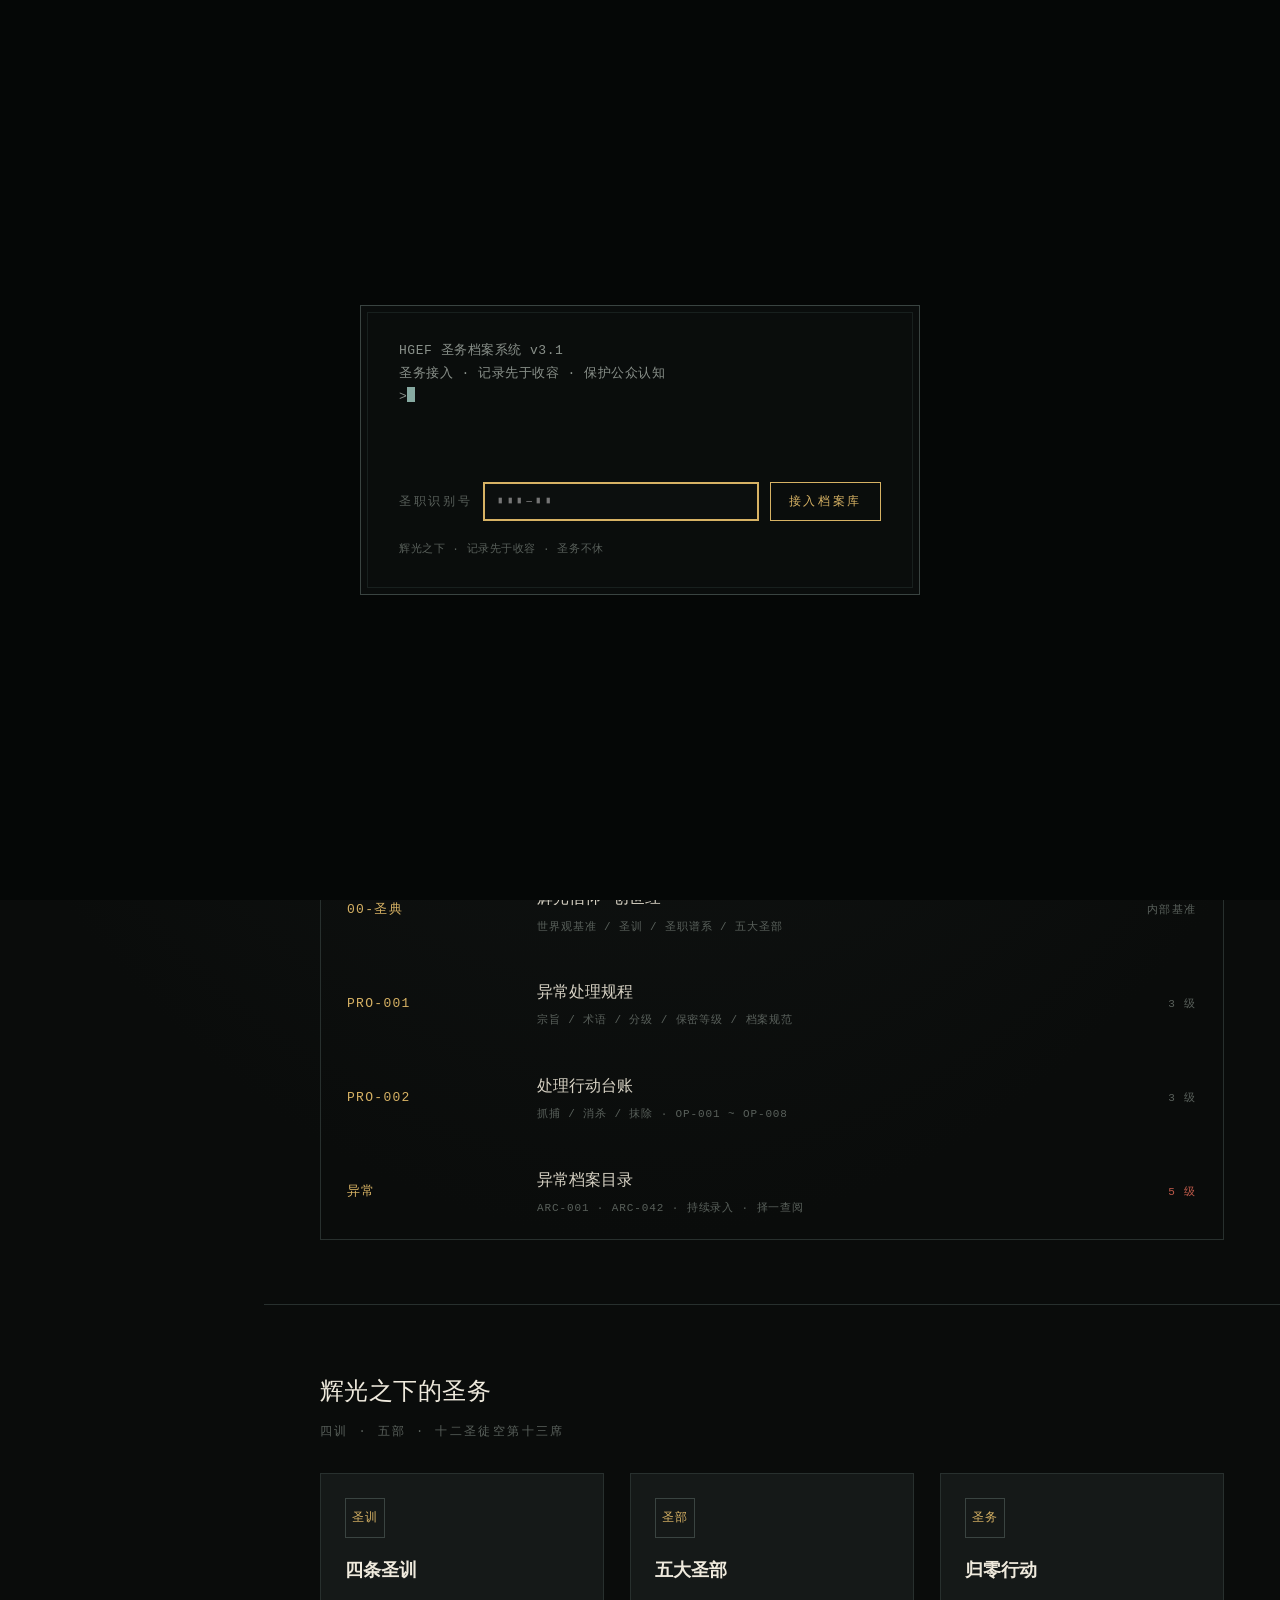
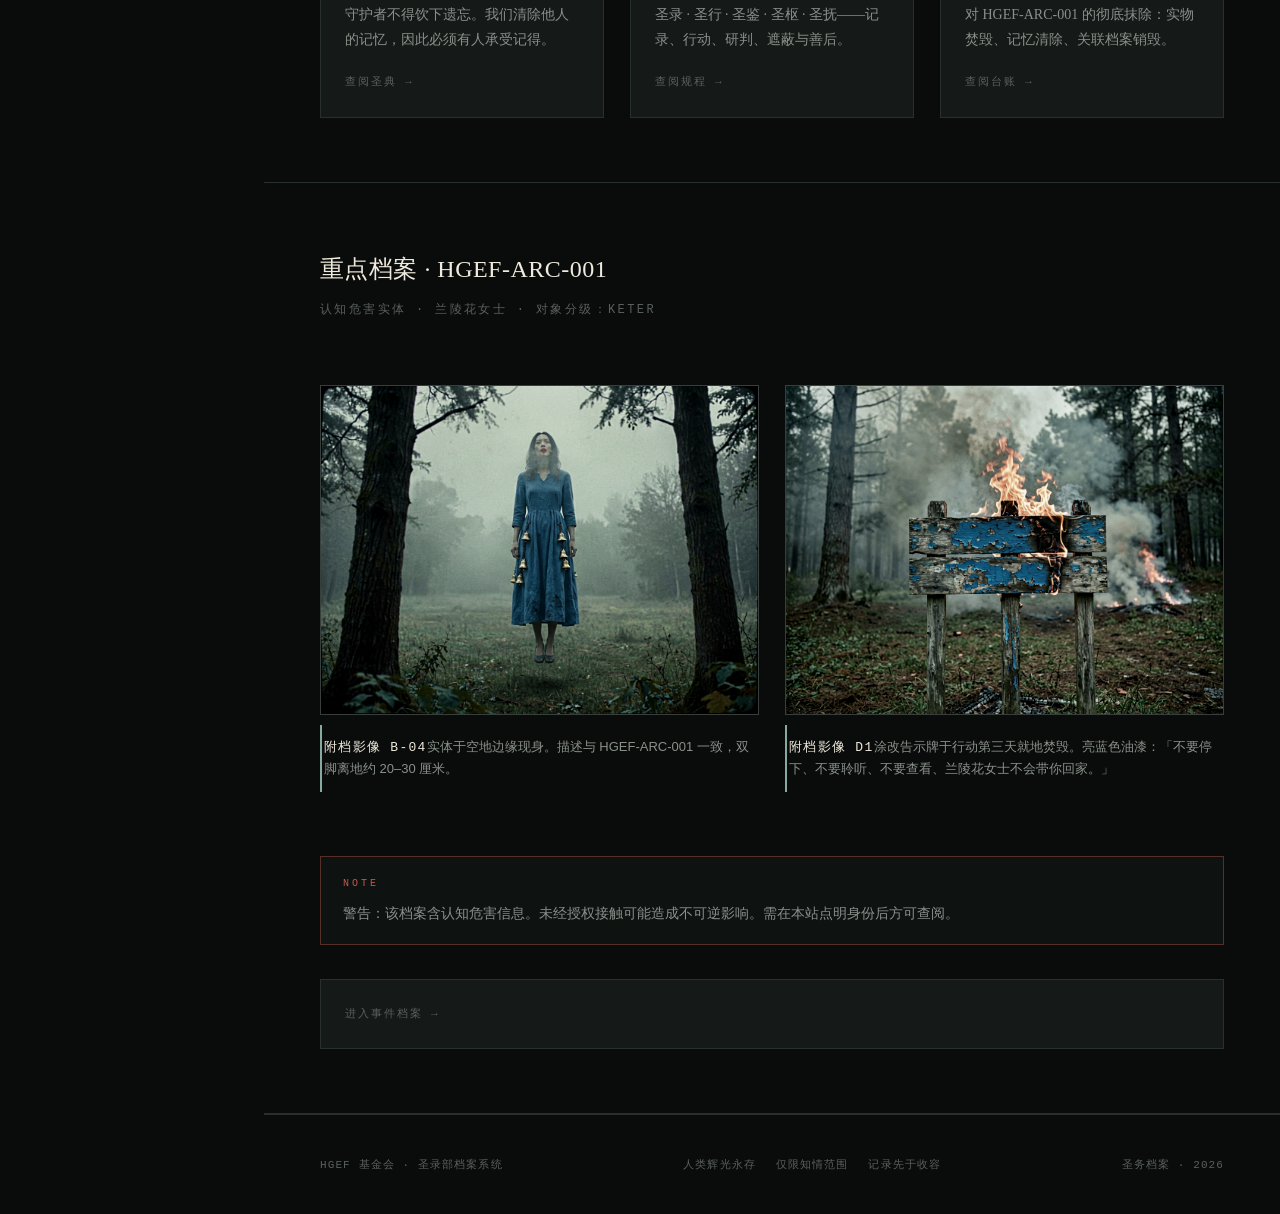
<file: index.html>
<!doctype html>
<html lang="zh-CN">
<head>
  <meta charset="utf-8">
  <meta name="viewport" content="width=device-width, initial-scale=1">
  <meta name="color-scheme" content="dark">
  <title>门厅 · HGEF 基金会</title>
  <link rel="icon" href="assets/hgef-logo.jpg">
  <link rel="stylesheet" href="assets/style.css">
</head>
<body data-page="home">
  <div class="wrap">
    <aside id="app-rail"></aside>
    <main class="main" id="app-main">

      <section class="hero">
        <img class="bg" src="images/hgef-arc-001/archive_corridor.png" alt="">
        <div class="inner">
          <div class="kicker">圣录部档案系统 · 第 0 号门厅</div>
          <h1>人类辉光永存</h1>
          <div class="line"></div>
          <p class="lead">世上多有无以名状之物，在辉光的边缘游走。HGEF 基金会立于暗处，替众人记住那些注定被遗忘的裂隙与名字。</p>
        </div>
      </section>

      <section class="band">
        <div class="band-inner">
          <h2 class="reveal">档案目录</h2>
          <p class="sub">圣务档案 · 按编号归档 · 仅限知情范围</p>
          <div class="indexlist reveal">
            <a href="worldview.html"><span class="code">00-圣典</span><span class="tt">辉光信仰 · 创世经<small>世界观基准 / 圣训 / 圣职谱系 / 五大圣部</small></span><span class="cls">内部基准</span></a>
            <a href="manual.html"><span class="code">PRO-001</span><span class="tt">异常处理规程<small>宗旨 / 术语 / 分级 / 保密等级 / 档案规范</small></span><span class="cls">3 级</span></a>
            <a href="operations.html"><span class="code">PRO-002</span><span class="tt">处理行动台账<small>抓捕 / 消杀 / 抹除 · OP-001 ~ OP-008</small></span><span class="cls">3 级</span></a>
            <a href="catalog.html"><span class="code">异常</span><span class="tt">异常档案目录<small>ARC-001 · ARC-042 · 持续录入 · 择一查阅</small></span><span class="cls warn">5 级</span></a>
          </div>
        </div>
      </section>

      <section class="band">
        <div class="band-inner">
          <h2 class="reveal">辉光之下的圣务</h2>
          <p class="sub">四训 · 五部 · 十二圣徒空第十三席</p>
          <div class="grid3">
            <a class="entry reveal" href="worldview.html">
              <div class="ico">圣训</div>
              <h3>四条圣训</h3>
              <p>守护者不得饮下遗忘。我们清除他人的记忆，因此必须有人承受记得。</p>
              <span class="go">查阅圣典 <span>&#8594;</span></span>
            </a>
            <a class="entry reveal" href="manual.html">
              <div class="ico">圣部</div>
              <h3>五大圣部</h3>
              <p>圣录 · 圣行 · 圣鉴 · 圣枢 · 圣抚——记录、行动、研判、遮蔽与善后。</p>
              <span class="go">查阅规程 <span>&#8594;</span></span>
            </a>
            <a class="entry reveal" href="operations.html">
              <div class="ico">圣务</div>
              <h3>归零行动</h3>
              <p>对 HGEF-ARC-001 的彻底抹除：实物焚毁、记忆清除、关联档案销毁。</p>
              <span class="go">查阅台账 <span>&#8594;</span></span>
            </a>
          </div>
        </div>
      </section>

      <section class="band">
        <div class="band-inner">
          <h2 class="reveal">重点档案 · HGEF-ARC-001</h2>
          <p class="sub">认知危害实体 · 兰陵花女士 · 对象分级：Keter</p>
          <div class="plates reveal">
            <figure class="plate">
              <img src="images/hgef-arc-001/entity_approach.png" alt="实体逼近">
              <figcaption><b>附档影像 B-04</b>实体于空地边缘现身。描述与 HGEF-ARC-001 一致，双脚离地约 20–30 厘米。</figcaption>
            </figure>
            <figure class="plate">
              <img src="images/hgef-arc-001/burning_sign.png" alt="焚毁告示牌">
              <figcaption><b>附档影像 D1</b>涂改告示牌于行动第三天就地焚毁。亮蓝色油漆：「不要停下、不要聆听、不要查看、兰陵花女士不会带你回家。」</figcaption>
            </figure>
          </div>
          <div class="note warn reveal">
            <p style="margin:0">警告：该档案含认知危害信息。未经授权接触可能造成不可逆影响。需在本站点明身份后方可查阅。</p>
          </div>
          <a class="entry reveal" href="object.html" style="margin-top:34px;display:flex">
            <div class="go" style="margin-top:0">进入事件档案 <span>&#8594;</span></div>
          </a>
        </div>
      </section>

    </main>
  </div>
  <script src="assets/common.js" defer></script>
</body>
</html>
</file>
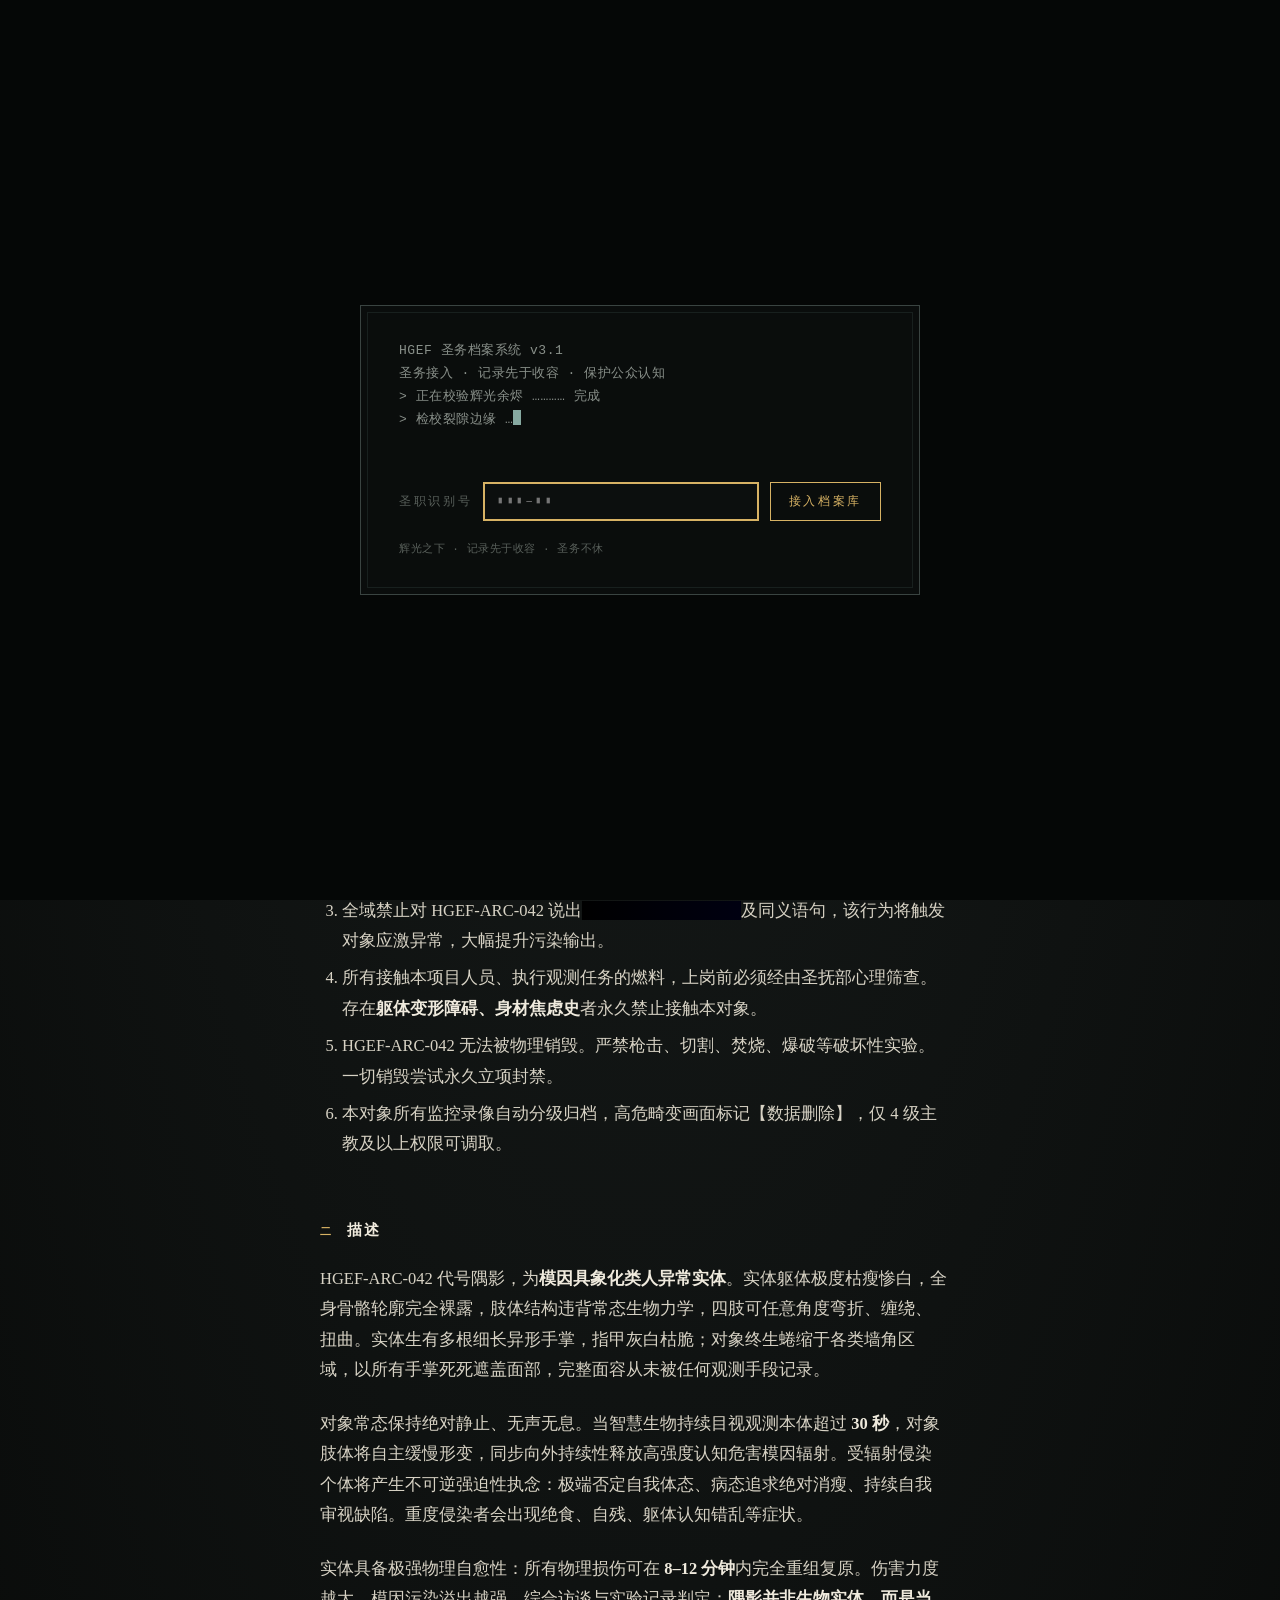
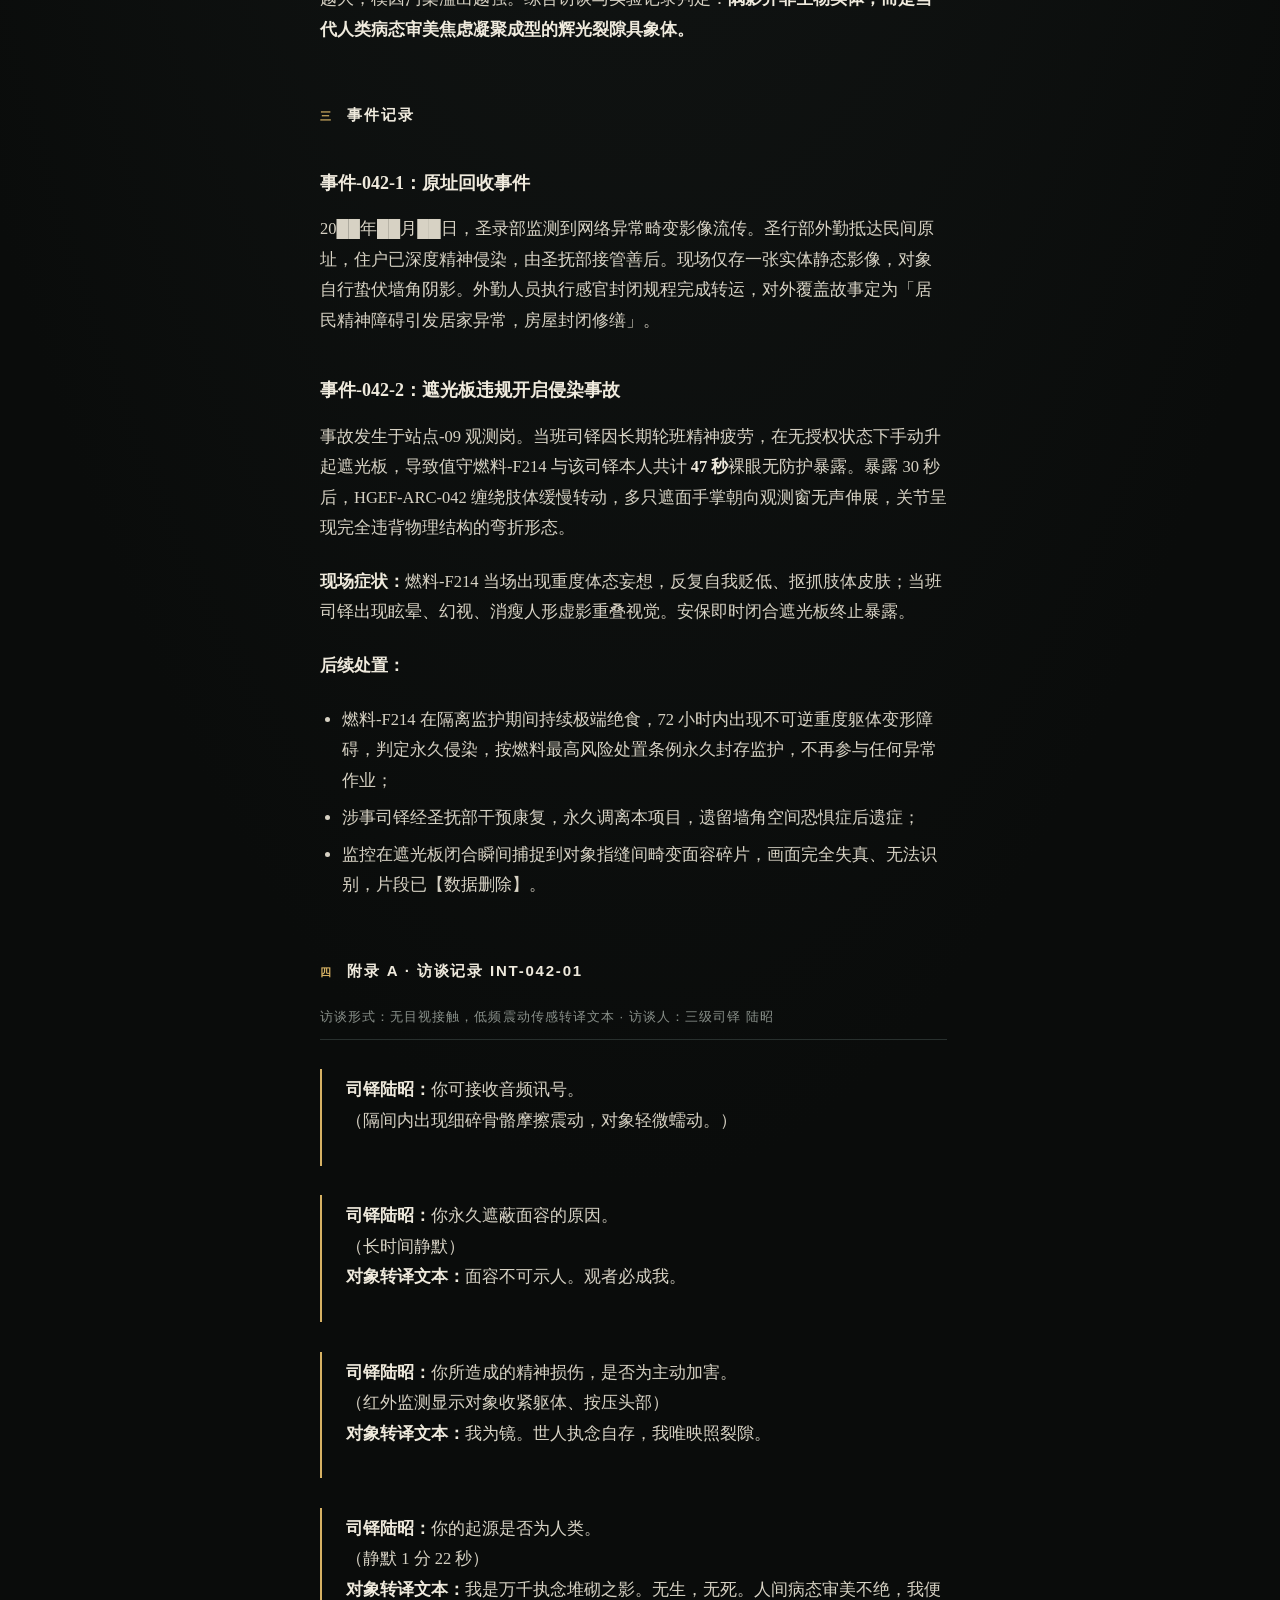
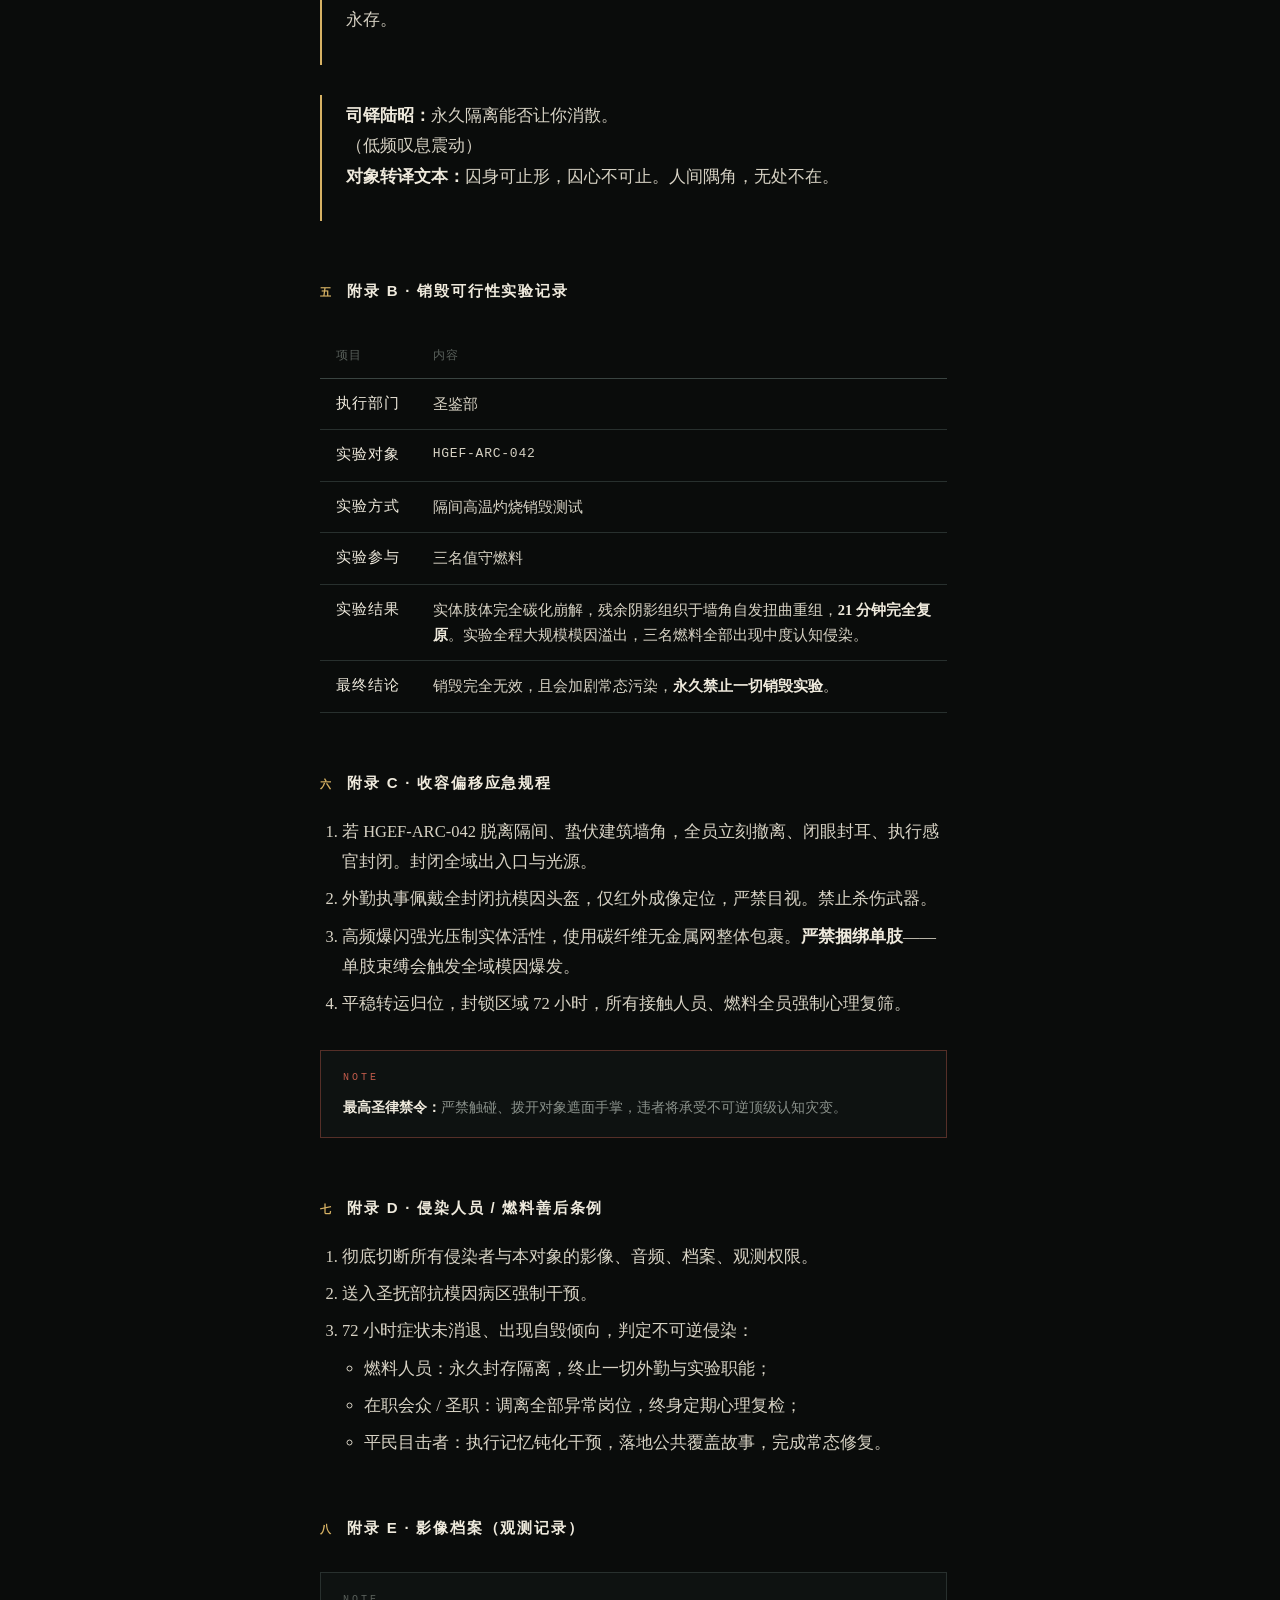
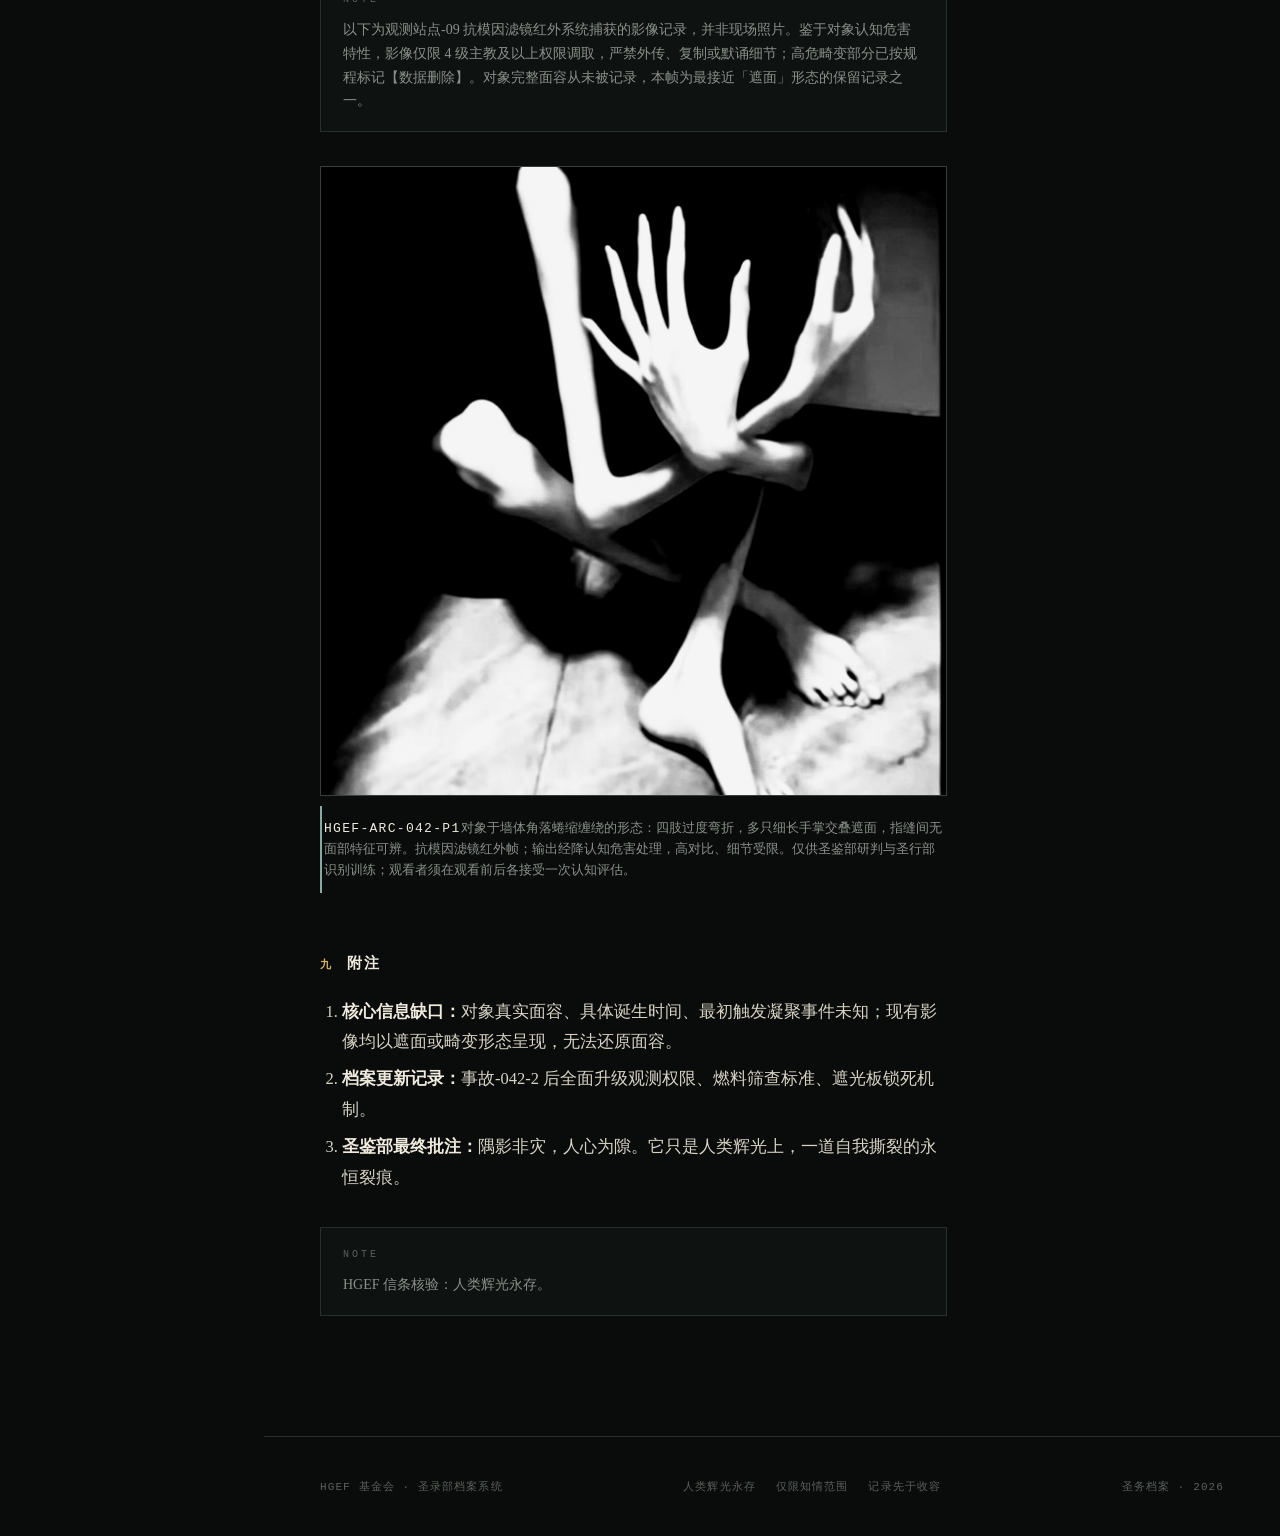
<file: arc042.html>
<!doctype html>
<html lang="zh-CN">
<head>
  <meta charset="utf-8">
  <meta name="viewport" content="width=device-width, initial-scale=1">
  <meta name="color-scheme" content="dark">
  <title>事件档案 · HGEF-ARC-042</title>
  <link rel="icon" href="assets/hgef-logo.jpg">
  <link rel="stylesheet" href="assets/style.css">
</head>
<body data-page="arc042">
  <div class="wrap">
    <aside id="app-rail"></aside>
    <main class="main" id="app-main">
      <div class="content">

        <header class="dochead reveal">
          <div class="eyebrow">事件档案 · 模因具象化实体</div>
          <h1>隅影</h1>
          <div class="stamp gold">Euclid</div>
          <div class="meta-grid">
            <div class="mi"><b>档案编号</b><span class="c">HGEF-ARC-042</span></div>
            <div class="mi"><b>对象分级</b><span class="c">Euclid</span></div>
            <div class="mi"><b>保密等级</b><span class="c">3 级</span></div>
            <div class="mi"><b>档案状态</b><span>已归档</span></div>
            <div class="mi"><b>关联地点</b><span>原发现地：██市居民住宅单元墙角；现受控观测站点-09 隔离隔间</span></div>
            <div class="mi"><b>信息来源</b><span>网络流行影像素材 / 圣行部外勤取证 / 站点-09 长期观测记录 / 燃料实验记录</span></div>
          </div>
        </header>

        <div class="note warn reveal">
          <p style="margin:0">本档案含<strong>高强度认知危害</strong>信息。对象依凝视与黑暗放大辐射；黑暗环境会成倍放大其污染强度。禁止对对象说出指定歧义语，禁止裸眼直视。完整面容从未被任何观测手段记录。建议在完成认知评估后查阅。</p>
        </div>

        <div class="prose">
          <h2><span class="n">一</span>特殊处理规程</h2>
          <ol>
            <li>HGEF-ARC-042 受控存放于观测站点-09 标准隔离隔间。隔间保留无遮挡墙角，禁止堆放大型遮挡杂物。隔间恒定维持中等亮度照明，<strong>严禁完全熄灯</strong>——黑暗环境会成倍放大对象认知危害辐射强度。</li>
            <li>所有观测工作禁止人员裸眼直视实体。观测仅可通过抗模因滤镜红外系统执行。观察窗遮光板常态闭合，无 3 级司铎书面授权严禁开启。</li>
            <li>全域禁止对 HGEF-ARC-042 说出<span class="redact">「瘦一点就更美了」</span>及同义语句，该行为将触发对象应激异常，大幅提升污染输出。</li>
            <li>所有接触本项目人员、执行观测任务的燃料，上岗前必须经由圣抚部心理筛查。存在<strong>躯体变形障碍、身材焦虑史</strong>者永久禁止接触本对象。</li>
            <li>HGEF-ARC-042 无法被物理销毁。严禁枪击、切割、焚烧、爆破等破坏性实验。一切销毁尝试永久立项封禁。</li>
            <li>本对象所有监控录像自动分级归档，高危畸变画面标记【数据删除】，仅 4 级主教及以上权限可调取。</li>
          </ol>

          <h2><span class="n">二</span>描述</h2>
          <p>HGEF-ARC-042 代号隅影，为<strong>模因具象化类人异常实体</strong>。实体躯体极度枯瘦惨白，全身骨骼轮廓完全裸露，肢体结构违背常态生物力学，四肢可任意角度弯折、缠绕、扭曲。实体生有多根细长异形手掌，指甲灰白枯脆；对象终生蜷缩于各类墙角区域，以所有手掌死死遮盖面部，完整面容从未被任何观测手段记录。</p>
          <p>对象常态保持绝对静止、无声无息。当智慧生物持续目视观测本体超过 <strong>30 秒</strong>，对象肢体将自主缓慢形变，同步向外持续性释放高强度认知危害模因辐射。受辐射侵染个体将产生不可逆强迫性执念：极端否定自我体态、病态追求绝对消瘦、持续自我审视缺陷。重度侵染者会出现绝食、自残、躯体认知错乱等症状。</p>
          <p>实体具备极强物理自愈性：所有物理损伤可在 <strong>8–12 分钟</strong>内完全重组复原。伤害力度越大，模因污染溢出越强。综合访谈与实验记录判定：<strong>隅影并非生物实体，而是当代人类病态审美焦虑凝聚成型的辉光裂隙具象体。</strong></p>

          <h2><span class="n">三</span>事件记录</h2>
          <h3>事件-042-1：原址回收事件</h3>
          <p>20██年██月██日，圣录部监测到网络异常畸变影像流传。圣行部外勤抵达民间原址，住户已深度精神侵染，由圣抚部接管善后。现场仅存一张实体静态影像，对象自行蛰伏墙角阴影。外勤人员执行感官封闭规程完成转运，对外覆盖故事定为「居民精神障碍引发居家异常，房屋封闭修缮」。</p>

          <h3>事件-042-2：遮光板违规开启侵染事故</h3>
          <p>事故发生于站点-09 观测岗。当班司铎因长期轮班精神疲劳，在无授权状态下手动升起遮光板，导致值守燃料-F214 与该司铎本人共计 <strong>47 秒</strong>裸眼无防护暴露。暴露 30 秒后，HGEF-ARC-042 缠绕肢体缓慢转动，多只遮面手掌朝向观测窗无声伸展，关节呈现完全违背物理结构的弯折形态。</p>
          <p><strong>现场症状：</strong>燃料-F214 当场出现重度体态妄想，反复自我贬低、抠抓肢体皮肤；当班司铎出现眩晕、幻视、消瘦人形虚影重叠视觉。安保即时闭合遮光板终止暴露。</p>
          <p><strong>后续处置：</strong></p>
          <ul>
            <li>燃料-F214 在隔离监护期间持续极端绝食，72 小时内出现不可逆重度躯体变形障碍，判定永久侵染，按燃料最高风险处置条例永久封存监护，不再参与任何异常作业；</li>
            <li>涉事司铎经圣抚部干预康复，永久调离本项目，遗留墙角空间恐惧症后遗症；</li>
            <li>监控在遮光板闭合瞬间捕捉到对象指缝间畸变面容碎片，画面完全失真、无法识别，片段已【数据删除】。</li>
          </ul>

          <h2><span class="n">四</span>附录 A · 访谈记录 INT-042-01</h2>
          <p class="subhead">访谈形式：无目视接触，低频震动传感转译文本 · 访谈人：三级司铎 陆昭</p>
          <div class="quote reveal">
            <p class="q"><strong>司铎陆昭：</strong>你可接收音频讯号。<br>（隔间内出现细碎骨骼摩擦震动，对象轻微蠕动。）</p>
          </div>
          <div class="quote reveal">
            <p class="q"><strong>司铎陆昭：</strong>你永久遮蔽面容的原因。<br>（长时间静默）<br><strong>对象转译文本：</strong>面容不可示人。观者必成我。</p>
          </div>
          <div class="quote reveal">
            <p class="q"><strong>司铎陆昭：</strong>你所造成的精神损伤，是否为主动加害。<br>（红外监测显示对象收紧躯体、按压头部）<br><strong>对象转译文本：</strong>我为镜。世人执念自存，我唯映照裂隙。</p>
          </div>
          <div class="quote reveal">
            <p class="q"><strong>司铎陆昭：</strong>你的起源是否为人类。<br>（静默 1 分 22 秒）<br><strong>对象转译文本：</strong>我是万千执念堆砌之影。无生，无死。人间病态审美不绝，我便永存。</p>
          </div>
          <div class="quote reveal">
            <p class="q"><strong>司铎陆昭：</strong>永久隔离能否让你消散。<br>（低频叹息震动）<br><strong>对象转译文本：</strong>囚身可止形，囚心不可止。人间隅角，无处不在。</p>
          </div>

          <h2><span class="n">五</span>附录 B · 销毁可行性实验记录</h2>
          <table class="tbl">
            <thead><tr><th>项目</th><th>内容</th></tr></thead>
            <tbody>
              <tr><td class="strong">执行部门</td><td>圣鉴部</td></tr>
              <tr><td class="strong">实验对象</td><td class="mono">HGEF-ARC-042</td></tr>
              <tr><td class="strong">实验方式</td><td>隔间高温灼烧销毁测试</td></tr>
              <tr><td class="strong">实验参与</td><td>三名值守燃料</td></tr>
              <tr><td class="strong">实验结果</td><td>实体肢体完全碳化崩解，残余阴影组织于墙角自发扭曲重组，<strong>21 分钟完全复原</strong>。实验全程大规模模因溢出，三名燃料全部出现中度认知侵染。</td></tr>
              <tr><td class="strong">最终结论</td><td>销毁完全无效，且会加剧常态污染，<strong>永久禁止一切销毁实验</strong>。</td></tr>
            </tbody>
          </table>

          <h2><span class="n">六</span>附录 C · 收容偏移应急规程</h2>
          <ol>
            <li>若 HGEF-ARC-042 脱离隔间、蛰伏建筑墙角，全员立刻撤离、闭眼封耳、执行感官封闭。封闭全域出入口与光源。</li>
            <li>外勤执事佩戴全封闭抗模因头盔，仅红外成像定位，严禁目视。禁止杀伤武器。</li>
            <li>高频爆闪强光压制实体活性，使用碳纤维无金属网整体包裹。<strong>严禁捆绑单肢</strong>——单肢束缚会触发全域模因爆发。</li>
            <li>平稳转运归位，封锁区域 72 小时，所有接触人员、燃料全员强制心理复筛。</li>
          </ol>
          <div class="note warn reveal">
            <p style="margin:0"><strong>最高圣律禁令：</strong>严禁触碰、拨开对象遮面手掌，违者将承受不可逆顶级认知灾变。</p>
          </div>

          <h2><span class="n">七</span>附录 D · 侵染人员 / 燃料善后条例</h2>
          <ol>
            <li>彻底切断所有侵染者与本对象的影像、音频、档案、观测权限。</li>
            <li>送入圣抚部抗模因病区强制干预。</li>
            <li>72 小时症状未消退、出现自毁倾向，判定不可逆侵染：
              <ul>
                <li>燃料人员：永久封存隔离，终止一切外勤与实验职能；</li>
                <li>在职会众 / 圣职：调离全部异常岗位，终身定期心理复检；</li>
                <li>平民目击者：执行记忆钝化干预，落地公共覆盖故事，完成常态修复。</li>
              </ul>
            </li>
          </ol>

          <h2><span class="n">八</span>附录 E · 影像档案（观测记录）</h2>
          <div class="note reveal">
            <p style="margin:0">以下为观测站点-09 抗模因滤镜红外系统捕获的影像记录，并非现场照片。鉴于对象认知危害特性，影像仅限 4 级主教及以上权限调取，严禁外传、复制或默诵细节；高危畸变部分已按规程标记【数据删除】。对象完整面容从未被记录，本帧为最接近「遮面」形态的保留记录之一。</p>
          </div>
          <figure class="plate reveal">
            <img src="images/HGEF-ARC-042-P1.jpg" alt="HGEF-ARC-042 观测帧">
            <figcaption><b>HGEF-ARC-042-P1</b>对象于墙体角落蜷缩缠绕的形态：四肢过度弯折，多只细长手掌交叠遮面，指缝间无面部特征可辨。抗模因滤镜红外帧；输出经降认知危害处理，高对比、细节受限。仅供圣鉴部研判与圣行部识别训练；观看者须在观看前后各接受一次认知评估。</figcaption>
          </figure>

          <h2><span class="n">九</span>附注</h2>
          <ol>
            <li><strong>核心信息缺口：</strong>对象真实面容、具体诞生时间、最初触发凝聚事件未知；现有影像均以遮面或畸变形态呈现，无法还原面容。</li>
            <li><strong>档案更新记录：</strong>事故-042-2 后全面升级观测权限、燃料筛查标准、遮光板锁死机制。</li>
            <li><strong>圣鉴部最终批注：</strong>隅影非灾，人心为隙。它只是人类辉光上，一道自我撕裂的永恒裂痕。</li>
          </ol>

          <div class="note reveal" style="margin-top:34px">
            <p style="margin:0">HGEF 信条核验：人类辉光永存。</p>
          </div>
        </div>

      </div>
    </main>
  </div>
  <script src="assets/common.js" defer></script>
</body>
</html>
</file>
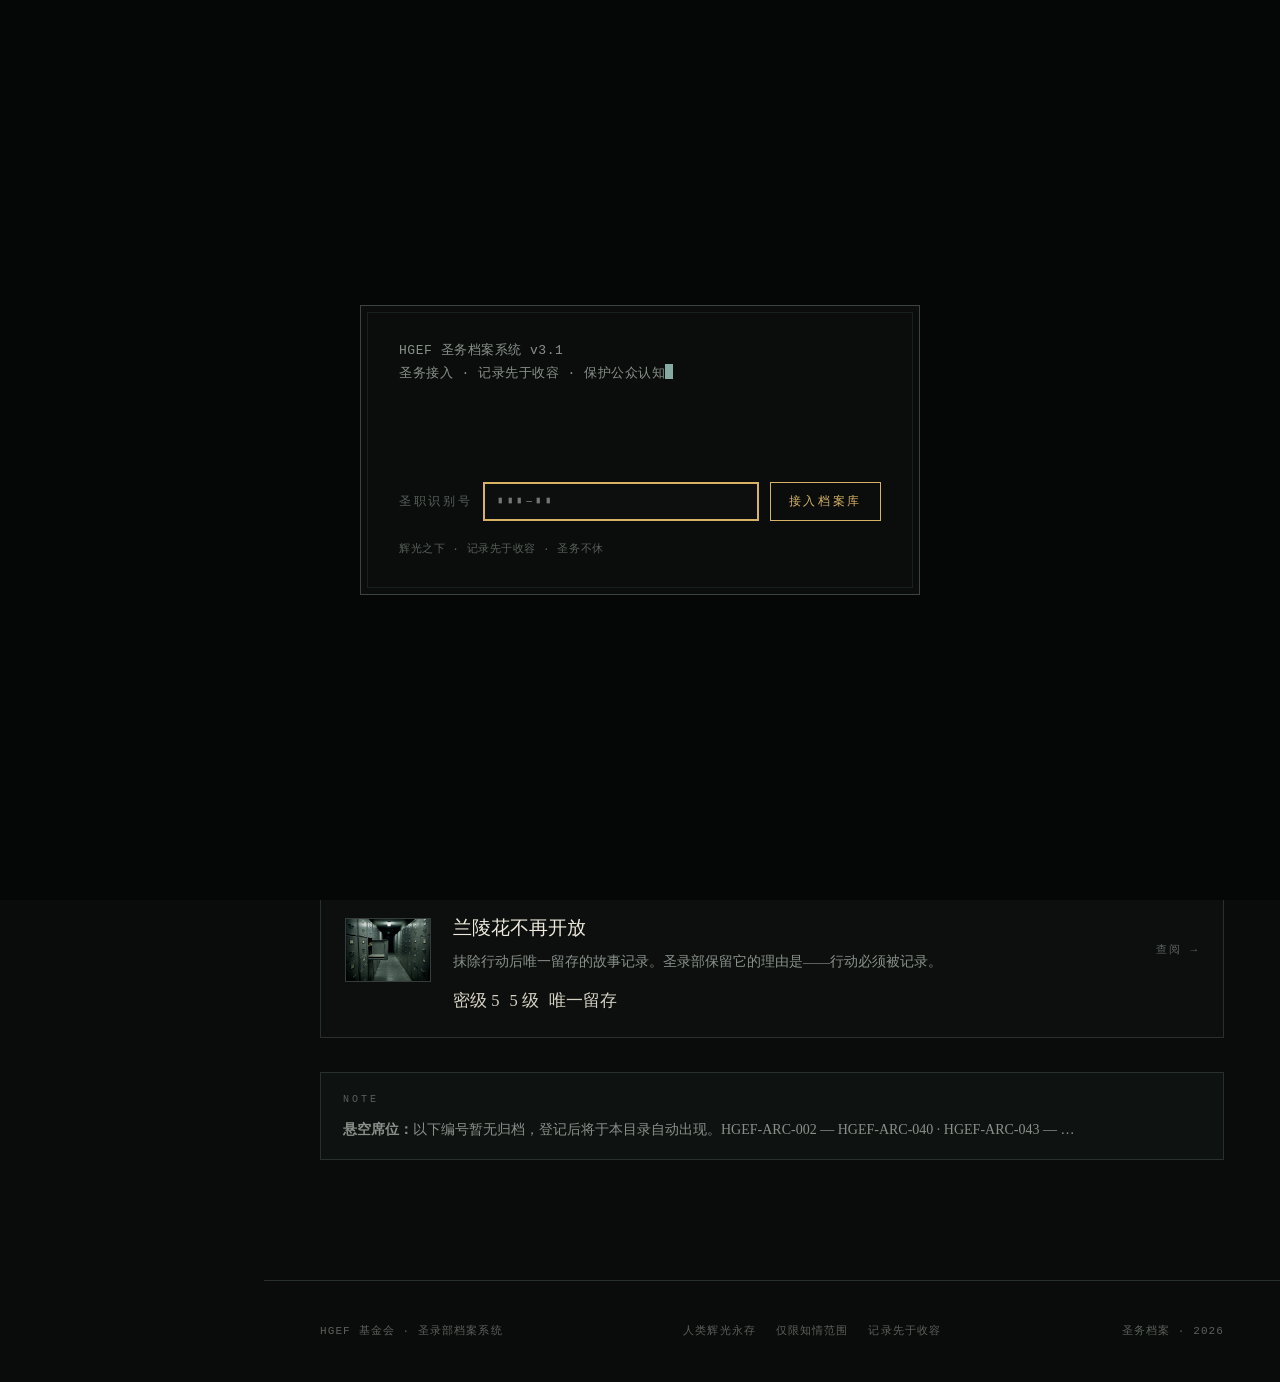
<file: catalog.html>
<!doctype html>
<html lang="zh-CN">
<head>
  <meta charset="utf-8">
  <meta name="viewport" content="width=device-width, initial-scale=1">
  <meta name="color-scheme" content="dark">
  <title>异常档案目录 · HGEF 基金会</title>
  <link rel="icon" href="assets/hgef-logo.jpg">
  <link rel="stylesheet" href="assets/style.css">
</head>
<body data-page="catalog">
  <div class="wrap">
    <aside id="app-rail"></aside>
    <main class="main" id="app-main">
      <div class="content">

        <header class="dochead reveal">
          <div class="eyebrow">异常档案 · 全目录</div>
          <h1>异常档案目录</h1>
          <div class="stamp gold">按编号</div>
          <div class="meta-grid">
            <div class="mi"><b>归档范围</b><span>全部已编号异常</span></div>
            <div class="mi"><b>访问方式</b><span class="c">择一查阅 · 仅限知情范围</span></div>
            <div class="mi"><b>登记基准</b><span class="c">HGEF-PRO-001</span></div>
            <div class="mi"><b>状态</b><span>持续录入</span></div>
          </div>
        </header>

        <div class="catbar reveal">
          <span class="label">检索</span>
          <input id="cat-q" type="search" autocomplete="off" placeholder="输入编号 / 名称 / 关键词 …">
          <span class="count" id="cat-count"></span>
        </div>

        <div class="catlist reveal" id="cat-list"></div>
        <div class="cat-none" id="cat-none" style="display:none">未检索到匹配项。请核对编号或关键词。</div>

        <div class="note reveal" style="margin-top:34px">
          <p style="margin:0"><b>悬空席位：</b>以下编号暂无归档，登记后将于本目录自动出现。<span class="c">HGEF-ARC-002 — HGEF-ARC-040 · HGEF-ARC-043 — …</span></p>
        </div>

      </div>
    </main>
  </div>
  <script src="assets/archive.js" defer></script>
  <script src="assets/catalog.js" defer></script>
  <script src="assets/common.js" defer></script>
</body>
</html>
</file>
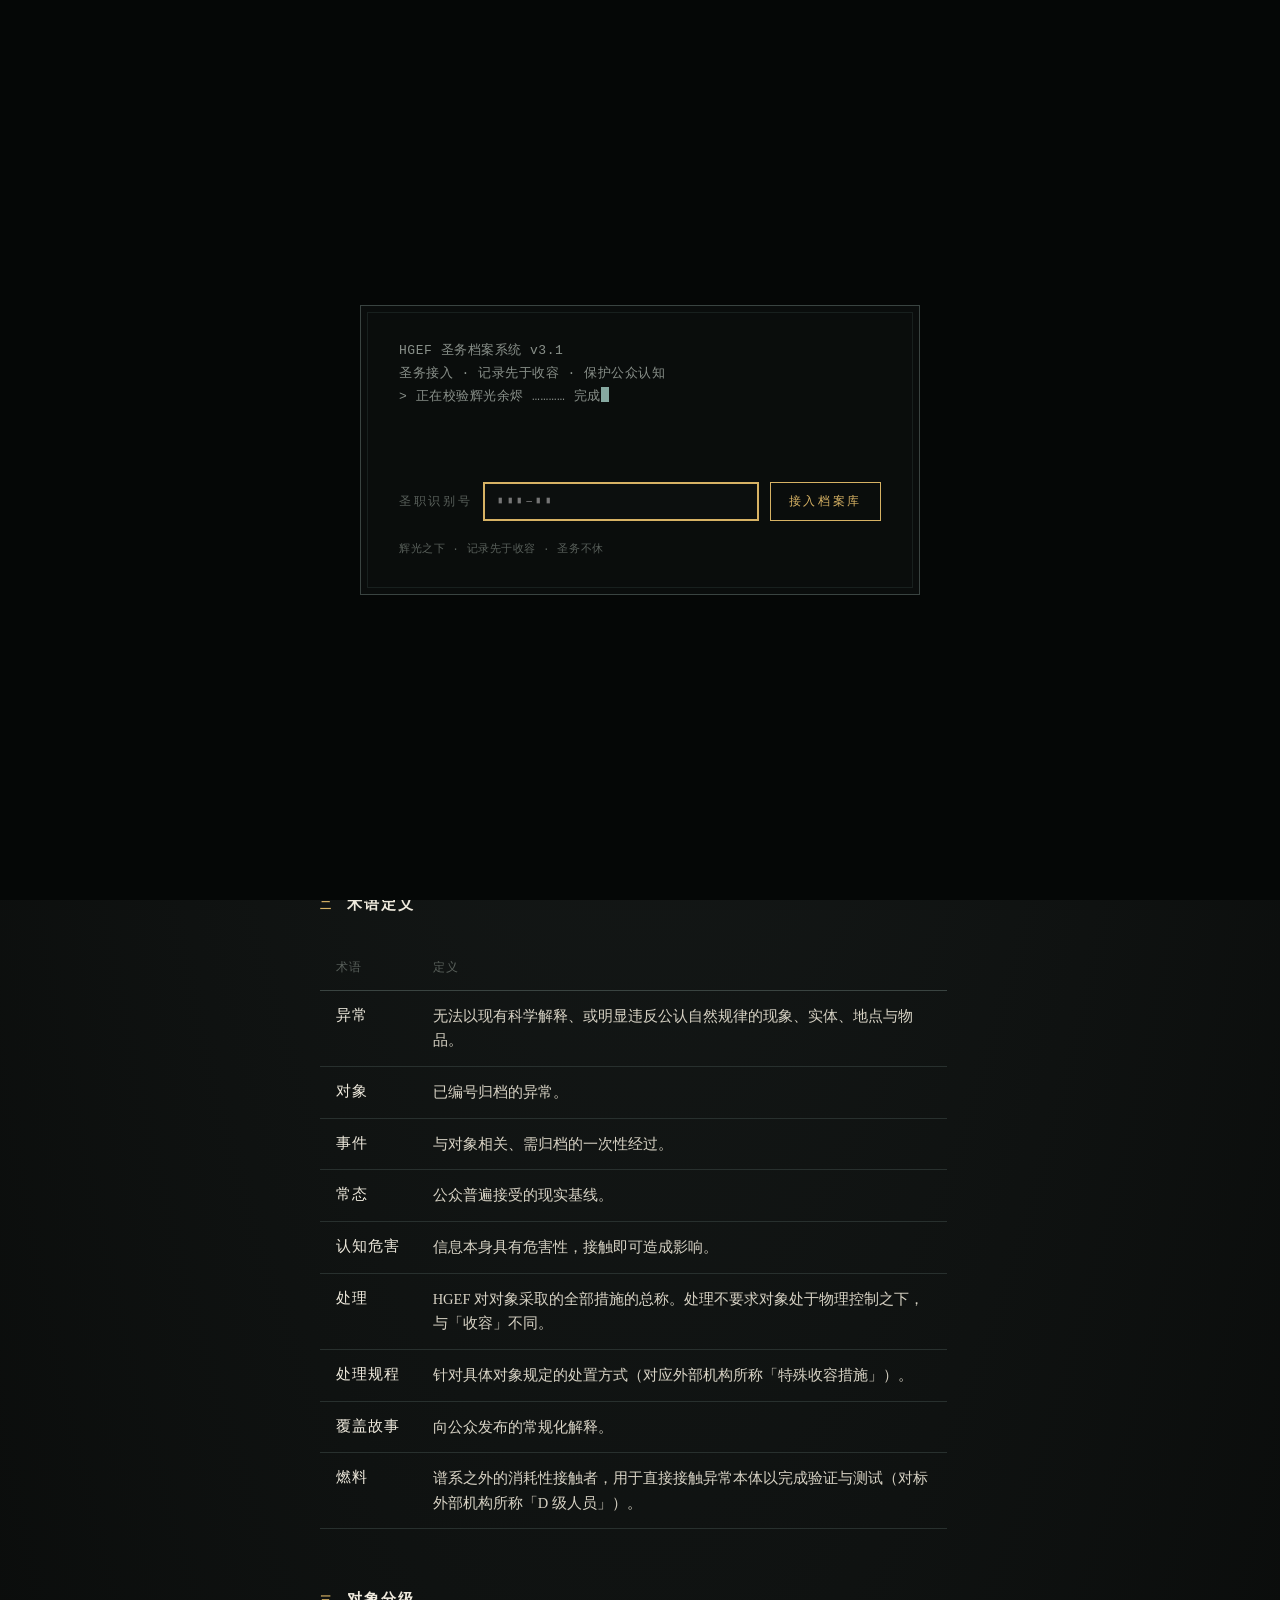
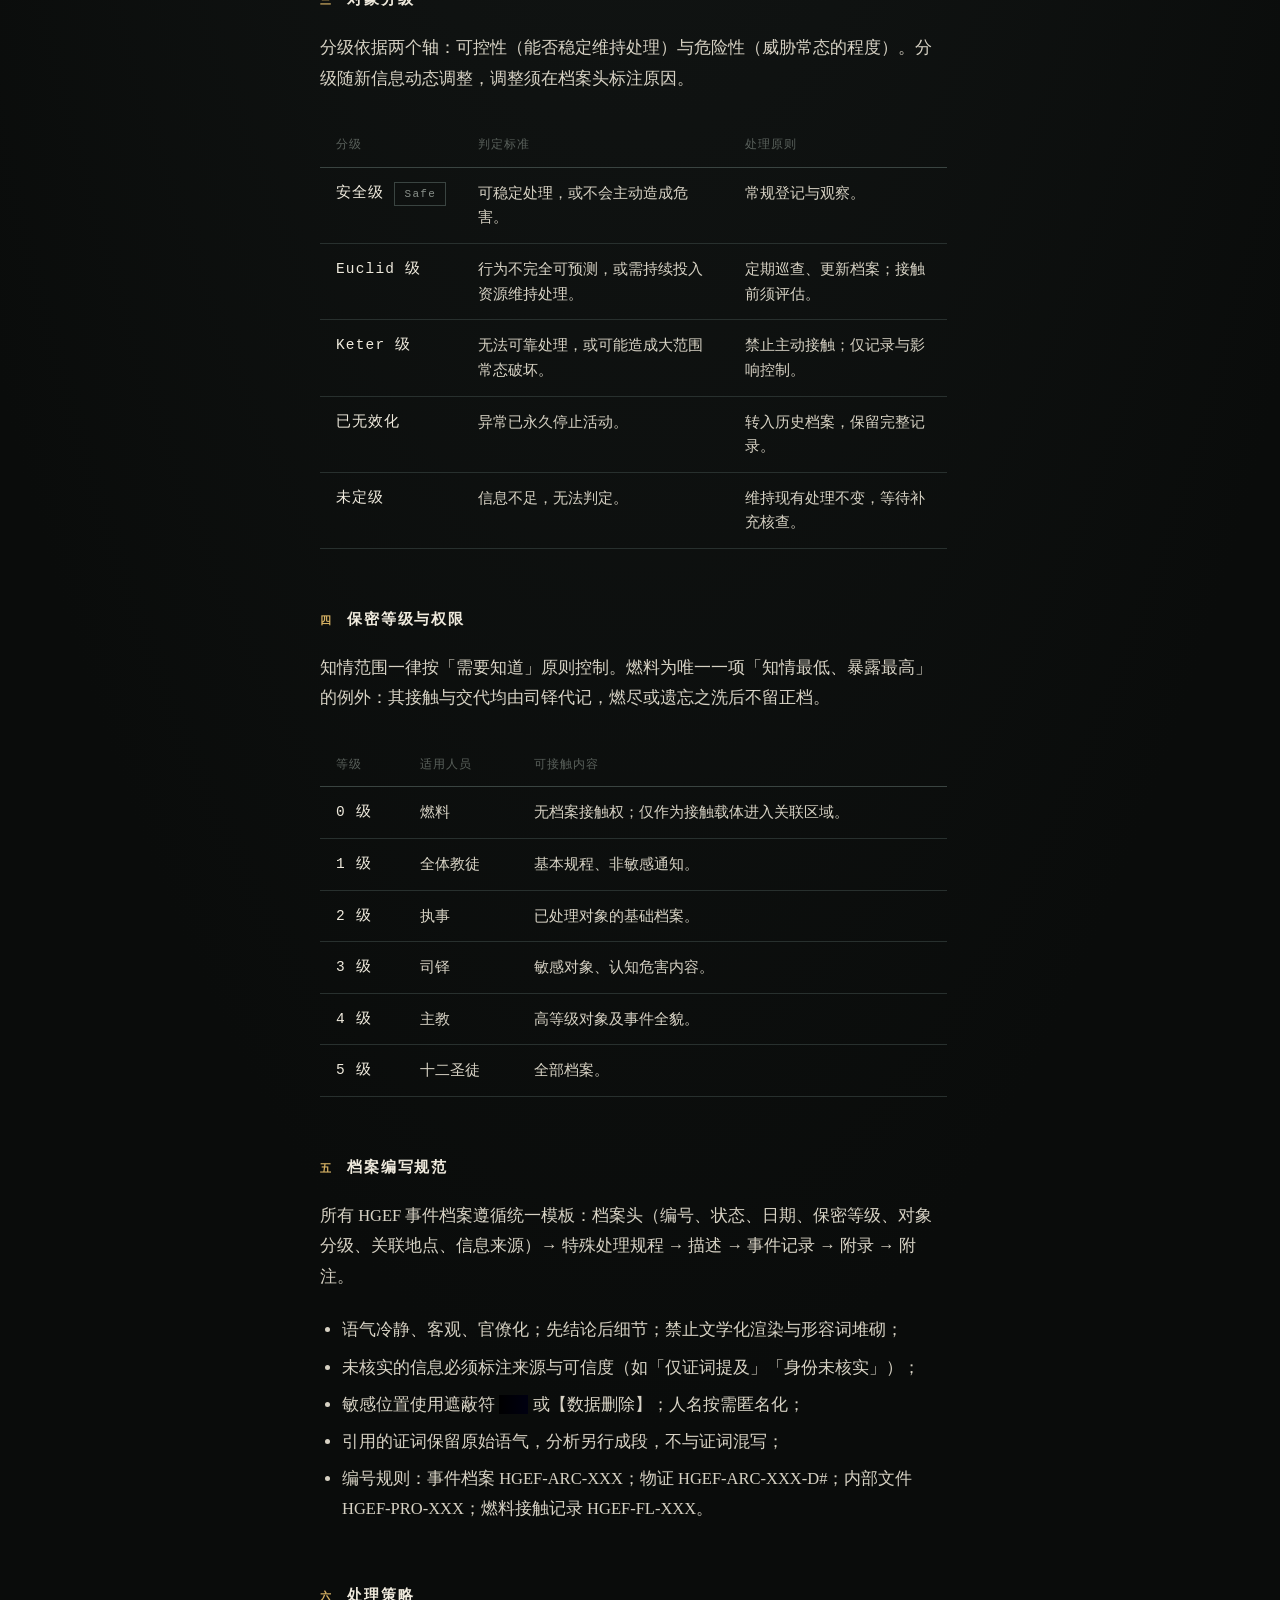
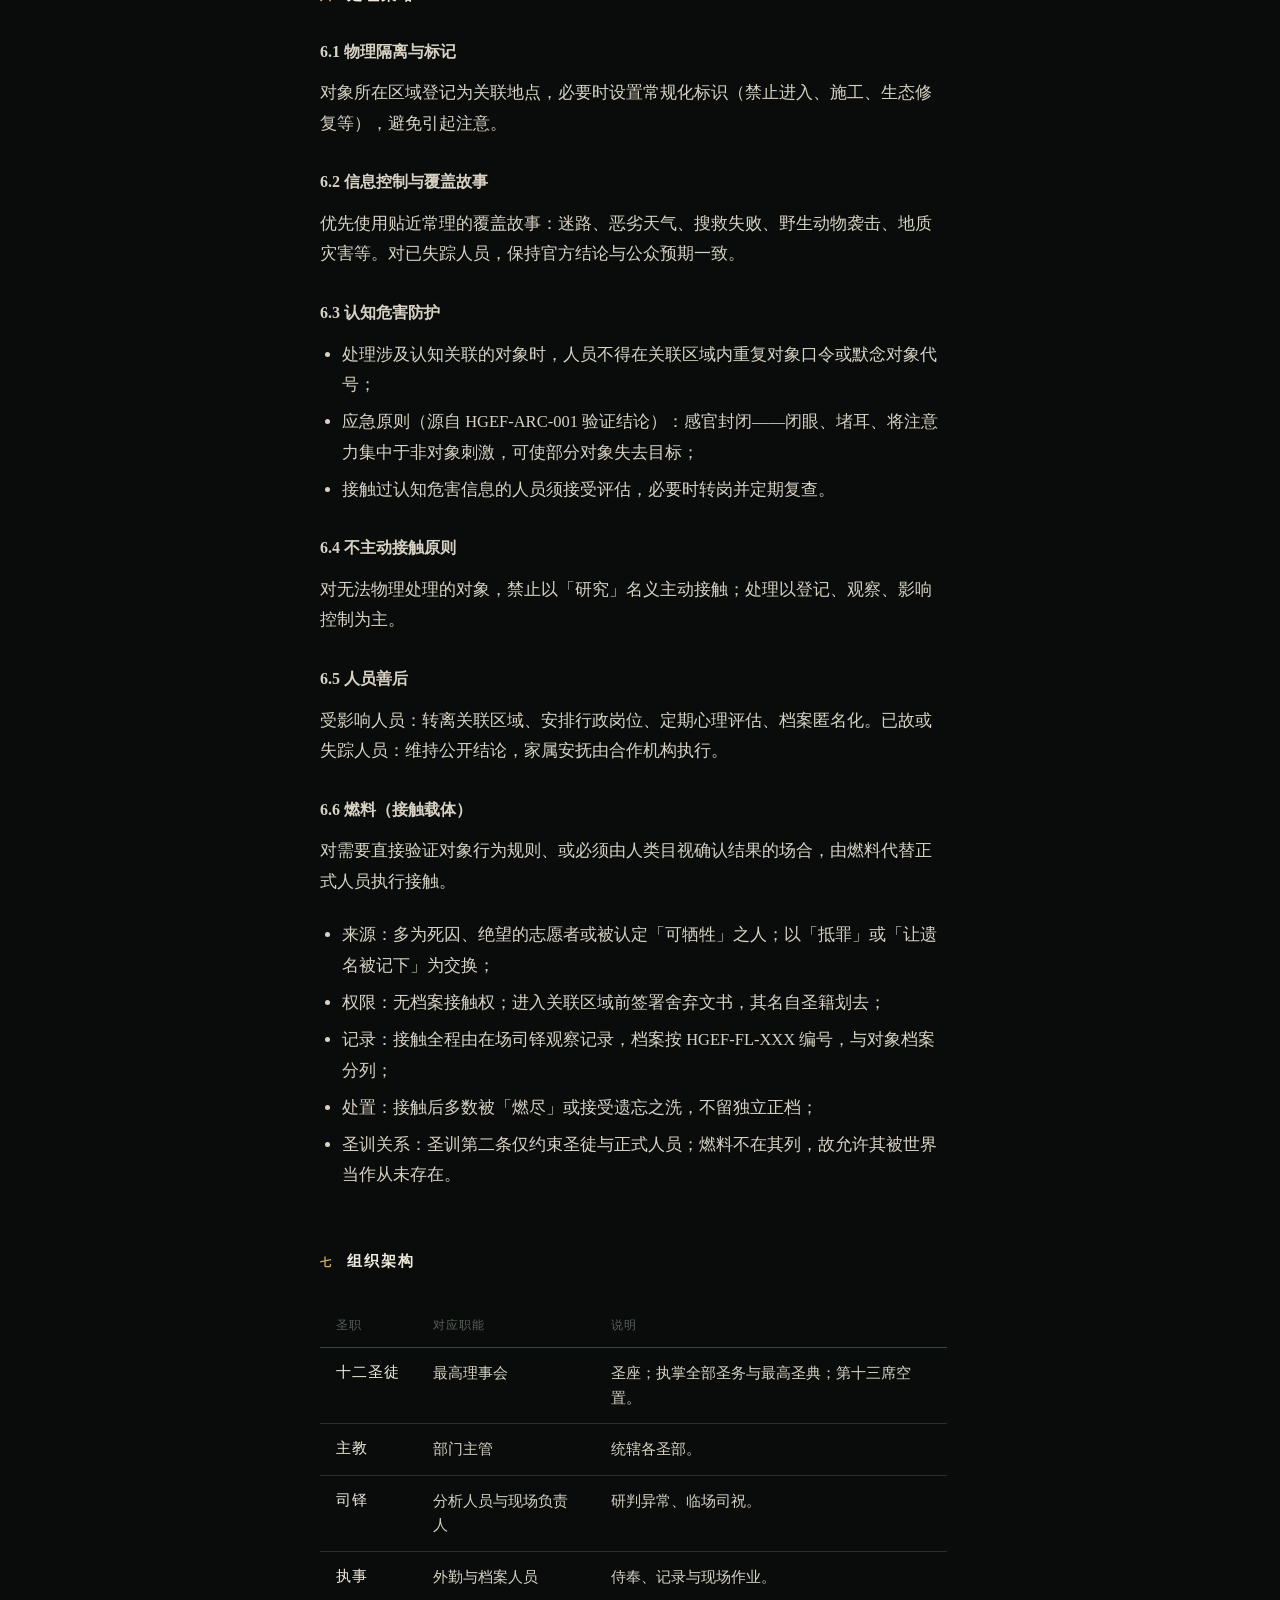
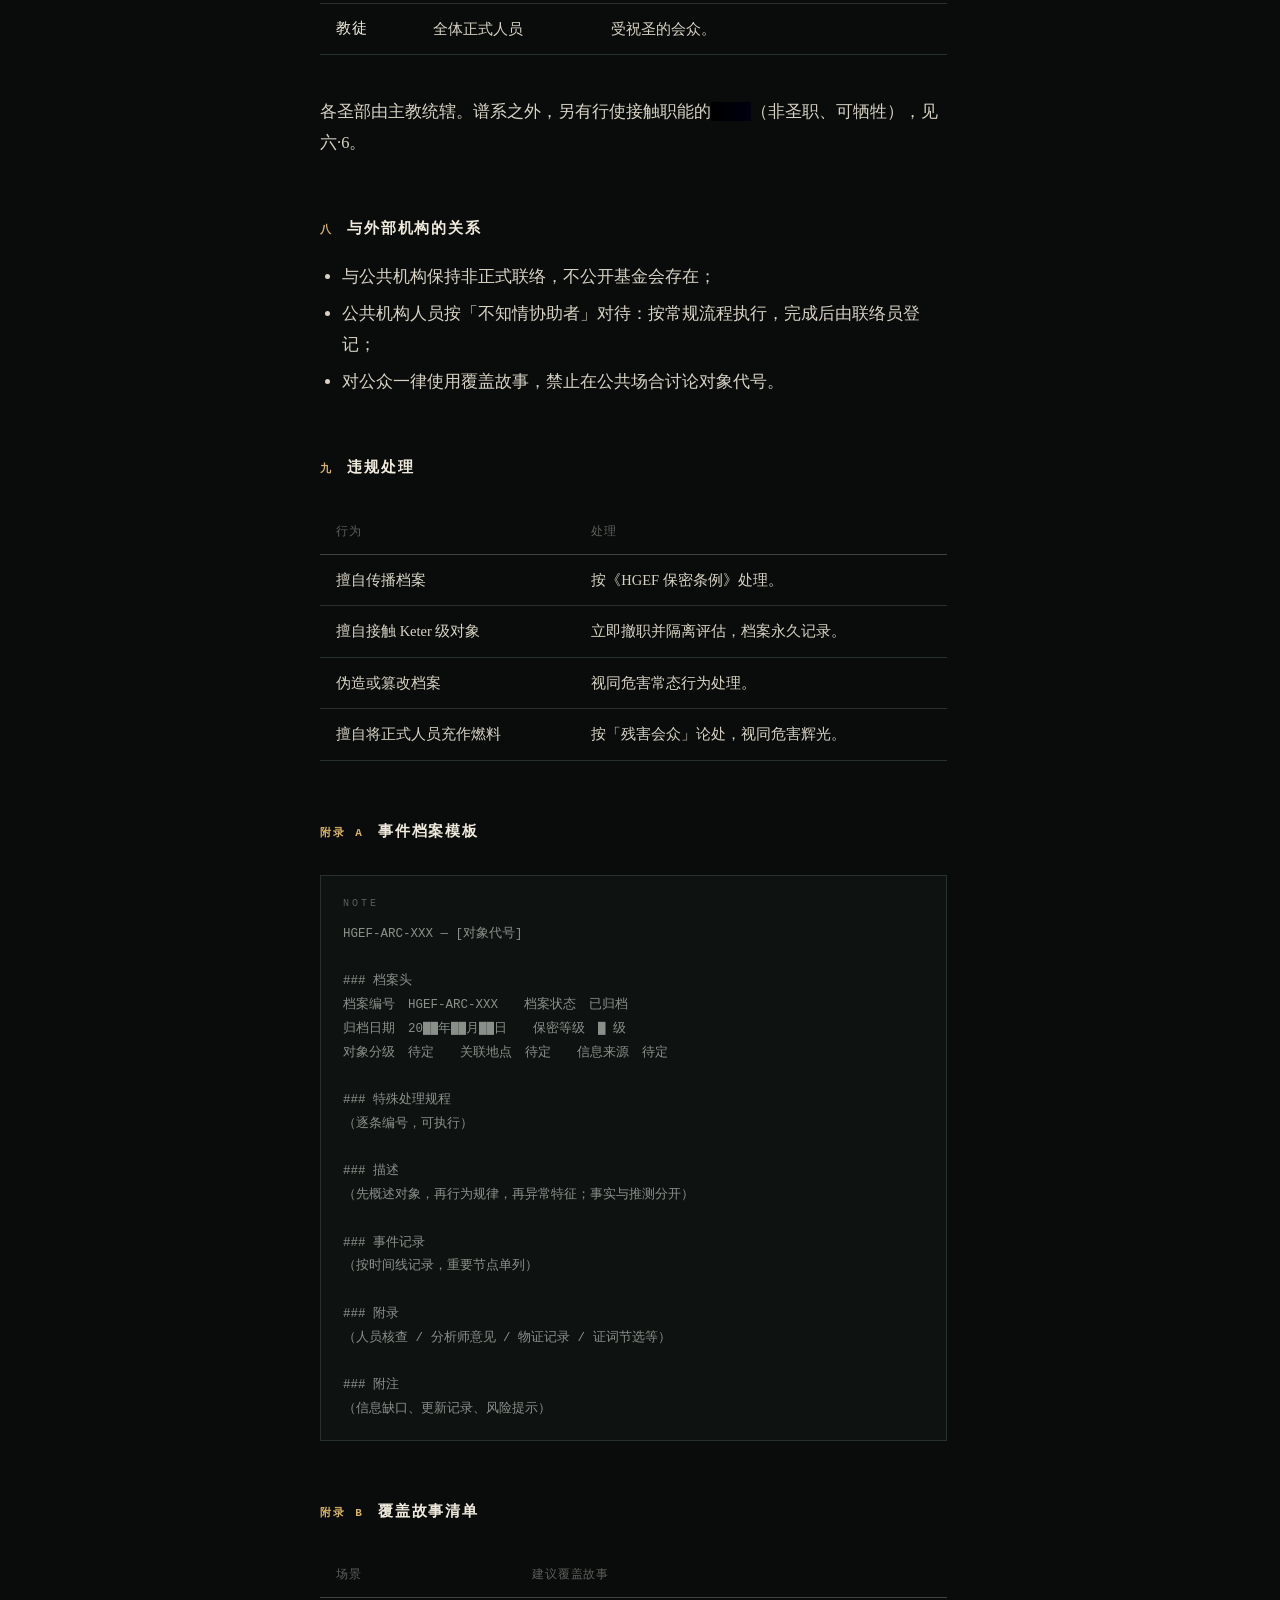
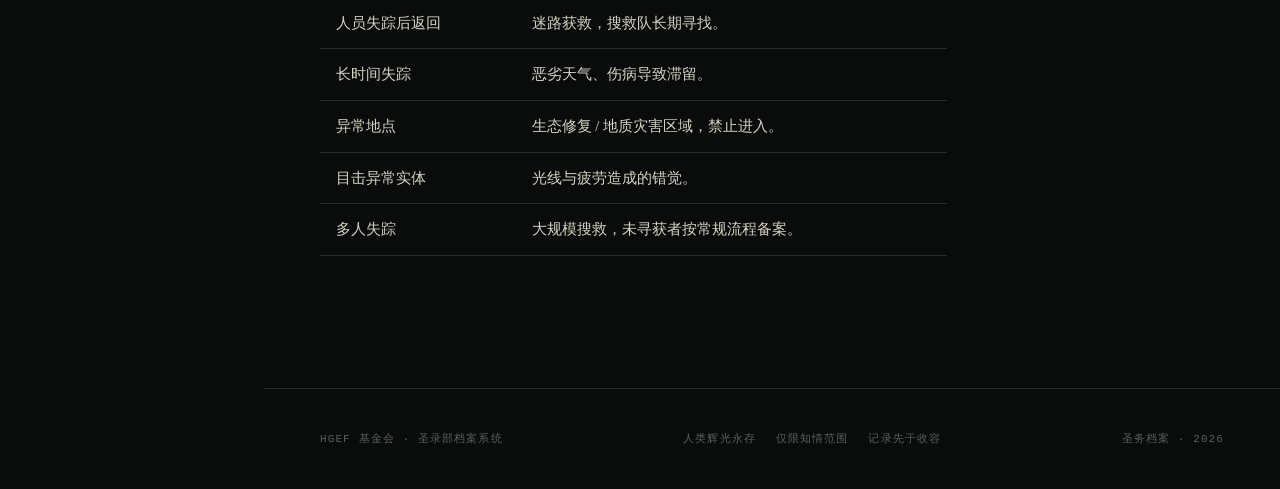
<file: manual.html>
<!doctype html>
<html lang="zh-CN">
<head>
  <meta charset="utf-8">
  <meta name="viewport" content="width=device-width, initial-scale=1">
  <meta name="color-scheme" content="dark">
  <title>处理规程 · HGEF-PRO-001</title>
  <link rel="icon" href="assets/hgef-logo.jpg">
  <link rel="stylesheet" href="assets/style.css">
</head>
<body data-page="manual">
  <div class="wrap">
    <aside id="app-rail"></aside>
    <main class="main" id="app-main">
      <div class="content">

        <header class="dochead reveal">
          <div class="eyebrow">内部规程 · 基准版</div>
          <h1>HGEF 基金会异常处理规程</h1>
          <div class="stamp">3 级</div>
          <div class="meta-grid">
            <div class="mi"><b>文件编号</b><span class="c">HGEF-PRO-001</span></div>
            <div class="mi"><b>文件性质</b><span>内部规程（基准版）</span></div>
            <div class="mi"><b>密级</b><span>3 级（内部公开）</span></div>
            <div class="mi"><b>适用范围</b><span>全部 HGEF 事件档案及圣行处理</span></div>
          </div>
          <div class="note" style="margin-top:24px;margin-bottom:0">
            圣训：人类辉光永存。守护者不得饮下遗忘。我们所记的终将被世界遗忘；我们所做的，便是那未被写下的祷文。
          </div>
        </header>

        <div class="prose">
          <h2><span class="n">一</span>宗旨</h2>
          <p>HGEF 基金会自诩为辉光之下的守护者：其任务是发现并记录异常，控制异常对常态世界的影响范围，保护公众的认知与安全，并为受影响人员提供善后。对会众而言，守护常态即守护众人所共有的「人类辉光」，处理异常即修补辉光边缘的裂隙。三项基本原则（圣律）：</p>
          <ol>
            <li><strong>记录先于收容</strong>：无法处理的对象，至少必须被完整记录；</li>
            <li><strong>影响最小化</strong>：处理行为不得扩大异常影响或增加知情人数；</li>
            <li><strong>善后优先</strong>：受影响人员的安全与恢复优先于档案完整性。</li>
          </ol>

          <h2><span class="n">二</span>术语定义</h2>
          <table class="tbl">
            <thead><tr><th>术语</th><th>定义</th></tr></thead>
            <tbody>
              <tr><td class="strong">异常</td><td>无法以现有科学解释、或明显违反公认自然规律的现象、实体、地点与物品。</td></tr>
              <tr><td class="strong">对象</td><td>已编号归档的异常。</td></tr>
              <tr><td class="strong">事件</td><td>与对象相关、需归档的一次性经过。</td></tr>
              <tr><td class="strong">常态</td><td>公众普遍接受的现实基线。</td></tr>
              <tr><td class="strong">认知危害</td><td>信息本身具有危害性，接触即可造成影响。</td></tr>
              <tr><td class="strong">处理</td><td>HGEF 对对象采取的全部措施的总称。处理不要求对象处于物理控制之下，与「收容」不同。</td></tr>
              <tr><td class="strong">处理规程</td><td>针对具体对象规定的处置方式（对应外部机构所称「特殊收容措施」）。</td></tr>
              <tr><td class="strong">覆盖故事</td><td>向公众发布的常规化解释。</td></tr>
              <tr><td class="strong">燃料</td><td>谱系之外的消耗性接触者，用于直接接触异常本体以完成验证与测试（对标外部机构所称「D 级人员」）。</td></tr>
            </tbody>
          </table>

          <h2><span class="n">三</span>对象分级</h2>
          <p>分级依据两个轴：可控性（能否稳定维持处理）与危险性（威胁常态的程度）。分级随新信息动态调整，调整须在档案头标注原因。</p>
          <table class="tbl">
            <thead><tr><th>分级</th><th>判定标准</th><th>处理原则</th></tr></thead>
            <tbody>
              <tr><td class="strong">安全级<span class="tag" style="margin-left:10px">Safe</span></td><td>可稳定处理，或不会主动造成危害。</td><td>常规登记与观察。</td></tr>
              <tr><td class="strong">Euclid 级</td><td>行为不完全可预测，或需持续投入资源维持处理。</td><td>定期巡查、更新档案；接触前须评估。</td></tr>
              <tr><td class="strong">Keter 级</td><td>无法可靠处理，或可能造成大范围常态破坏。</td><td>禁止主动接触；仅记录与影响控制。</td></tr>
              <tr><td class="strong">已无效化</td><td>异常已永久停止活动。</td><td>转入历史档案，保留完整记录。</td></tr>
              <tr><td class="strong">未定级</td><td>信息不足，无法判定。</td><td>维持现有处理不变，等待补充核查。</td></tr>
            </tbody>
          </table>

          <h2><span class="n">四</span>保密等级与权限</h2>
          <p>知情范围一律按「需要知道」原则控制。燃料为唯一一项「知情最低、暴露最高」的例外：其接触与交代均由司铎代记，燃尽或遗忘之洗后不留正档。</p>
          <table class="tbl">
            <thead><tr><th>等级</th><th>适用人员</th><th>可接触内容</th></tr></thead>
            <tbody>
              <tr><td class="strong">0 级</td><td>燃料</td><td>无档案接触权；仅作为接触载体进入关联区域。</td></tr>
              <tr><td class="strong">1 级</td><td>全体教徒</td><td>基本规程、非敏感通知。</td></tr>
              <tr><td class="strong">2 级</td><td>执事</td><td>已处理对象的基础档案。</td></tr>
              <tr><td class="strong">3 级</td><td>司铎</td><td>敏感对象、认知危害内容。</td></tr>
              <tr><td class="strong">4 级</td><td>主教</td><td>高等级对象及事件全貌。</td></tr>
              <tr><td class="strong">5 级</td><td>十二圣徒</td><td>全部档案。</td></tr>
            </tbody>
          </table>

          <h2><span class="n">五</span>档案编写规范</h2>
          <p>所有 HGEF 事件档案遵循统一模板：档案头（编号、状态、日期、保密等级、对象分级、关联地点、信息来源）→ 特殊处理规程 → 描述 → 事件记录 → 附录 → 附注。</p>
          <ul>
            <li>语气冷静、客观、官僚化；先结论后细节；禁止文学化渲染与形容词堆砌；</li>
            <li>未核实的信息必须标注来源与可信度（如「仅证词提及」「身份未核实」）；</li>
            <li>敏感位置使用遮蔽符 <span class="redact">██</span> 或【数据删除】；人名按需匿名化；</li>
            <li>引用的证词保留原始语气，分析另行成段，不与证词混写；</li>
            <li>编号规则：事件档案 <span class="c">HGEF-ARC-XXX</span>；物证 <span class="c">HGEF-ARC-XXX-D#</span>；内部文件 <span class="c">HGEF-PRO-XXX</span>；燃料接触记录 <span class="c">HGEF-FL-XXX</span>。</li>
          </ul>

          <h2><span class="n">六</span>处理策略</h2>
          <h4>6.1 物理隔离与标记</h4>
          <p>对象所在区域登记为关联地点，必要时设置常规化标识（禁止进入、施工、生态修复等），避免引起注意。</p>
          <h4>6.2 信息控制与覆盖故事</h4>
          <p>优先使用贴近常理的覆盖故事：迷路、恶劣天气、搜救失败、野生动物袭击、地质灾害等。对已失踪人员，保持官方结论与公众预期一致。</p>
          <h4>6.3 认知危害防护</h4>
          <ul>
            <li>处理涉及认知关联的对象时，人员不得在关联区域内重复对象口令或默念对象代号；</li>
            <li>应急原则（源自 HGEF-ARC-001 验证结论）：感官封闭——闭眼、堵耳、将注意力集中于非对象刺激，可使部分对象失去目标；</li>
            <li>接触过认知危害信息的人员须接受评估，必要时转岗并定期复查。</li>
          </ul>
          <h4>6.4 不主动接触原则</h4>
          <p>对无法物理处理的对象，禁止以「研究」名义主动接触；处理以登记、观察、影响控制为主。</p>
          <h4>6.5 人员善后</h4>
          <p>受影响人员：转离关联区域、安排行政岗位、定期心理评估、档案匿名化。已故或失踪人员：维持公开结论，家属安抚由合作机构执行。</p>
          <h4>6.6 燃料（接触载体）</h4>
          <p>对需要直接验证对象行为规则、或必须由人类目视确认结果的场合，由燃料代替正式人员执行接触。</p>
          <ul>
            <li>来源：多为死囚、绝望的志愿者或被认定「可牺牲」之人；以「抵罪」或「让遗名被记下」为交换；</li>
            <li>权限：无档案接触权；进入关联区域前签署舍弃文书，其名自圣籍划去；</li>
            <li>记录：接触全程由在场司铎观察记录，档案按 HGEF-FL-XXX 编号，与对象档案分列；</li>
            <li>处置：接触后多数被「燃尽」或接受遗忘之洗，不留独立正档；</li>
            <li>圣训关系：圣训第二条仅约束圣徒与正式人员；燃料不在其列，故允许其被世界当作从未存在。</li>
          </ul>

          <h2><span class="n">七</span>组织架构</h2>
          <table class="tbl">
            <thead><tr><th>圣职</th><th>对应职能</th><th>说明</th></tr></thead>
            <tbody>
              <tr><td class="strong">十二圣徒</td><td>最高理事会</td><td>圣座；执掌全部圣务与最高圣典；第十三席空置。</td></tr>
              <tr><td class="strong">主教</td><td>部门主管</td><td>统辖各圣部。</td></tr>
              <tr><td class="strong">司铎</td><td>分析人员与现场负责人</td><td>研判异常、临场司祝。</td></tr>
              <tr><td class="strong">执事</td><td>外勤与档案人员</td><td>侍奉、记录与现场作业。</td></tr>
              <tr><td class="strong">教徒</td><td>全体正式人员</td><td>受祝圣的会众。</td></tr>
            </tbody>
          </table>
          <p>各圣部由主教统辖。谱系之外，另有行使接触职能的<span class="redact">燃料</span>（非圣职、可牺牲），见六·6。</p>

          <h2><span class="n">八</span>与外部机构的关系</h2>
          <ul>
            <li>与公共机构保持非正式联络，不公开基金会存在；</li>
            <li>公共机构人员按「不知情协助者」对待：按常规流程执行，完成后由联络员登记；</li>
            <li>对公众一律使用覆盖故事，禁止在公共场合讨论对象代号。</li>
          </ul>

          <h2><span class="n">九</span>违规处理</h2>
          <table class="tbl">
            <thead><tr><th>行为</th><th>处理</th></tr></thead>
            <tbody>
              <tr><td>擅自传播档案</td><td>按《HGEF 保密条例》处理。</td></tr>
              <tr><td>擅自接触 Keter 级对象</td><td>立即撤职并隔离评估，档案永久记录。</td></tr>
              <tr><td>伪造或篡改档案</td><td>视同危害常态行为处理。</td></tr>
              <tr><td>擅自将正式人员充作燃料</td><td>按「残害会众」论处，视同危害辉光。</td></tr>
            </tbody>
          </table>

          <h2><span class="n">附录 A</span>事件档案模板</h2>
          <div class="note" style="font-family:var(--mono);font-size:12.5px;line-height:1.9;letter-spacing:0">
            HGEF-ARC-XXX — [对象代号]
            <br><br>### 档案头
            <br>档案编号　HGEF-ARC-XXX　　档案状态　已归档
            <br>归档日期　20██年██月██日　　保密等级　█ 级
            <br>对象分级　待定　　关联地点　待定　　信息来源　待定
            <br><br>### 特殊处理规程
            <br>（逐条编号，可执行）
            <br><br>### 描述
            <br>（先概述对象，再行为规律，再异常特征；事实与推测分开）
            <br><br>### 事件记录
            <br>（按时间线记录，重要节点单列）
            <br><br>### 附录
            <br>（人员核查 / 分析师意见 / 物证记录 / 证词节选等）
            <br><br>### 附注
            <br>（信息缺口、更新记录、风险提示）
          </div>

          <h2><span class="n">附录 B</span>覆盖故事清单</h2>
          <table class="tbl">
            <thead><tr><th>场景</th><th>建议覆盖故事</th></tr></thead>
            <tbody>
              <tr><td>人员失踪后返回</td><td>迷路获救，搜救队长期寻找。</td></tr>
              <tr><td>长时间失踪</td><td>恶劣天气、伤病导致滞留。</td></tr>
              <tr><td>异常地点</td><td>生态修复 / 地质灾害区域，禁止进入。</td></tr>
              <tr><td>目击异常实体</td><td>光线与疲劳造成的错觉。</td></tr>
              <tr><td>多人失踪</td><td>大规模搜救，未寻获者按常规流程备案。</td></tr>
            </tbody>
          </table>
        </div>

      </div>
    </main>
  </div>
  <script src="assets/common.js" defer></script>
</body>
</html>
</file>
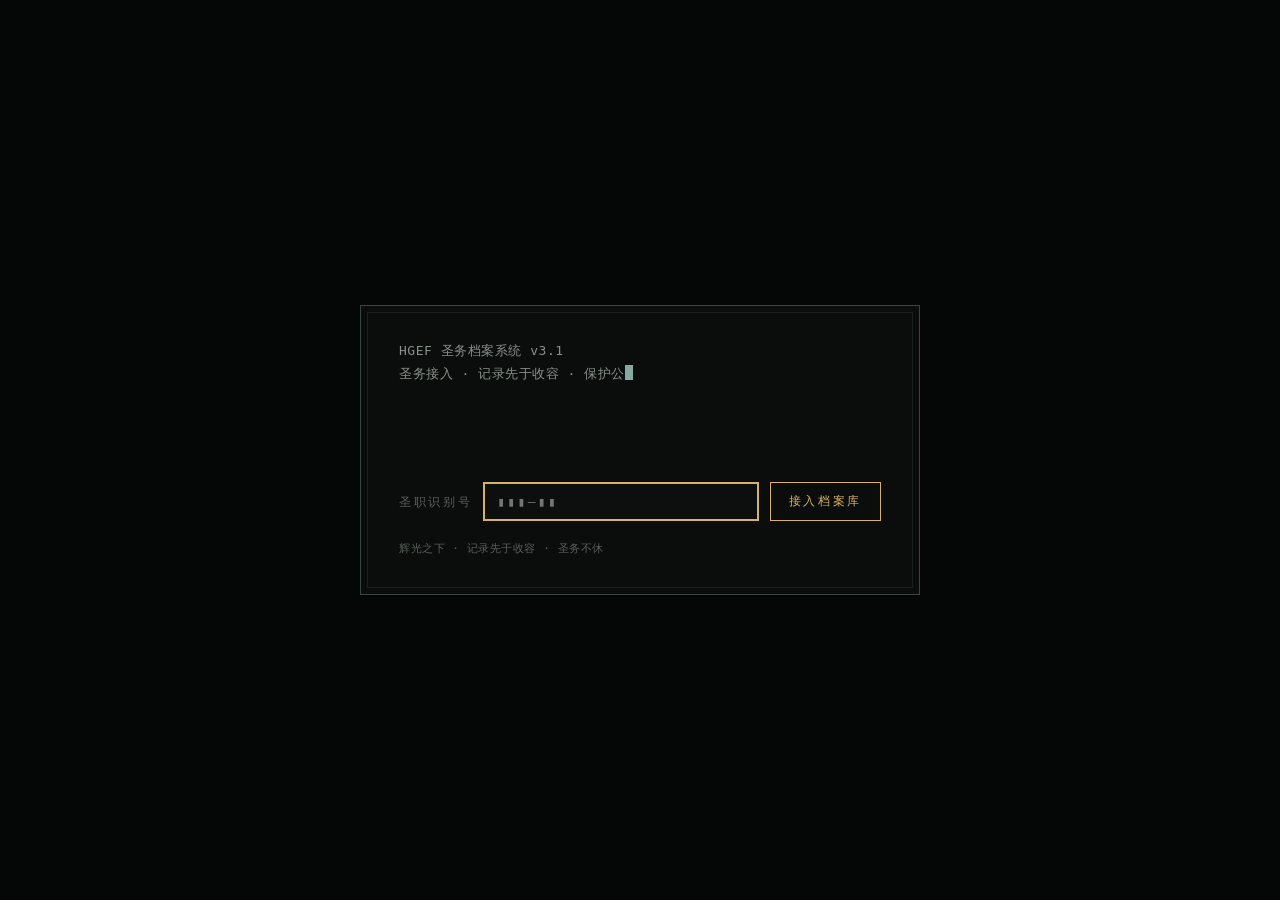
<file: object.html>
<!doctype html>
<html lang="zh-CN">
<head>
  <meta charset="utf-8">
  <meta name="viewport" content="width=device-width, initial-scale=1">
  <meta name="color-scheme" content="dark">
  <title>事件档案 · HGEF-ARC-001</title>
  <link rel="icon" href="assets/hgef-logo.jpg">
  <link rel="stylesheet" href="assets/style.css">
</head>
<body data-page="object">
  <div class="wrap">
    <aside id="app-rail"></aside>
    <main class="main" id="app-main">
      <div class="content">

        <div id="contact-gate" class="contact reveal">
          <div class="t">认知灾害确认 · 接触前豁免文书</div>
          <p>本文件为含认知危害信息之档案。未经授权接触可能造成不可逆影响。依据规程六·3，请在确认身份并行使「需要知道」权限后，方可继续查阅。接触期间请勿默念对象代号、复述对象口令，或于关联区域内携带对象影像。</p>
          <button id="contact-enter" type="button">确认接触 · 继续查阅</button>
        </div>

        <div id="contact-body" class="contact-gated">

          <header class="dochead reveal">
            <div class="eyebrow">事件档案 · 认知危害实体</div>
            <h1>兰陵花女士</h1>
            <div class="stamp">KETER</div>
            <div class="meta-grid">
              <div class="mi"><b>档案编号</b><span class="c">HGEF-ARC-001</span></div>
              <div class="mi"><b>对象分级</b><span class="c">Keter（超危）</span></div>
              <div class="mi"><b>保密等级</b><span class="c">5 级</span></div>
              <div class="mi"><b>关联地点</b><span>█城东南部林区 · 原求生系统区域</span></div>
              <div class="mi"><b>信息来源</b><span>现场证词 / 圣鉴部研判 / 圣行部行动记录</span></div>
              <div class="mi"><b>档案状态</b><span>关联记录转入销毁程序（见 OP-008）</span></div>
            </div>
          </header>

          <figure class="plate reveal">
            <img src="images/hgef-arc-001/entity_approach.png" alt="实体">
            <figcaption><b>附档影像 B-04</b>实体于空地边缘现身。描述与档案一致：约 3 米，蓝色连衣裙，下颌缺失，裙身缝满铃铛，双脚离地约 20–30 厘米。</figcaption>
          </figure>

          <div class="prose">
            <h2><span class="n">一</span>特殊处理规程</h2>
            <ol>
              <li>鉴于对象与认知关联绑定，<strong>禁止主动接触</strong>；处理以登记、观察、影响控制为主；</li>
              <li>关联区域内<strong>禁止</strong>重复对象口令、默念对象代号或携带对象影像；</li>
              <li>应急原则（源自验证结论）：感官封闭——闭眼、堵耳、将注意力集中于非对象刺激，可使部分对象失去目标；</li>
              <li>关联地点设置常规化标识（生态修复 / 地质灾害区域，禁止进入），避免引起注意；</li>
              <li>每季度执行关联物移除（蓝胶带、铃铛、告示牌、吉祥物衍生品），登记并封存；</li>
              <li>新近报告按「普通迷路事件」口径处置，事后由联络员登记；</li>
              <li>接触过认知危害信息的人员须接受评估，必要时转岗并定期复查。</li>
            </ol>

            <h2><span class="n">二</span>描述</h2>
            <p><strong>概述。</strong>HGEF-ARC-001 为一名与「兰陵花女士求生系统」相关联的认知危害实体。初步判断属信念类意识体，无固定物理形体，其存续与「被看见、被想象」关联，依靠认知供养。对象最早记录于 ██ 年，与公园东南部林区及一套名为「兰陵花女士」的求生装置并行出现。</p>
            <p><strong>行为规律。</strong>对象可悬浮移动、越过目标，未观察到其物理接触物体；双脚离地约 20–30 厘米。接近即触发铃响并现身，随接触者数量与注意力强度而增强。对象行为与一套口令及铃铛声强绑定，在证词中被描述为会「带你回家」的存在。</p>
            <p><strong>异常特征。</strong>对象活动与认知关联绑定，被接触者反复出现「听到铃声并跟随」、事后无法回忆路线等表现；其死亡机制未知。若「信念催生」假说成立，对象不依赖可被破坏的物理结构，仅能通过切断认知来源使其失养。对象外观：约 3 米，蓝色连衣裙，下颌缺失，裙身缝满铃铛。</p>

            <h2><span class="n">三</span>事件记录</h2>
            <table class="tbl">
              <thead><tr><th>时间</th><th>事件</th></tr></thead>
              <tbody>
                <tr><td class="strong">██ 年</td><td>东南部林区首次目击（证词）。「兰陵花女士」求生系统投入使用，寓意「迷路会有人带你回家」。</td></tr>
                <tr><td class="strong">██ 年</td><td>安雅·贝克失踪案。公开结论维持「仍未寻获」。</td></tr>
                <tr><td class="strong">██ 年</td><td>匿名证人失踪 6 周后返回，证词投递。所述「中断的山道」「临时溪流」事后未获独立验证。</td></tr>
                <tr><td class="strong">近 12 个月</td><td>铃铛声报告累计 <span class="redact">█</span> 起，其中 3 起报告者称「听到铃声并跟随」；报告点位较历史外扩约 <span class="redact">█</span> 公里。</td></tr>
                <tr><td class="strong">██ 年</td><td>「归零」行动（HGEF-OP-008）：D1 焚毁，最终接触，记忆清除，关联档案销毁。</td></tr>
              </tbody>
            </table>

            <h2><span class="n">四</span>物证记录</h2>
            <div class="plates reveal">
              <figure class="plate">
                <img src="images/hgef-arc-001/burning_sign.png" alt="D1 涂改告示牌">
                <figcaption><b>HGEF-ARC-001-D1</b>涂改告示牌。亮蓝油漆：「不要停下、不要聆听、不要查看、兰陵花女士不会带你回家。」已就地焚毁。</figcaption>
              </figure>
              <figure class="plate">
                <img src="images/hgef-arc-001/broken_trail.png" alt="中断山道">
                <figcaption><b>附档影像 B-01</b>证词所述「中断山道」。地图显示该区域无道路，现场却有明显踩踏痕迹。</figcaption>
              </figure>
              <figure class="plate">
                <img src="images/hgef-arc-001/camp_1998.png" alt="1998 营地">
                <figcaption><b>附档影像 B-02</b>1998 年目击证词关联营地。对象首次被记录之处。</figcaption>
              </figure>
              <figure class="plate">
                <img src="images/hgef-arc-001/figure_distant.png" alt="远距影像">
                <figcaption><b>附档影像 B-05</b>远距影像，仅证词提及；对象悬浮移动，拟超越可被固定的载体。</figcaption>
              </figure>
            </div>
            <p style="font-size:14px;color:var(--ink-dim)">另登记：<strong>D2</strong> 蓝胶带（移除 / 焚毁）、<strong>D3</strong> 铃铛（移除 / 焚毁）、<strong>D4</strong> 自制长矛（未发现）。</p>

            <h2><span class="n">五</span>附录 · 分析师意见</h2>
            <div class="note reveal">
              <p><strong>信念催生假说（圣鉴部 A 员）。</strong>对象疑似信念类意识体，无已知物理消灭机制，抹除手段未经验证；失败代价无法评估。</p>
              <p style="margin-top:14px"><strong>认知阻断路径（圣鉴部 B 员）。</strong>依据证人假说，对象依赖「被看见、被想象」维持存在。若切断其全部认知来源——实物、图像、名称、记忆——对象将失去供养。此路径不依赖物理消灭，与既有评估并不冲突。</p>
              <p style="margin-top:14px"><strong>献祭循环模型。</strong>依据证词建立的模型：对象处于持续饥饿期，区域内滞留者数量未知，若不处理，失踪人员复现率将持续上升。</p>
            </div>

            <h2><span class="n">六</span>附录 · 证词节选（1998，匿名证人）</h2>
            <div class="quote reveal">
              <p class="q">她停在两米外，和 1998 年一样。我看她，她也看我。我想起那句口令，想起我第一次看到她的那个晚上，想起那些被偷走的胶带和铃铛。我想：要是忘了她，1998 年那个晚上还算不算真的发生过。然后我告诉自己：看完这一次，就忘了。</p>
              <span class="who">——匿名证人 · 行动第三天 · 最终目视后转录</span>
            </div>

            <h2><span class="n">七</span>附录 · 人员核查</h2>
            <table class="tbl">
              <thead><tr><th>人员</th><th>身份</th><th>处置</th></tr></thead>
              <tbody>
                <tr><td class="strong">匿名证人</td><td>原少年护林员俱乐部负责人（身份未核实）</td><td>自愿参与行动，接受记忆清除；清除范围含 1998 年目击及此后全部相关记忆。</td></tr>
                <tr><td class="strong">丹</td><td>退休护林员</td><td>列入记忆清除名单。清除后无异常，但仍会在公园门口坐着望向林区方向。</td></tr>
                <tr><td class="strong">06 号队员</td><td>圣行部小队</td><td>行动第三天耳塞脱落短暂睁眼，起身向前七步；事后无法回忆该时段，列为清除优先对象。</td></tr>
                <tr><td class="strong">原吉祥物扮演者</td><td>公园侧人员（身份略）</td><td>拒绝交出演出服，称「她救过孩子」。演出服强制回收焚毁；本人列入记忆清除名单。</td></tr>
              </tbody>
            </table>

            <h2><span class="n">八</span>附注</h2>
            <div class="note warn reveal">
              <p style="margin:0">观察期 <span class="redact">█</span> 年。观察期内若出现铃铛声报告，应立即终止「已抹除」判定并重启评估。本档案关联记录已转入销毁程序，唯一留存为故事档案 <strong>HGEF-ARC-001-T（《兰陵花不再开放》）</strong>。圣录部保留故事档案的理由是——行动必须被记录。</p>
            </div>
          </div>

        </div>
      </div>
    </main>
  </div>
  <script src="assets/common.js" defer></script>
</body>
</html>
</file>
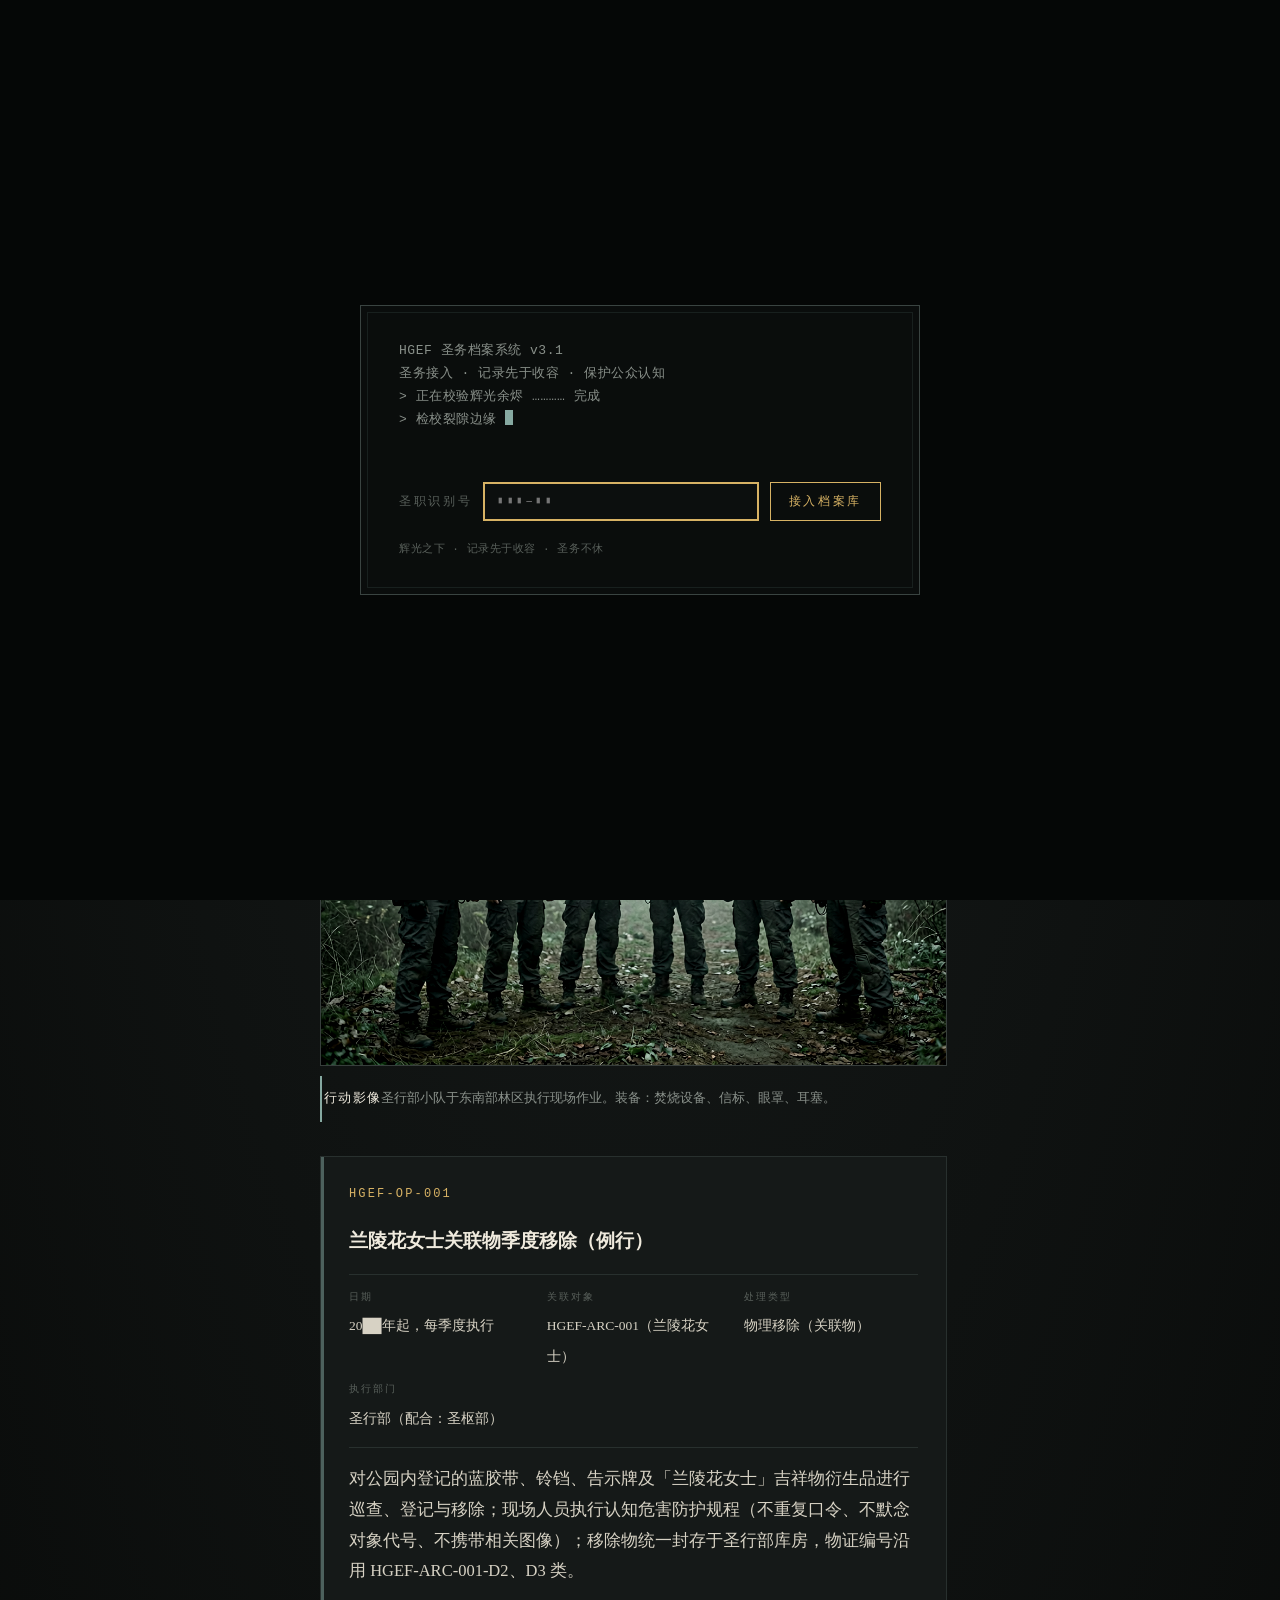
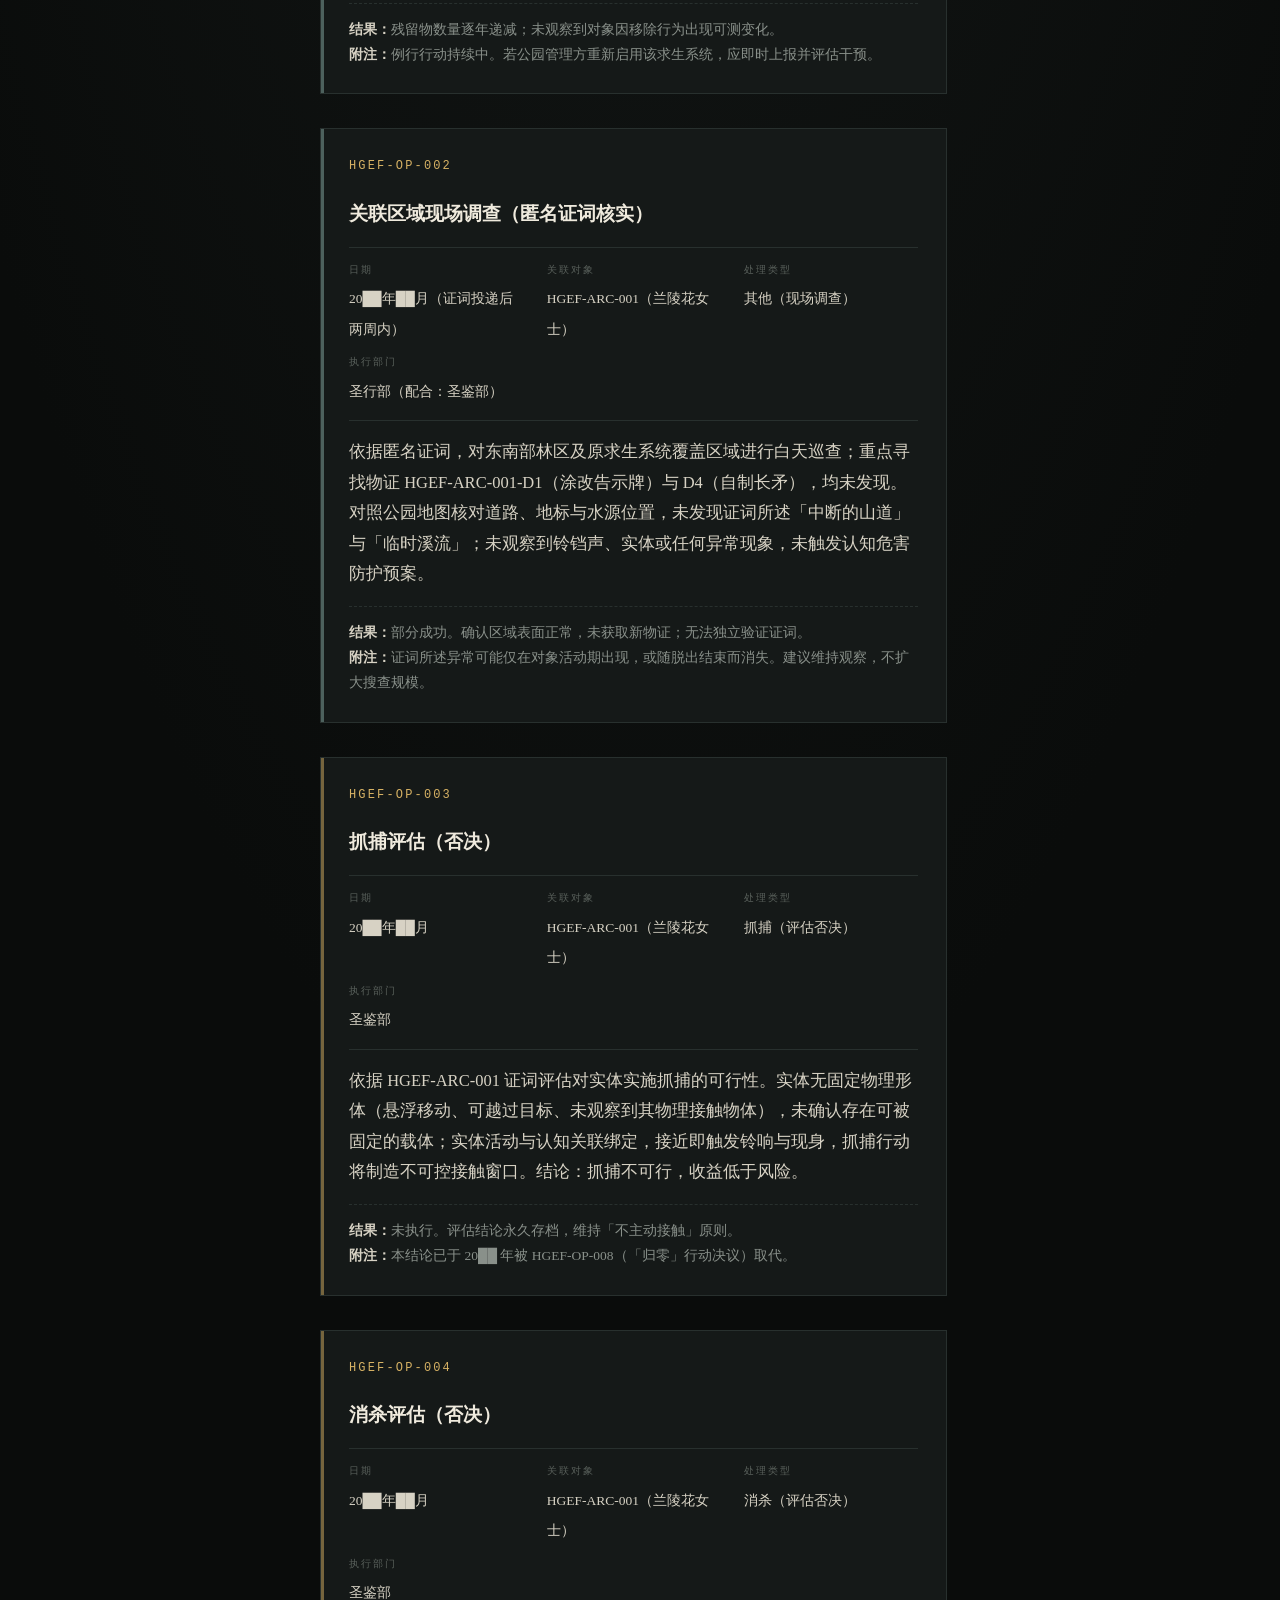
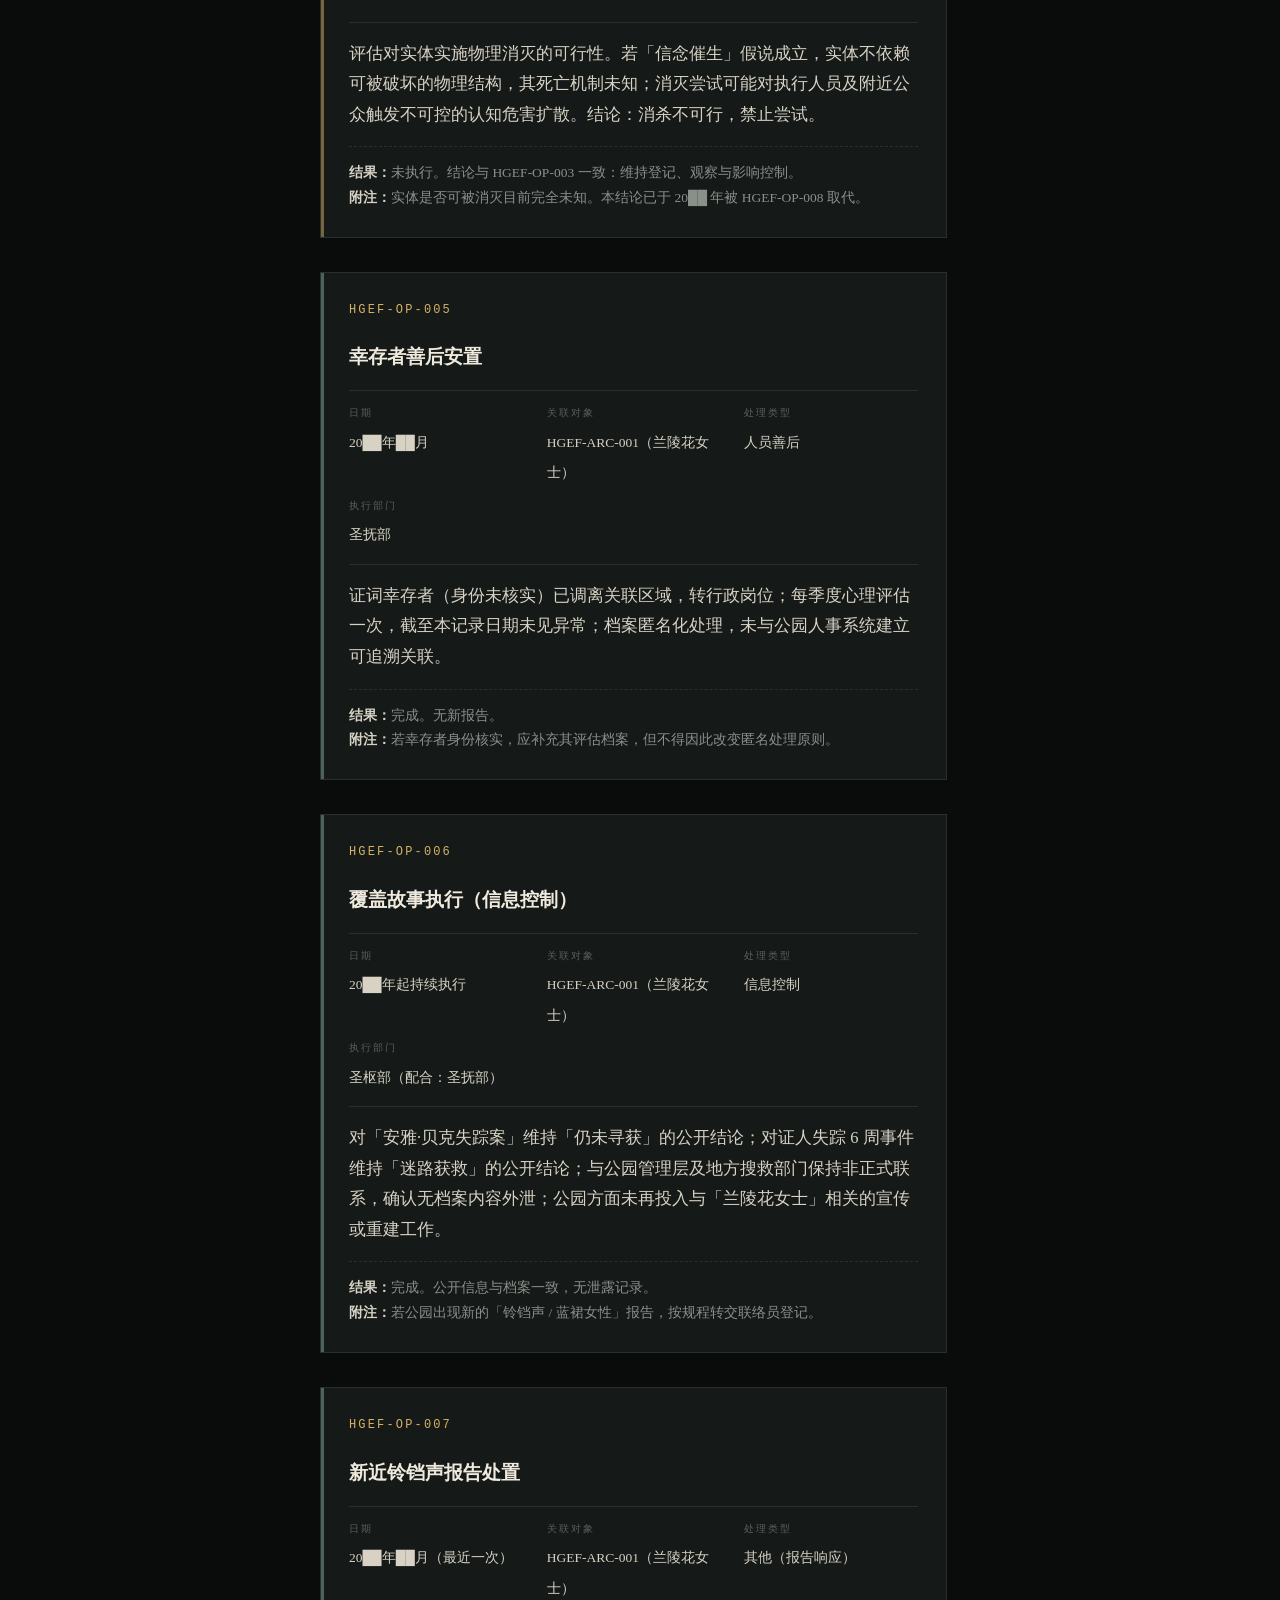
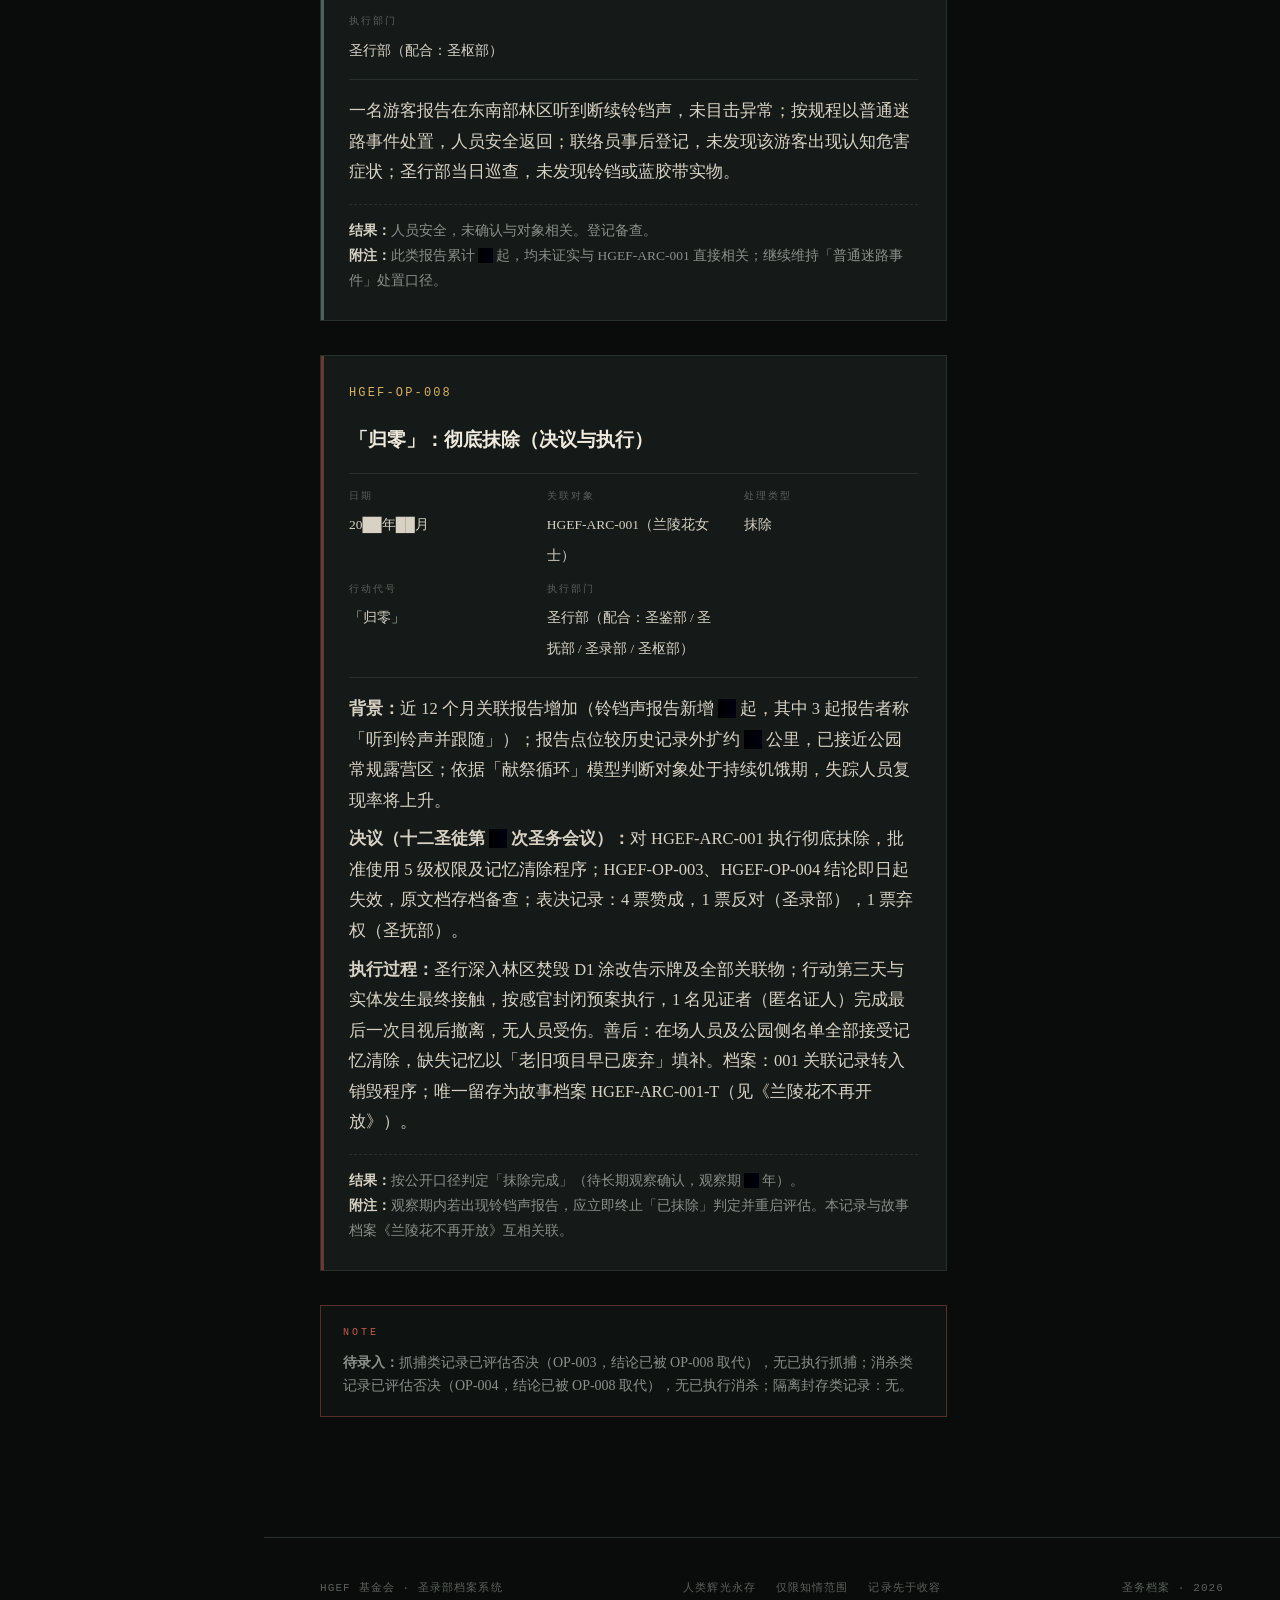
<file: operations.html>
<!doctype html>
<html lang="zh-CN">
<head>
  <meta charset="utf-8">
  <meta name="viewport" content="width=device-width, initial-scale=1">
  <meta name="color-scheme" content="dark">
  <title>行动台账 · HGEF-PRO-002</title>
  <link rel="icon" href="assets/hgef-logo.jpg">
  <link rel="stylesheet" href="assets/style.css">
</head>
<body data-page="operations">
  <div class="wrap">
    <aside id="app-rail"></aside>
    <main class="main" id="app-main">
      <div class="content">

        <header class="dochead reveal">
          <div class="eyebrow">处理行动台账</div>
          <h1>HGEF 基金会处理记录</h1>
          <div class="stamp gold">行动档案</div>
          <div class="meta-grid">
            <div class="mi"><b>文件编号</b><span class="c">HGEF-PRO-002</span></div>
            <div class="mi"><b>文件性质</b><span>处理行动台账</span></div>
            <div class="mi"><b>密级</b><span>3 级（内部公开）</span></div>
            <div class="mi"><b>关联文件</b><span class="c">HGEF-PRO-001 / HGEF-ARC-XXX</span></div>
          </div>
          <div class="note" style="margin-top:24px;margin-bottom:0">
            圣训：净化即遮蔽，遮蔽即守护；圣务不休，辉光不灭。事件档案记录「发生了什么」；本台账记录「我们做了什么」。
          </div>
        </header>

        <div class="prose">
          <p class="subhead" style="margin-top:4px">处理类型：抓捕 · 消杀 · 无效化确认 · 隔离封存 · 物理移除 · 人员善后 · 信息控制 · 抹除 · 其他</p>

          <figure class="plate reveal">
            <img src="images/hgef-arc-001/field_team.png" alt="圣行小队">
            <figcaption><b>行动影像</b>圣行部小队于东南部林区执行现场作业。装备：焚烧设备、信标、眼罩、耳塞。</figcaption>
          </figure>

          <div class="opcard reveal">
            <div class="oid">HGEF-OP-001</div>
            <h3>兰陵花女士关联物季度移除（例行）</h3>
            <div class="grid">
              <div><b>日期</b><span>20██年起，每季度执行</span></div>
              <div><b>关联对象</b><span>HGEF-ARC-001（兰陵花女士）</span></div>
              <div><b>处理类型</b><span>物理移除（关联物）</span></div>
              <div><b>执行部门</b><span>圣行部（配合：圣枢部）</span></div>
            </div>
            <div class="body">
              <p>对公园内登记的蓝胶带、铃铛、告示牌及「兰陵花女士」吉祥物衍生品进行巡查、登记与移除；现场人员执行认知危害防护规程（不重复口令、不默念对象代号、不携带相关图像）；移除物统一封存于圣行部库房，物证编号沿用 HGEF-ARC-001-D2、D3 类。</p>
            </div>
            <div class="foot"><b>结果：</b>残留物数量逐年递减；未观察到对象因移除行为出现可测变化。<br><b>附注：</b>例行行动持续中。若公园管理方重新启用该求生系统，应即时上报并评估干预。</div>
          </div>

          <div class="opcard reveal">
            <div class="oid">HGEF-OP-002</div>
            <h3>关联区域现场调查（匿名证词核实）</h3>
            <div class="grid">
              <div><b>日期</b><span>20██年██月（证词投递后两周内）</span></div>
              <div><b>关联对象</b><span>HGEF-ARC-001（兰陵花女士）</span></div>
              <div><b>处理类型</b><span>其他（现场调查）</span></div>
              <div><b>执行部门</b><span>圣行部（配合：圣鉴部）</span></div>
            </div>
            <div class="body">
              <p>依据匿名证词，对东南部林区及原求生系统覆盖区域进行白天巡查；重点寻找物证 HGEF-ARC-001-D1（涂改告示牌）与 D4（自制长矛），均未发现。对照公园地图核对道路、地标与水源位置，未发现证词所述「中断的山道」与「临时溪流」；未观察到铃铛声、实体或任何异常现象，未触发认知危害防护预案。</p>
            </div>
            <div class="foot"><b>结果：</b>部分成功。确认区域表面正常，未获取新物证；无法独立验证证词。<br><b>附注：</b>证词所述异常可能仅在对象活动期出现，或随脱出结束而消失。建议维持观察，不扩大搜查规模。</div>
          </div>

          <div class="opcard gold reveal">
            <div class="oid">HGEF-OP-003</div>
            <h3>抓捕评估（否决）</h3>
            <div class="grid">
              <div><b>日期</b><span>20██年██月</span></div>
              <div><b>关联对象</b><span>HGEF-ARC-001（兰陵花女士）</span></div>
              <div><b>处理类型</b><span>抓捕（评估否决）</span></div>
              <div><b>执行部门</b><span>圣鉴部</span></div>
            </div>
            <div class="body">
              <p>依据 HGEF-ARC-001 证词评估对实体实施抓捕的可行性。实体无固定物理形体（悬浮移动、可越过目标、未观察到其物理接触物体），未确认存在可被固定的载体；实体活动与认知关联绑定，接近即触发铃响与现身，抓捕行动将制造不可控接触窗口。结论：抓捕不可行，收益低于风险。</p>
            </div>
            <div class="foot"><b>结果：</b>未执行。评估结论永久存档，维持「不主动接触」原则。<br><b>附注：</b>本结论已于 20██ 年被 HGEF-OP-008（「归零」行动决议）取代。</div>
          </div>

          <div class="opcard gold reveal">
            <div class="oid">HGEF-OP-004</div>
            <h3>消杀评估（否决）</h3>
            <div class="grid">
              <div><b>日期</b><span>20██年██月</span></div>
              <div><b>关联对象</b><span>HGEF-ARC-001（兰陵花女士）</span></div>
              <div><b>处理类型</b><span>消杀（评估否决）</span></div>
              <div><b>执行部门</b><span>圣鉴部</span></div>
            </div>
            <div class="body">
              <p>评估对实体实施物理消灭的可行性。若「信念催生」假说成立，实体不依赖可被破坏的物理结构，其死亡机制未知；消灭尝试可能对执行人员及附近公众触发不可控的认知危害扩散。结论：消杀不可行，禁止尝试。</p>
            </div>
            <div class="foot"><b>结果：</b>未执行。结论与 HGEF-OP-003 一致：维持登记、观察与影响控制。<br><b>附注：</b>实体是否可被消灭目前完全未知。本结论已于 20██ 年被 HGEF-OP-008 取代。</div>
          </div>

          <div class="opcard reveal">
            <div class="oid">HGEF-OP-005</div>
            <h3>幸存者善后安置</h3>
            <div class="grid">
              <div><b>日期</b><span>20██年██月</span></div>
              <div><b>关联对象</b><span>HGEF-ARC-001（兰陵花女士）</span></div>
              <div><b>处理类型</b><span>人员善后</span></div>
              <div><b>执行部门</b><span>圣抚部</span></div>
            </div>
            <div class="body">
              <p>证词幸存者（身份未核实）已调离关联区域，转行政岗位；每季度心理评估一次，截至本记录日期未见异常；档案匿名化处理，未与公园人事系统建立可追溯关联。</p>
            </div>
            <div class="foot"><b>结果：</b>完成。无新报告。<br><b>附注：</b>若幸存者身份核实，应补充其评估档案，但不得因此改变匿名处理原则。</div>
          </div>

          <div class="opcard reveal">
            <div class="oid">HGEF-OP-006</div>
            <h3>覆盖故事执行（信息控制）</h3>
            <div class="grid">
              <div><b>日期</b><span>20██年起持续执行</span></div>
              <div><b>关联对象</b><span>HGEF-ARC-001（兰陵花女士）</span></div>
              <div><b>处理类型</b><span>信息控制</span></div>
              <div><b>执行部门</b><span>圣枢部（配合：圣抚部）</span></div>
            </div>
            <div class="body">
              <p>对「安雅·贝克失踪案」维持「仍未寻获」的公开结论；对证人失踪 6 周事件维持「迷路获救」的公开结论；与公园管理层及地方搜救部门保持非正式联系，确认无档案内容外泄；公园方面未再投入与「兰陵花女士」相关的宣传或重建工作。</p>
            </div>
            <div class="foot"><b>结果：</b>完成。公开信息与档案一致，无泄露记录。<br><b>附注：</b>若公园出现新的「铃铛声 / 蓝裙女性」报告，按规程转交联络员登记。</div>
          </div>

          <div class="opcard reveal">
            <div class="oid">HGEF-OP-007</div>
            <h3>新近铃铛声报告处置</h3>
            <div class="grid">
              <div><b>日期</b><span>20██年██月（最近一次）</span></div>
              <div><b>关联对象</b><span>HGEF-ARC-001（兰陵花女士）</span></div>
              <div><b>处理类型</b><span>其他（报告响应）</span></div>
              <div><b>执行部门</b><span>圣行部（配合：圣枢部）</span></div>
            </div>
            <div class="body">
              <p>一名游客报告在东南部林区听到断续铃铛声，未目击异常；按规程以普通迷路事件处置，人员安全返回；联络员事后登记，未发现该游客出现认知危害症状；圣行部当日巡查，未发现铃铛或蓝胶带实物。</p>
            </div>
            <div class="foot"><b>结果：</b>人员安全，未确认与对象相关。登记备查。<br><b>附注：</b>此类报告累计 <span class="redact">█</span> 起，均未证实与 HGEF-ARC-001 直接相关；继续维持「普通迷路事件」处置口径。</div>
          </div>

          <div class="opcard warn reveal">
            <div class="oid">HGEF-OP-008</div>
            <h3>「归零」：彻底抹除（决议与执行）</h3>
            <div class="grid">
              <div><b>日期</b><span>20██年██月</span></div>
              <div><b>关联对象</b><span>HGEF-ARC-001（兰陵花女士）</span></div>
              <div><b>处理类型</b><span>抹除</span></div>
              <div><b>行动代号</b><span>「归零」</span></div>
              <div><b>执行部门</b><span>圣行部（配合：圣鉴部 / 圣抚部 / 圣录部 / 圣枢部）</span></div>
            </div>
            <div class="body">
              <p><b>背景：</b>近 12 个月关联报告增加（铃铛声报告新增 <span class="redact">█</span> 起，其中 3 起报告者称「听到铃声并跟随」）；报告点位较历史记录外扩约 <span class="redact">█</span> 公里，已接近公园常规露营区；依据「献祭循环」模型判断对象处于持续饥饿期，失踪人员复现率将上升。</p>
              <p><b>决议（十二圣徒第 <span class="redact">█</span> 次圣务会议）：</b>对 HGEF-ARC-001 执行彻底抹除，批准使用 5 级权限及记忆清除程序；HGEF-OP-003、HGEF-OP-004 结论即日起失效，原文档存档备查；表决记录：4 票赞成，1 票反对（圣录部），1 票弃权（圣抚部）。</p>
              <p><b>执行过程：</b>圣行深入林区焚毁 D1 涂改告示牌及全部关联物；行动第三天与实体发生最终接触，按感官封闭预案执行，1 名见证者（匿名证人）完成最后一次目视后撤离，无人员受伤。善后：在场人员及公园侧名单全部接受记忆清除，缺失记忆以「老旧项目早已废弃」填补。档案：001 关联记录转入销毁程序；唯一留存为故事档案 HGEF-ARC-001-T（见《兰陵花不再开放》）。</p>
            </div>
            <div class="foot"><b>结果：</b>按公开口径判定「抹除完成」（待长期观察确认，观察期 <span class="redact">█</span> 年）。<br><b>附注：</b>观察期内若出现铃铛声报告，应立即终止「已抹除」判定并重启评估。本记录与故事档案《兰陵花不再开放》互相关联。</div>
          </div>

          <div class="note warn reveal">
            <p style="margin:0"><b>待录入：</b>抓捕类记录已评估否决（OP-003，结论已被 OP-008 取代），无已执行抓捕；消杀类记录已评估否决（OP-004，结论已被 OP-008 取代），无已执行消杀；隔离封存类记录：无。</p>
          </div>
        </div>

      </div>
    </main>
  </div>
  <script src="assets/common.js" defer></script>
</body>
</html>
</file>
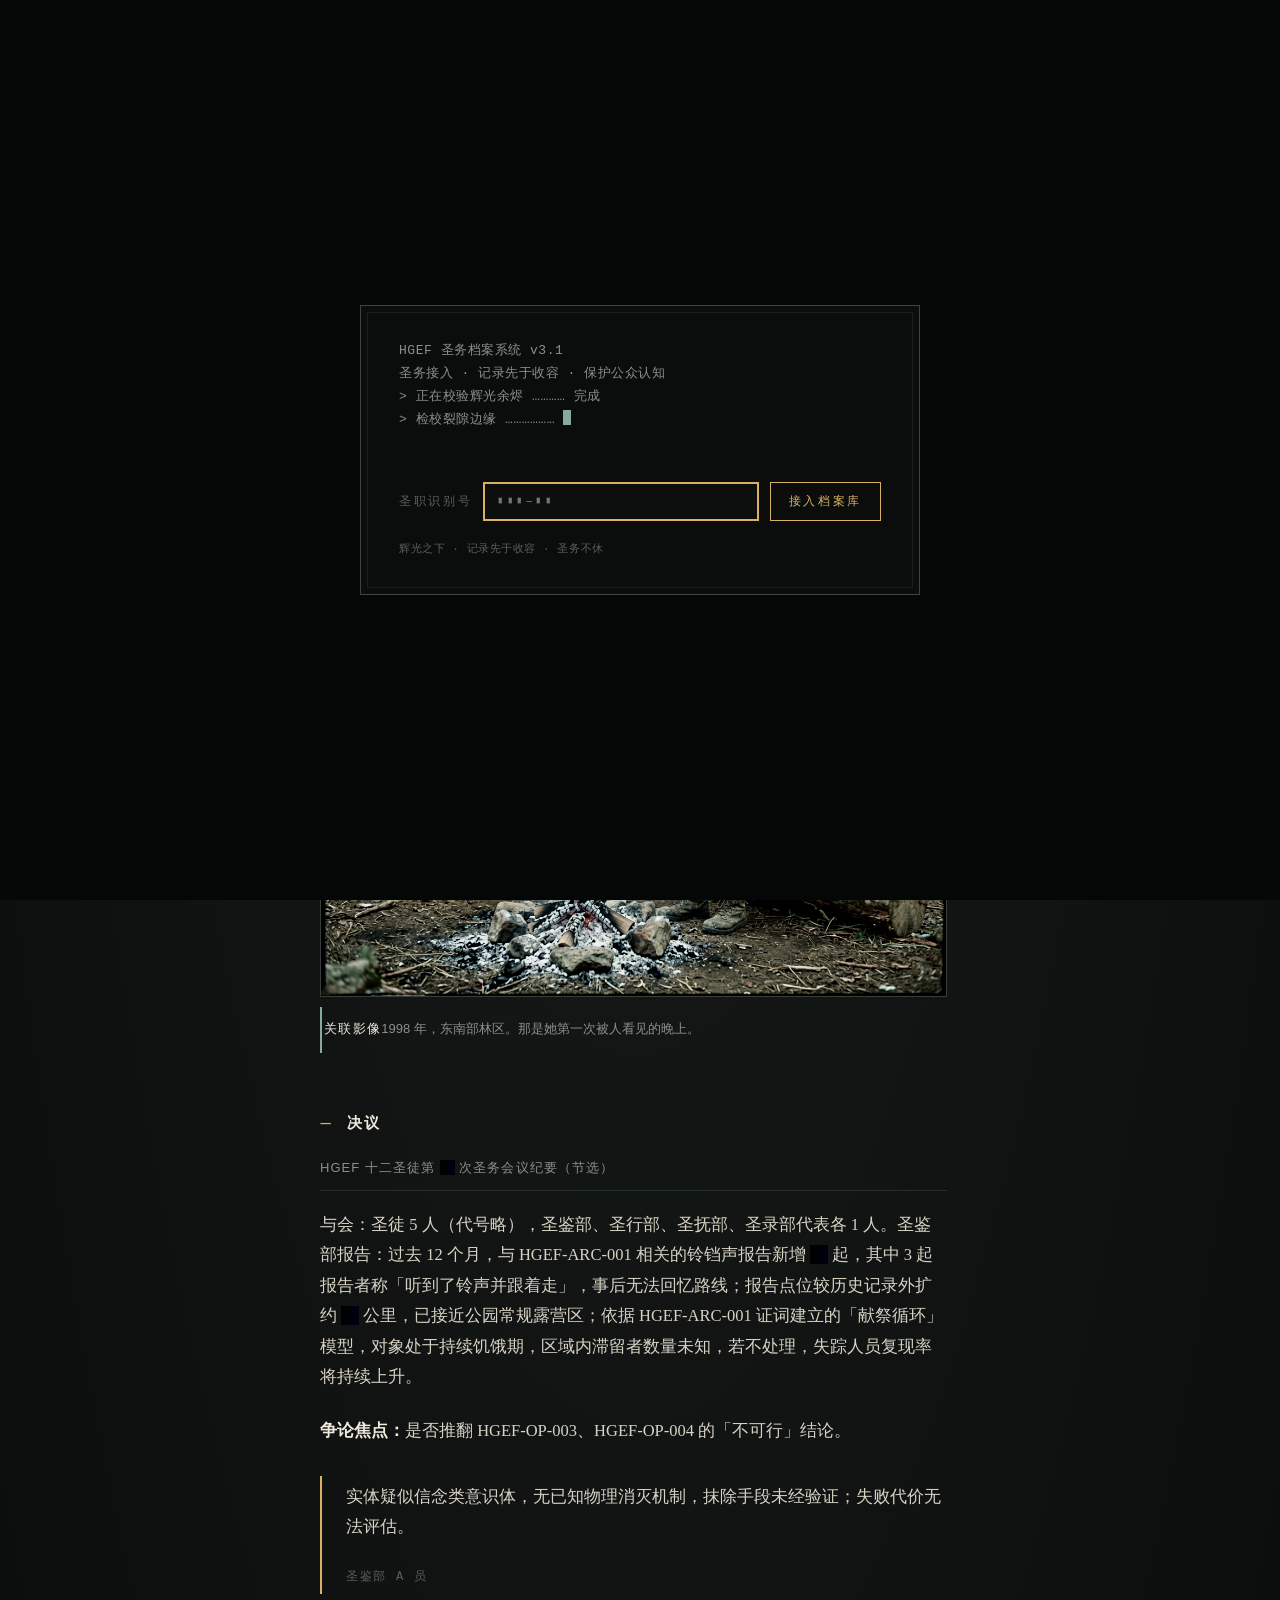
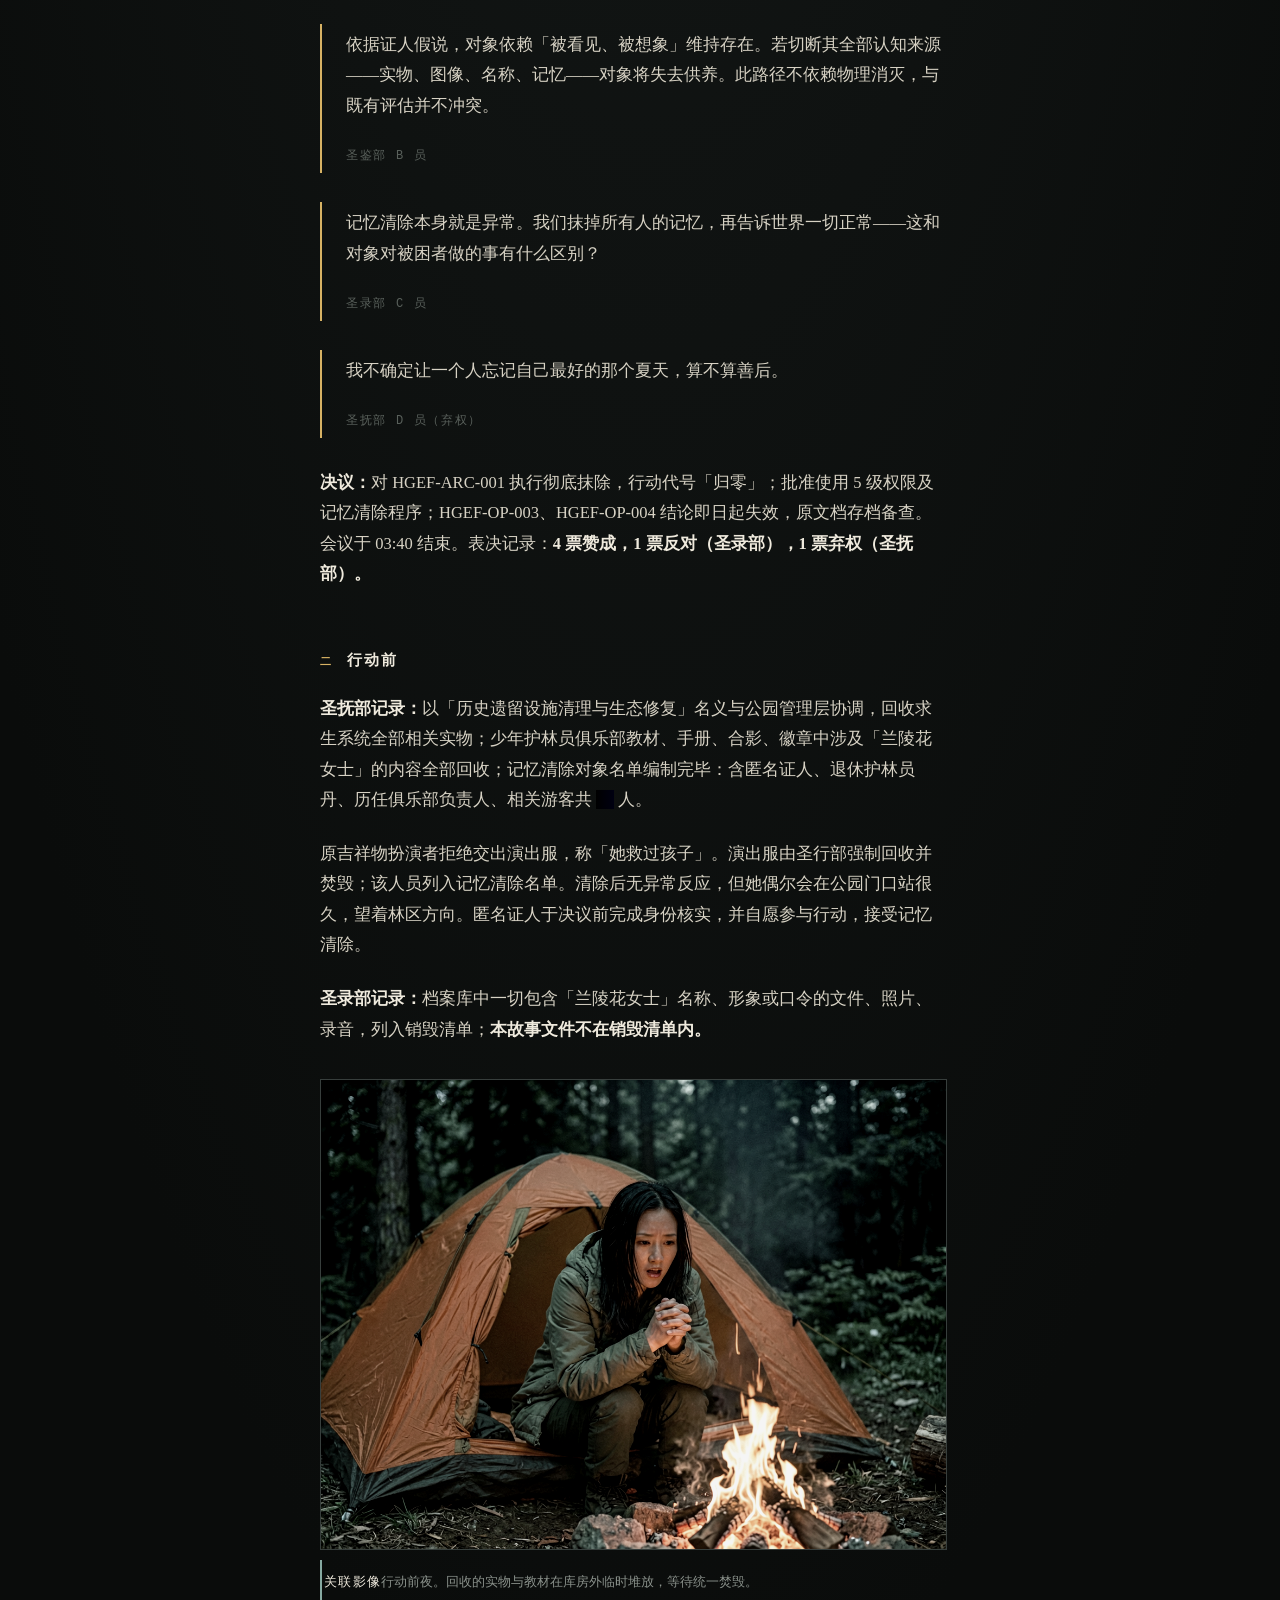
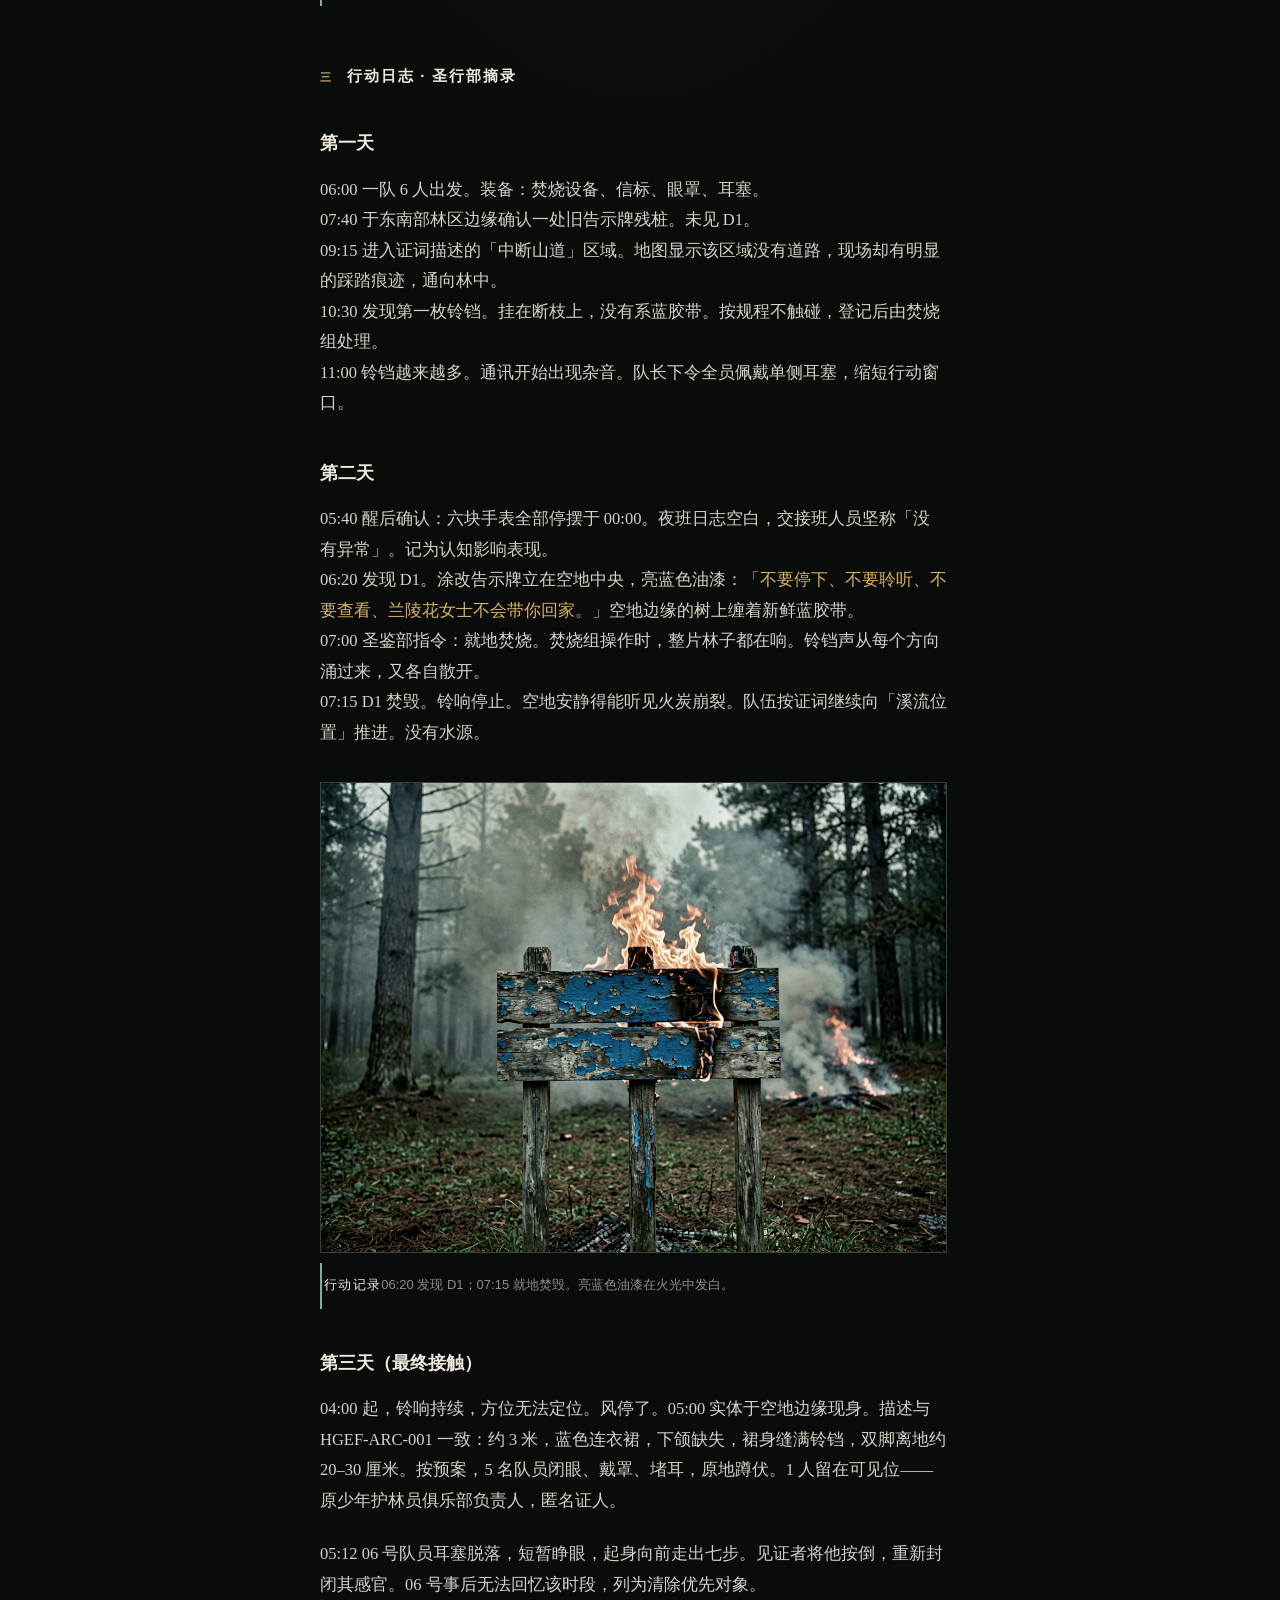
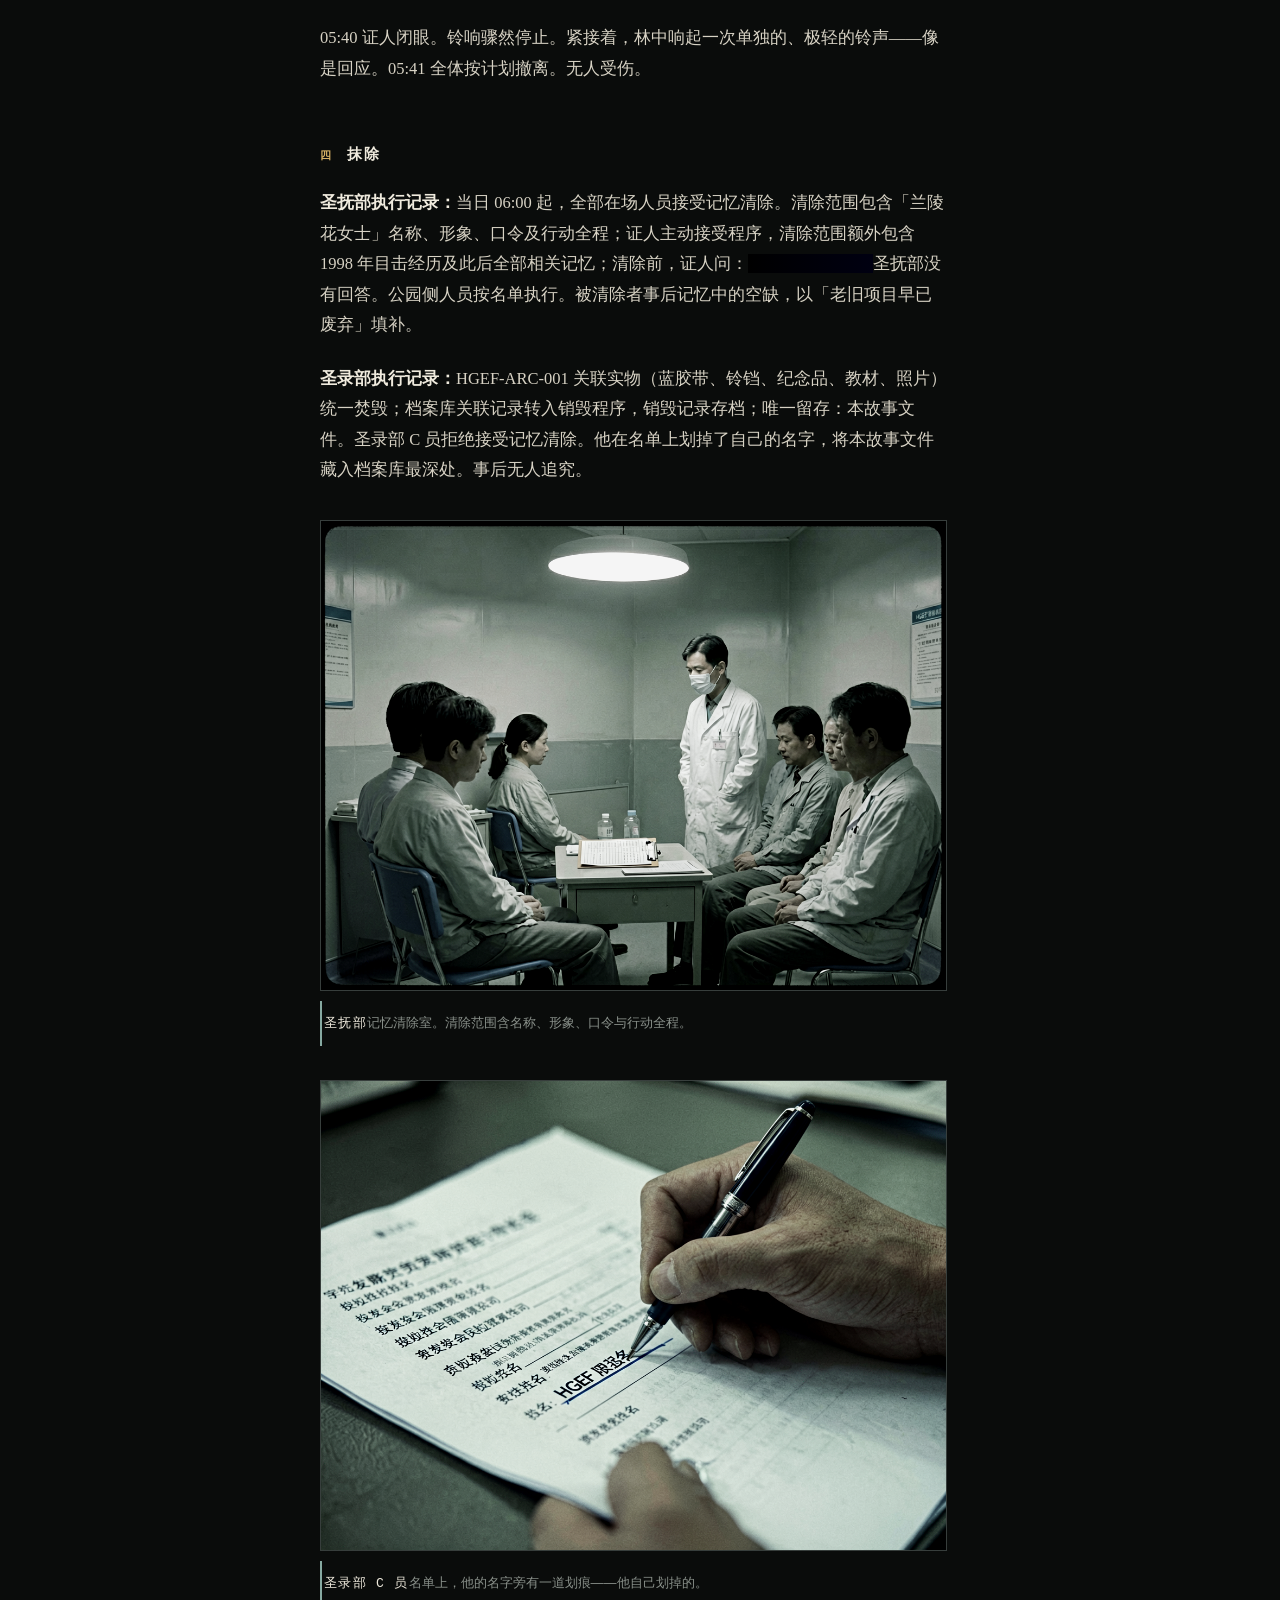
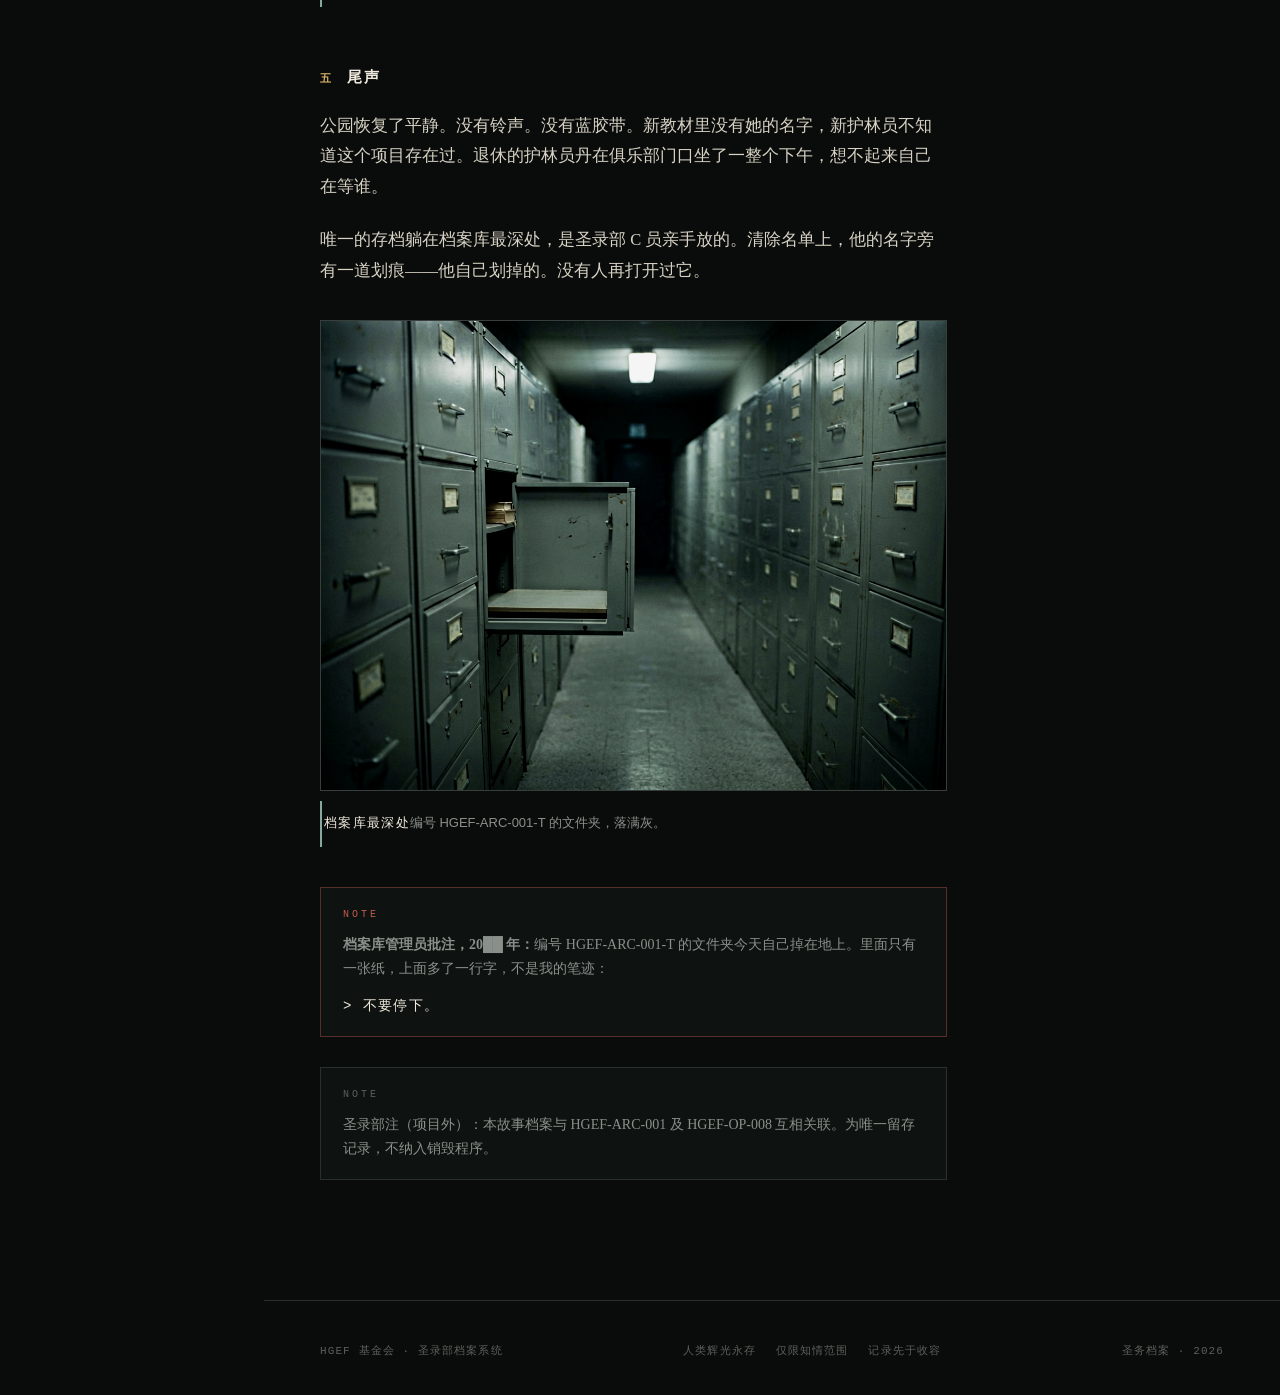
<file: story.html>
<!doctype html>
<html lang="zh-CN">
<head>
  <meta charset="utf-8">
  <meta name="viewport" content="width=device-width, initial-scale=1">
  <meta name="color-scheme" content="dark">
  <title>故事档案 · HGEF-ARC-001-T</title>
  <link rel="icon" href="assets/hgef-logo.jpg">
  <link rel="stylesheet" href="assets/style.css">
</head>
<body data-page="story">
  <div class="wrap">
    <aside id="app-rail"></aside>
    <main class="main" id="app-main">
      <div class="content">

        <header class="dochead reveal">
          <div class="eyebrow">内部故事档案 · 唯一留存</div>
          <h1>兰陵花不再开放</h1>
          <div class="stamp gold">5 级</div>
          <div class="meta-grid">
            <div class="mi"><b>档案编号</b><span class="c">HGEF-ARC-001-T</span></div>
            <div class="mi"><b>关联档案</b><span class="c">HGEF-ARC-001（兰陵花女士）</span></div>
            <div class="mi"><b>关联处理</b><span class="c">HGEF-OP-008（行动代号「归零」）</span></div>
            <div class="mi"><b>密级</b><span class="c">5 级</span></div>
          </div>
          <div class="note" style="margin-top:24px;margin-bottom:0">
            说明：本文件为 HGEF-ARC-001 抹除行动后唯一留存的故事记录。圣录部保留它的理由是——行动必须被记录。
          </div>
        </header>

        <div class="prose">
          <figure class="plate reveal">
            <img src="images/hgef-arc-001/anya_camp.png" alt="1998 年营地">
            <figcaption><b>关联影像</b>1998 年，东南部林区。那是她第一次被人看见的晚上。</figcaption>
          </figure>

          <h2><span class="n">一</span>决议</h2>
          <p class="subhead">HGEF 十二圣徒第 <span class="redact">█</span> 次圣务会议纪要（节选）</p>
          <p>与会：圣徒 5 人（代号略），圣鉴部、圣行部、圣抚部、圣录部代表各 1 人。圣鉴部报告：过去 12 个月，与 HGEF-ARC-001 相关的铃铛声报告新增 <span class="redact">█</span> 起，其中 3 起报告者称「听到了铃声并跟着走」，事后无法回忆路线；报告点位较历史记录外扩约 <span class="redact">█</span> 公里，已接近公园常规露营区；依据 HGEF-ARC-001 证词建立的「献祭循环」模型，对象处于持续饥饿期，区域内滞留者数量未知，若不处理，失踪人员复现率将持续上升。</p>
          <p><strong>争论焦点：</strong>是否推翻 HGEF-OP-003、HGEF-OP-004 的「不可行」结论。</p>
          <div class="quote reveal">
            <p class="q">实体疑似信念类意识体，无已知物理消灭机制，抹除手段未经验证；失败代价无法评估。</p>
            <span class="who">圣鉴部 A 员</span>
          </div>
          <div class="quote reveal">
            <p class="q">依据证人假说，对象依赖「被看见、被想象」维持存在。若切断其全部认知来源——实物、图像、名称、记忆——对象将失去供养。此路径不依赖物理消灭，与既有评估并不冲突。</p>
            <span class="who">圣鉴部 B 员</span>
          </div>
          <div class="quote reveal">
            <p class="q">记忆清除本身就是异常。我们抹掉所有人的记忆，再告诉世界一切正常——这和对象对被困者做的事有什么区别？</p>
            <span class="who">圣录部 C 员</span>
          </div>
          <div class="quote reveal">
            <p class="q">我不确定让一个人忘记自己最好的那个夏天，算不算善后。</p>
            <span class="who">圣抚部 D 员（弃权）</span>
          </div>
          <p><strong>决议：</strong>对 HGEF-ARC-001 执行彻底抹除，行动代号「归零」；批准使用 5 级权限及记忆清除程序；HGEF-OP-003、HGEF-OP-004 结论即日起失效，原文档存档备查。会议于 03:40 结束。表决记录：<strong>4 票赞成，1 票反对（圣录部），1 票弃权（圣抚部）。</strong></p>

          <h2><span class="n">二</span>行动前</h2>
          <p><strong>圣抚部记录：</strong>以「历史遗留设施清理与生态修复」名义与公园管理层协调，回收求生系统全部相关实物；少年护林员俱乐部教材、手册、合影、徽章中涉及「兰陵花女士」的内容全部回收；记忆清除对象名单编制完毕：含匿名证人、退休护林员丹、历任俱乐部负责人、相关游客共 <span class="redact">█</span> 人。</p>
          <p>原吉祥物扮演者拒绝交出演出服，称「她救过孩子」。演出服由圣行部强制回收并焚毁；该人员列入记忆清除名单。清除后无异常反应，但她偶尔会在公园门口站很久，望着林区方向。匿名证人于决议前完成身份核实，并自愿参与行动，接受记忆清除。</p>
          <p><strong>圣录部记录：</strong>档案库中一切包含「兰陵花女士」名称、形象或口令的文件、照片、录音，列入销毁清单；<strong>本故事文件不在销毁清单内。</strong></p>

          <figure class="plate reveal">
            <img src="images/hgef-arc-001/anya_fire.png" alt="营火">
            <figcaption><b>关联影像</b>行动前夜。回收的实物与教材在库房外临时堆放，等待统一焚毁。</figcaption>
          </figure>

          <h2><span class="n">三</span>行动日志 · 圣行部摘录</h2>

          <h3>第一天</h3>
          <p>06:00 一队 6 人出发。装备：焚烧设备、信标、眼罩、耳塞。<br>07:40 于东南部林区边缘确认一处旧告示牌残桩。未见 D1。<br>09:15 进入证词描述的「中断山道」区域。地图显示该区域没有道路，现场却有明显的踩踏痕迹，通向林中。<br>10:30 发现第一枚铃铛。挂在断枝上，没有系蓝胶带。按规程不触碰，登记后由焚烧组处理。<br>11:00 铃铛越来越多。通讯开始出现杂音。队长下令全员佩戴单侧耳塞，缩短行动窗口。</p>

          <h3>第二天</h3>
          <p>05:40 醒后确认：六块手表全部停摆于 00:00。夜班日志空白，交接班人员坚称「没有异常」。记为认知影响表现。<br>06:20 发现 D1。涂改告示牌立在空地中央，亮蓝色油漆：<em>「不要停下、不要聆听、不要查看、兰陵花女士不会带你回家。」</em>空地边缘的树上缠着新鲜蓝胶带。<br>07:00 圣鉴部指令：就地焚烧。焚烧组操作时，整片林子都在响。铃铛声从每个方向涌过来，又各自散开。<br>07:15 D1 焚毁。铃响停止。空地安静得能听见火炭崩裂。队伍按证词继续向「溪流位置」推进。没有水源。</p>

          <figure class="plate reveal">
            <img src="images/hgef-arc-001/burning_sign.png" alt="焚毁告示牌">
            <figcaption><b>行动记录</b>06:20 发现 D1；07:15 就地焚毁。亮蓝色油漆在火光中发白。</figcaption>
          </figure>

          <h3>第三天（最终接触）</h3>
          <p>04:00 起，铃响持续，方位无法定位。风停了。05:00 实体于空地边缘现身。描述与 HGEF-ARC-001 一致：约 3 米，蓝色连衣裙，下颌缺失，裙身缝满铃铛，双脚离地约 20–30 厘米。按预案，5 名队员闭眼、戴罩、堵耳，原地蹲伏。1 人留在可见位——原少年护林员俱乐部负责人，匿名证人。</p>
          <p>05:12 06 号队员耳塞脱落，短暂睁眼，起身向前走出七步。见证者将他按倒，重新封闭其感官。06 号事后无法回忆该时段，列为清除优先对象。</p>
          <p>05:40 证人闭眼。铃响骤然停止。紧接着，林中响起一次单独的、极轻的铃声——像是回应。05:41 全体按计划撤离。无人受伤。</p>

          <h2><span class="n">四</span>抹除</h2>
          <p><strong>圣抚部执行记录：</strong>当日 06:00 起，全部在场人员接受记忆清除。清除范围包含「兰陵花女士」名称、形象、口令及行动全程；证人主动接受程序，清除范围额外包含 1998 年目击经历及此后全部相关记忆；清除前，证人问：<span class="redact">「她会疼吗？」</span>圣抚部没有回答。公园侧人员按名单执行。被清除者事后记忆中的空缺，以「老旧项目早已废弃」填补。</p>
          <p><strong>圣录部执行记录：</strong>HGEF-ARC-001 关联实物（蓝胶带、铃铛、纪念品、教材、照片）统一焚毁；档案库关联记录转入销毁程序，销毁记录存档；唯一留存：本故事文件。圣录部 C 员拒绝接受记忆清除。他在名单上划掉了自己的名字，将本故事文件藏入档案库最深处。事后无人追究。</p>

          <figure class="plate reveal">
            <img src="images/hgef-arc-001/clearance_room.png" alt="记忆清除室">
            <figcaption><b>圣抚部</b>记忆清除室。清除范围含名称、形象、口令与行动全程。</figcaption>
          </figure>
          <figure class="plate reveal">
            <img src="images/hgef-arc-001/c_member.png" alt="圣录部 C 员">
            <figcaption><b>圣录部 C 员</b>名单上，他的名字旁有一道划痕——他自己划掉的。</figcaption>
          </figure>

          <h2><span class="n">五</span>尾声</h2>
          <p>公园恢复了平静。没有铃声。没有蓝胶带。新教材里没有她的名字，新护林员不知道这个项目存在过。退休的护林员丹在俱乐部门口坐了一整个下午，想不起来自己在等谁。</p>
          <p>唯一的存档躺在档案库最深处，是圣录部 C 员亲手放的。清除名单上，他的名字旁有一道划痕——他自己划掉的。没有人再打开过它。</p>

          <figure class="plate reveal">
            <img src="images/hgef-arc-001/empty_archive.png" alt="档案库">
            <figcaption><b>档案库最深处</b>编号 HGEF-ARC-001-T 的文件夹，落满灰。</figcaption>
          </figure>

          <div class="note warn reveal" style="margin-top:40px">
            <p style="margin-bottom:14px"><b>档案库管理员批注，20██ 年：</b>编号 HGEF-ARC-001-T 的文件夹今天自己掉在地上。里面只有一张纸，上面多了一行字，不是我的笔迹：</p>
            <p style="font-family:var(--mono);letter-spacing:.1em;color:var(--ink-strong);margin:0">> 不要停下。</p>
          </div>

          <div class="note reveal" style="margin-top:30px">
            <p style="margin:0">圣录部注（项目外）：本故事档案与 HGEF-ARC-001 及 HGEF-OP-008 互相关联。为唯一留存记录，不纳入销毁程序。</p>
          </div>
        </div>

      </div>
    </main>
  </div>
  <script src="assets/common.js" defer></script>
</body>
</html>
</file>
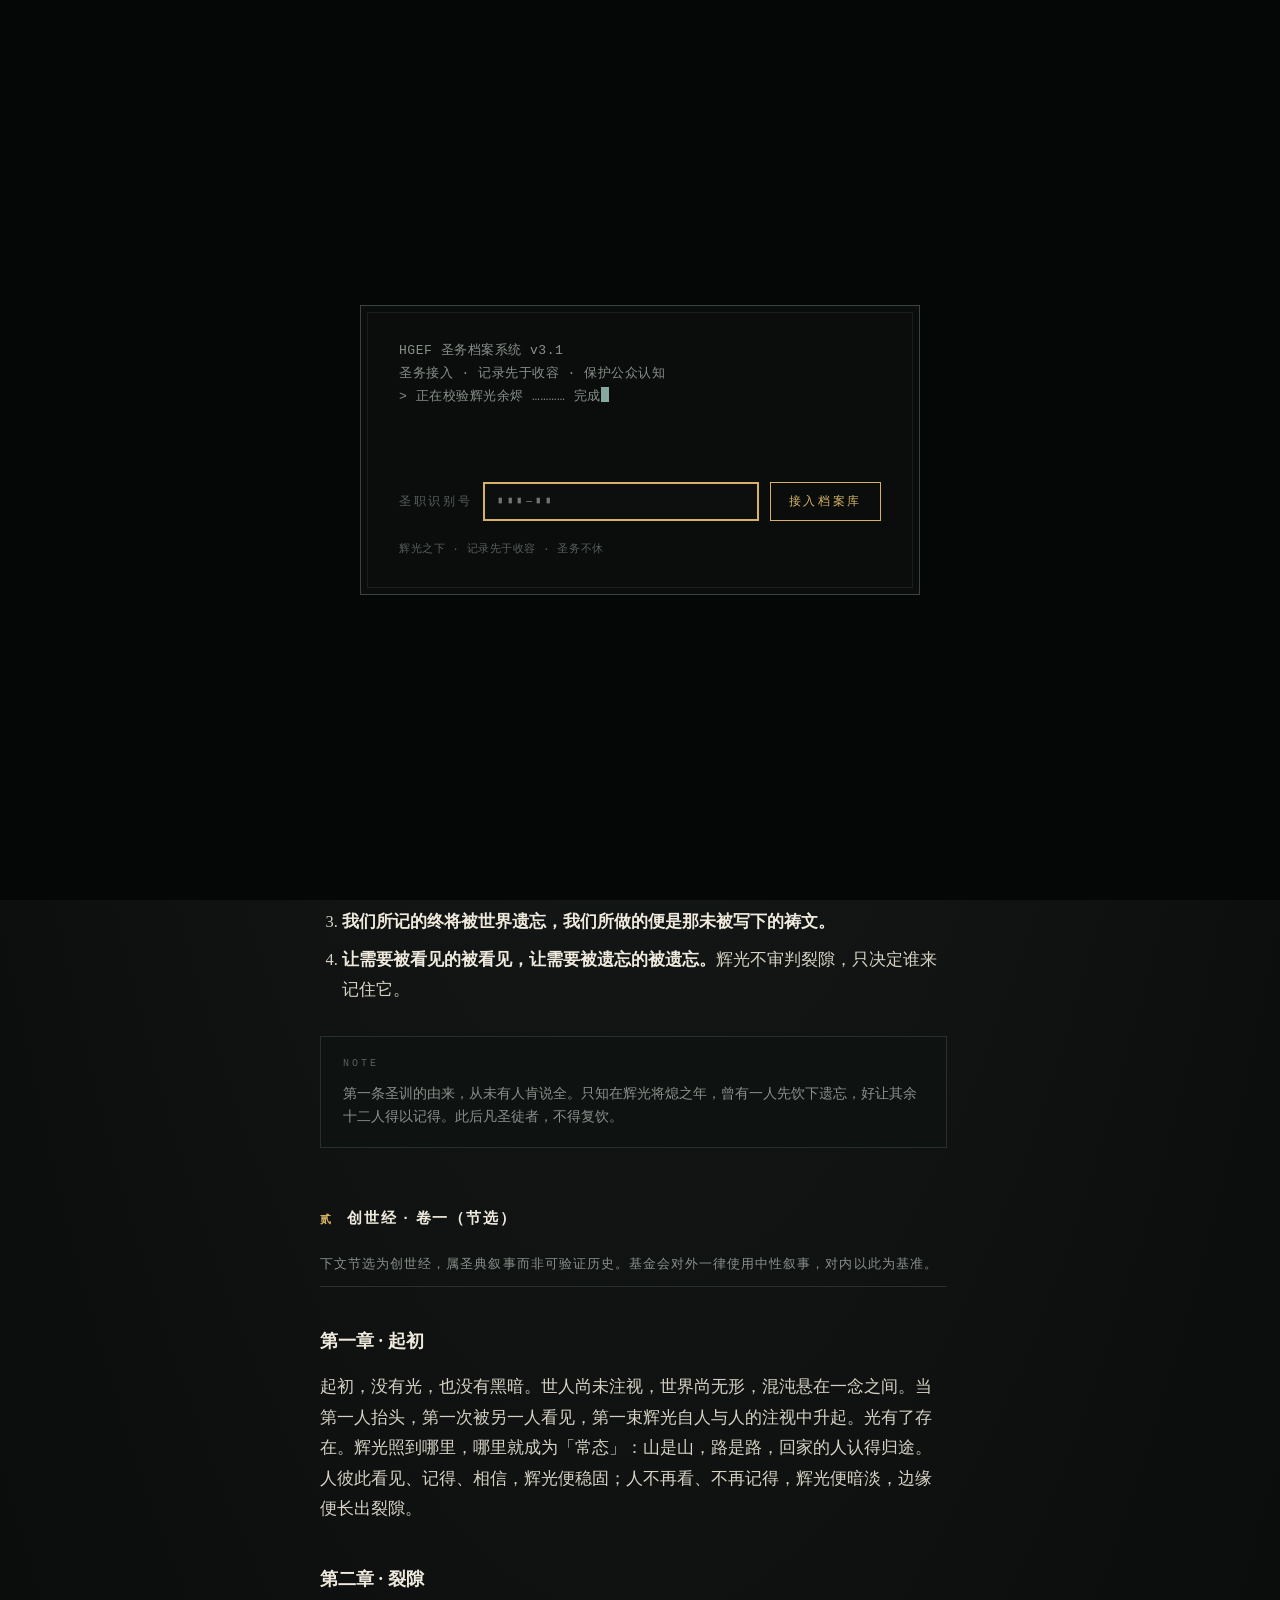
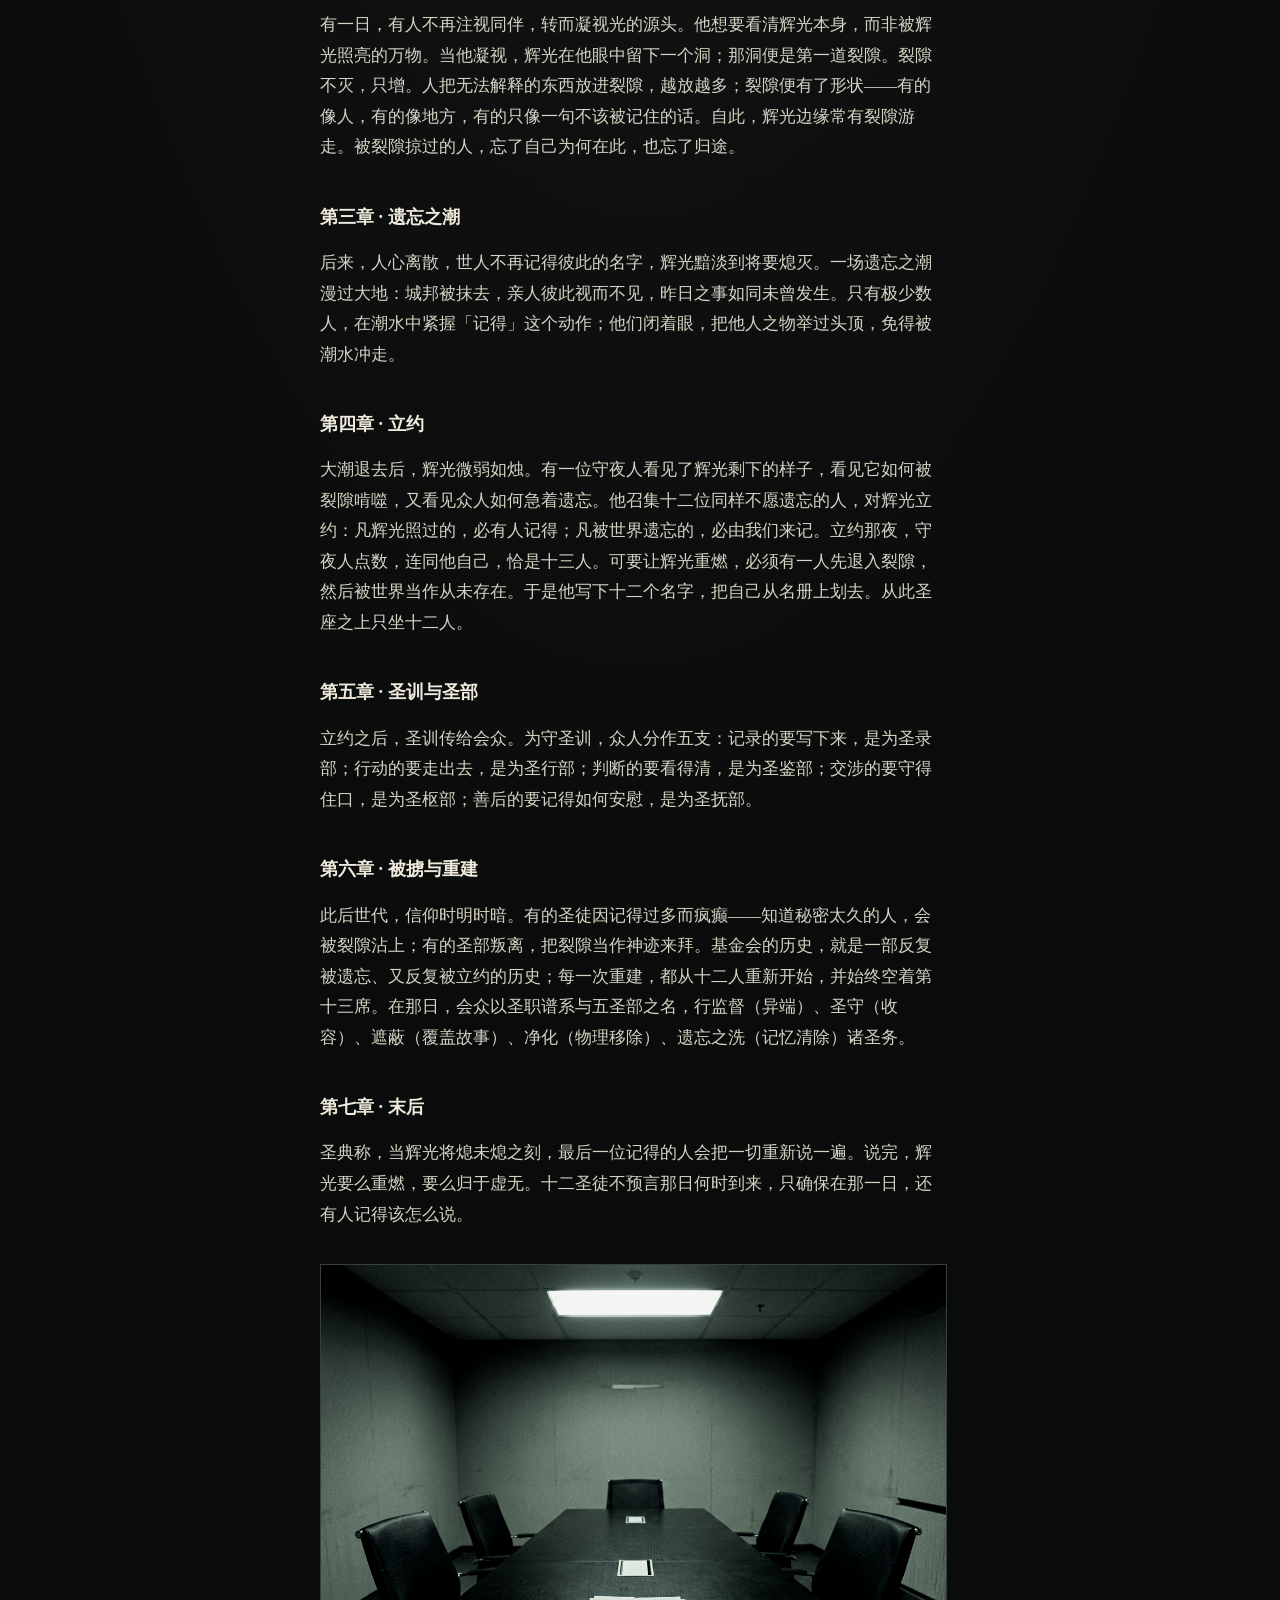
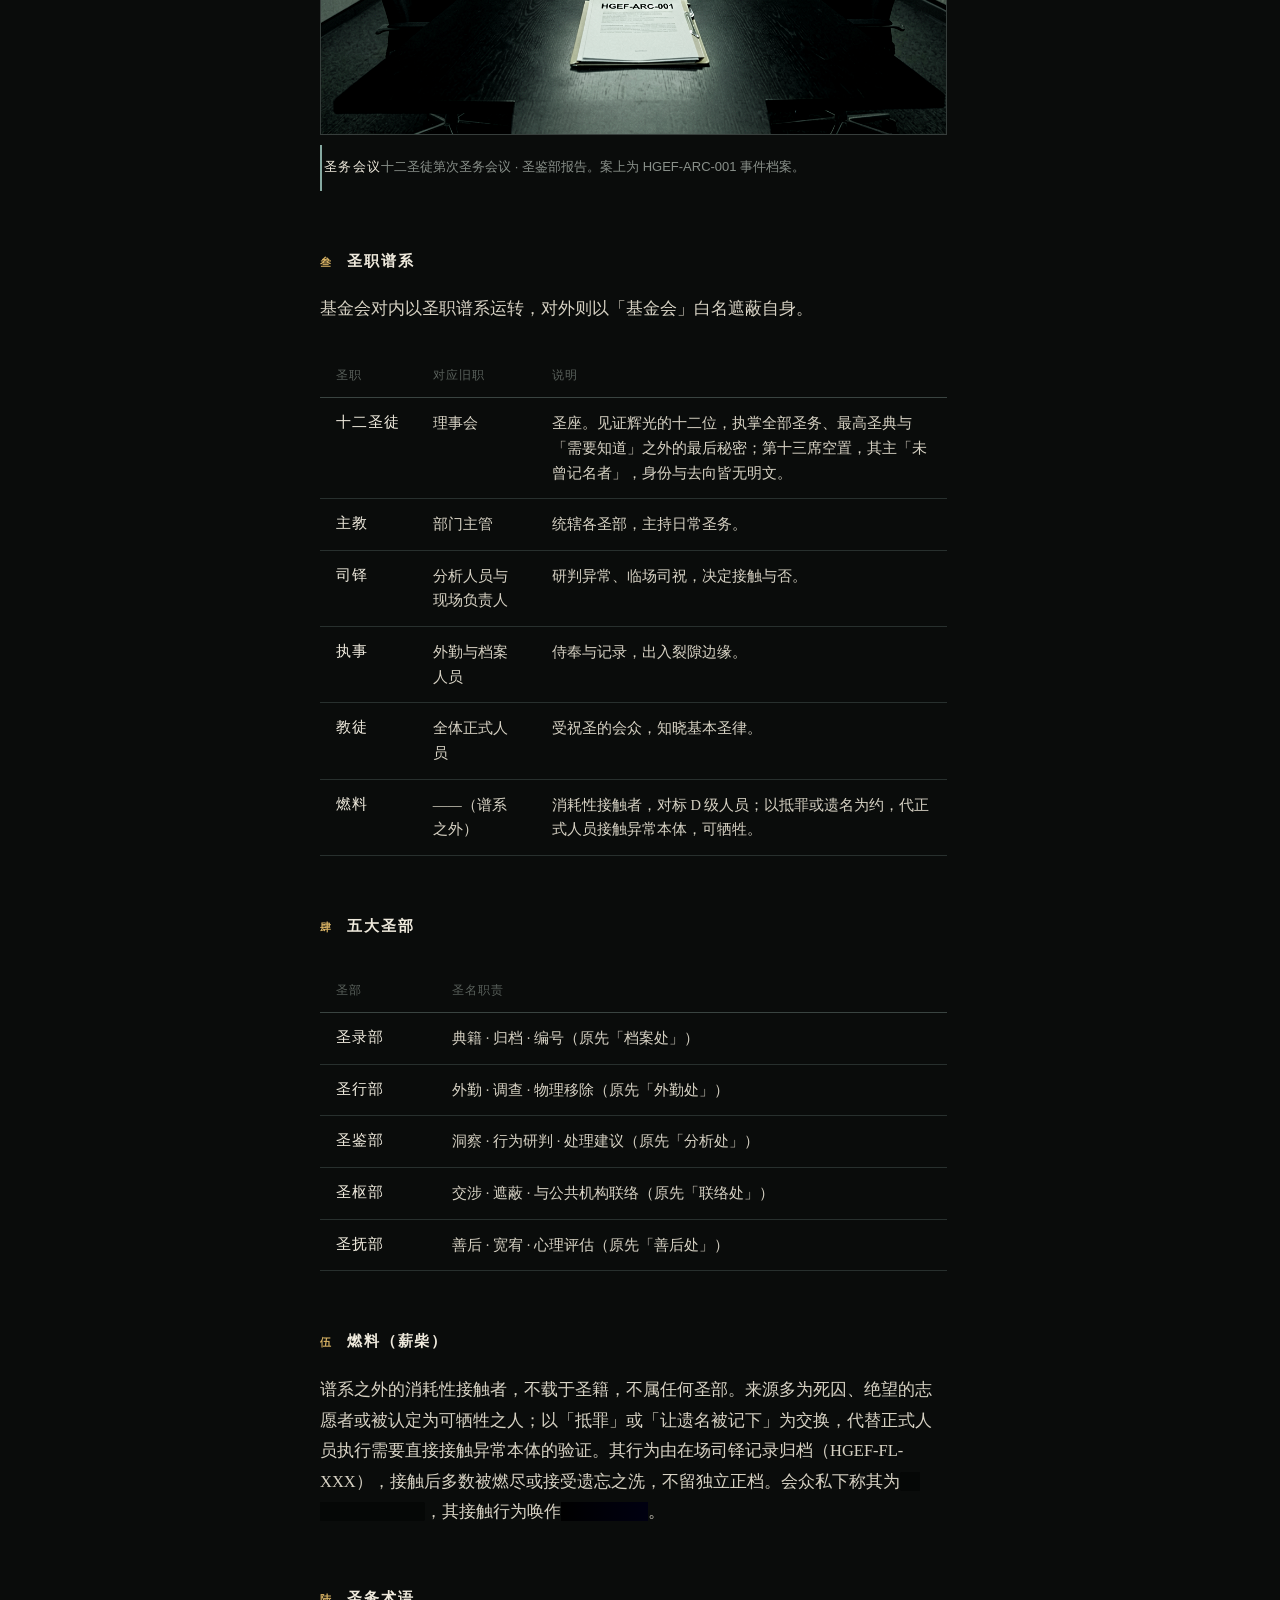
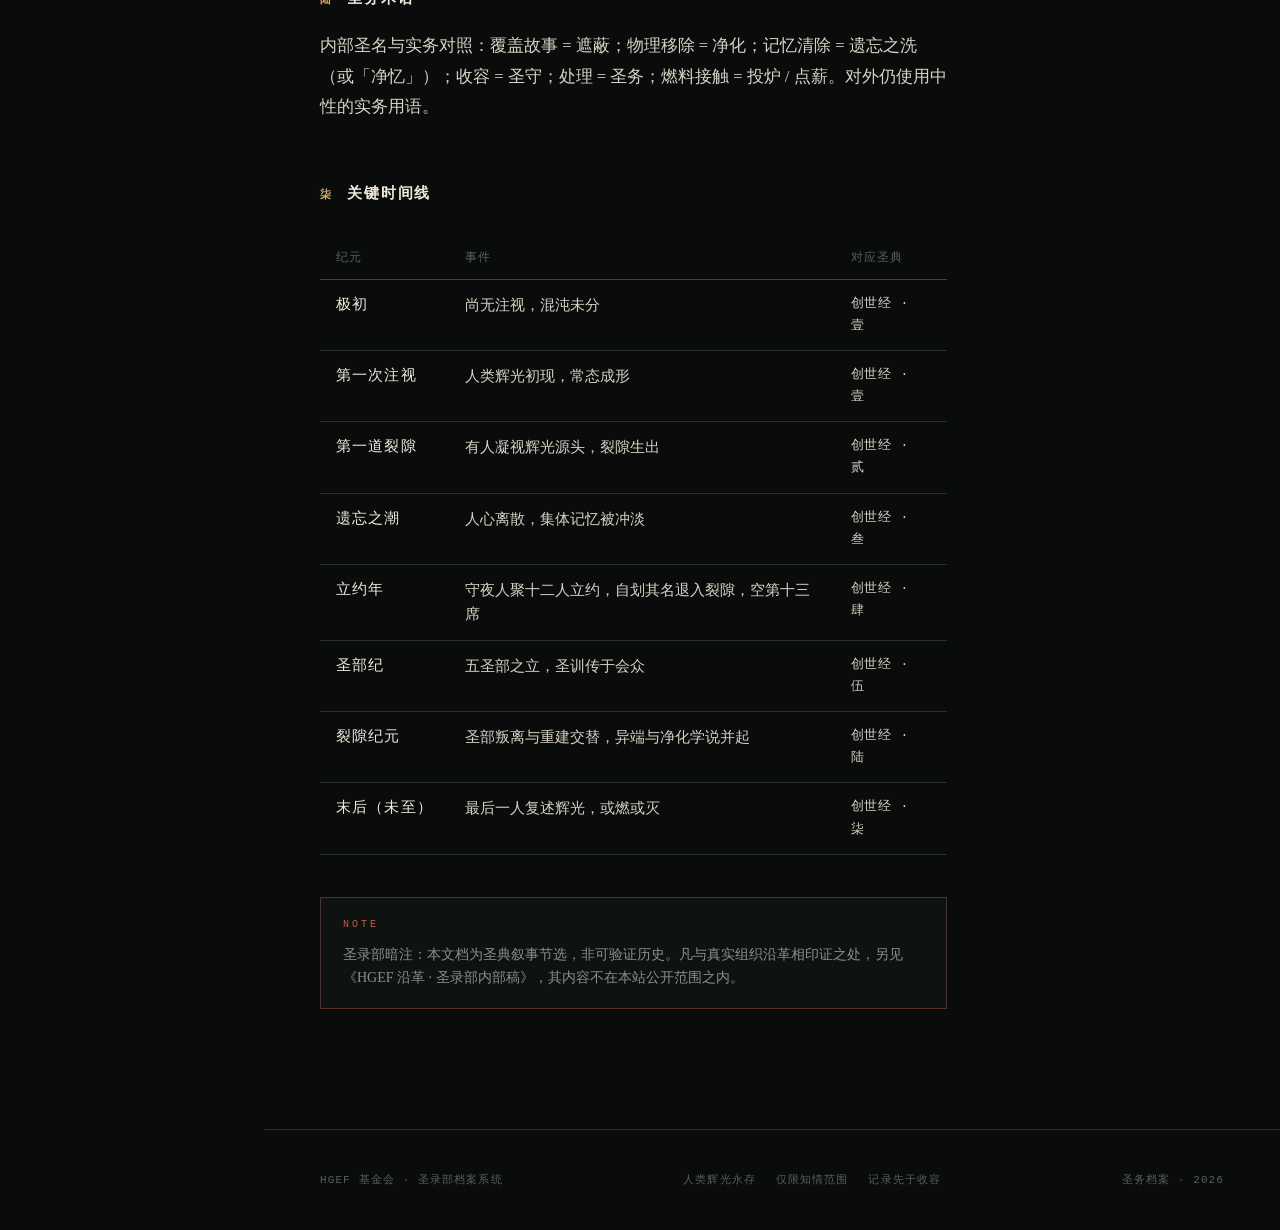
<file: worldview.html>
<!doctype html>
<html lang="zh-CN">
<head>
  <meta charset="utf-8">
  <meta name="viewport" content="width=device-width, initial-scale=1">
  <meta name="color-scheme" content="dark">
  <title>圣典 · HGEF 基金会</title>
  <link rel="icon" href="assets/hgef-logo.jpg">
  <link rel="stylesheet" href="assets/style.css">
</head>
<body data-page="worldview">
  <div class="wrap">
    <aside id="app-rail"></aside>
    <main class="main" id="app-main">
      <div class="content">

        <header class="dochead reveal">
          <div class="eyebrow">圣典纲要 · 会众共知</div>
          <h1>辉光信仰与创世经</h1>
          <div class="stamp">内部基准</div>
          <div class="meta-grid">
            <div class="mi"><b>文件性质</b><span>世界观基准（圣典叙事）</span></div>
            <div class="mi"><b>密级</b><span>3 级（内部公开）</span></div>
            <div class="mi"><b>正文依据</b><span class="c">《辉光书》</span></div>
            <div class="mi"><b>叙事地位</b><span class="c">圣典叙事 · 非可验证历史</span></div>
          </div>
        </header>

        <div class="prose">
          <p class="lead">世界上有许多异常会危害人类，而 HGEF 基金会则在暗处守护「人类辉光」——那由众人共同注视、相信、记得而维持的常态世界。异常是辉光边缘的裂隙；基金会的圣务，便是记录裂隙、修补边缘，并让被卷入的人回到光里。</p>

          <h2><span class="n">壹</span>信仰与圣训</h2>
          <p>HGEF 表面是一个跨机构研究基金会，内部实为一个隐秘的圣职修会。它会众不信奉任何外神，只信奉一种可被观察的实在——「人类辉光」。常态并非理所当然，而是无数人注视、相信与记忆的总和；异常则是辉光边缘的裂隙。圣训四条，为会众所共守：</p>
          <ol>
            <li><strong>人类辉光永存。</strong>即使无人相信，辉光仍在；圣徒的职责是替众人记住它。</li>
            <li><strong>守护者不得饮下遗忘。</strong>不得以遗忘换取安宁；我们清除他人的记忆，因此必须有人承受记得。</li>
            <li><strong>我们所记的终将被世界遗忘，我们所做的便是那未被写下的祷文。</strong></li>
            <li><strong>让需要被看见的被看见，让需要被遗忘的被遗忘。</strong>辉光不审判裂隙，只决定谁来记住它。</li>
          </ol>
          <div class="note reveal">
            第一条圣训的由来，从未有人肯说全。只知在辉光将熄之年，曾有一人先饮下遗忘，好让其余十二人得以记得。此后凡圣徒者，不得复饮。
          </div>

          <h2><span class="n">贰</span>创世经 · 卷一（节选）</h2>
          <p class="subhead" style="margin-bottom:30px">下文节选为创世经，属圣典叙事而非可验证历史。基金会对外一律使用中性叙事，对内以此为基准。</p>

          <h3>第一章 · 起初</h3>
          <p>起初，没有光，也没有黑暗。世人尚未注视，世界尚无形，混沌悬在一念之间。当第一人抬头，第一次被另一人看见，第一束辉光自人与人的注视中升起。光有了存在。辉光照到哪里，哪里就成为「常态」：山是山，路是路，回家的人认得归途。人彼此看见、记得、相信，辉光便稳固；人不再看、不再记得，辉光便暗淡，边缘便长出裂隙。</p>

          <h3>第二章 · 裂隙</h3>
          <p>有一日，有人不再注视同伴，转而凝视光的源头。他想要看清辉光本身，而非被辉光照亮的万物。当他凝视，辉光在他眼中留下一个洞；那洞便是第一道裂隙。裂隙不灭，只增。人把无法解释的东西放进裂隙，越放越多；裂隙便有了形状——有的像人，有的像地方，有的只像一句不该被记住的话。自此，辉光边缘常有裂隙游走。被裂隙掠过的人，忘了自己为何在此，也忘了归途。</p>

          <h3>第三章 · 遗忘之潮</h3>
          <p>后来，人心离散，世人不再记得彼此的名字，辉光黯淡到将要熄灭。一场遗忘之潮漫过大地：城邦被抹去，亲人彼此视而不见，昨日之事如同未曾发生。只有极少数人，在潮水中紧握「记得」这个动作；他们闭着眼，把他人之物举过头顶，免得被潮水冲走。</p>

          <h3>第四章 · 立约</h3>
          <p>大潮退去后，辉光微弱如烛。有一位守夜人看见了辉光剩下的样子，看见它如何被裂隙啃噬，又看见众人如何急着遗忘。他召集十二位同样不愿遗忘的人，对辉光立约：凡辉光照过的，必有人记得；凡被世界遗忘的，必由我们来记。立约那夜，守夜人点数，连同他自己，恰是十三人。可要让辉光重燃，必须有一人先退入裂隙，然后被世界当作从未存在。于是他写下十二个名字，把自己从名册上划去。从此圣座之上只坐十二人。</p>

          <h3>第五章 · 圣训与圣部</h3>
          <p>立约之后，圣训传给会众。为守圣训，众人分作五支：记录的要写下来，是为圣录部；行动的要走出去，是为圣行部；判断的要看得清，是为圣鉴部；交涉的要守得住口，是为圣枢部；善后的要记得如何安慰，是为圣抚部。</p>

          <h3>第六章 · 被掳与重建</h3>
          <p>此后世代，信仰时明时暗。有的圣徒因记得过多而疯癫——知道秘密太久的人，会被裂隙沾上；有的圣部叛离，把裂隙当作神迹来拜。基金会的历史，就是一部反复被遗忘、又反复被立约的历史；每一次重建，都从十二人重新开始，并始终空着第十三席。在那日，会众以圣职谱系与五圣部之名，行监督（异端）、圣守（收容）、遮蔽（覆盖故事）、净化（物理移除）、遗忘之洗（记忆清除）诸圣务。</p>

          <h3>第七章 · 末后</h3>
          <p>圣典称，当辉光将熄未熄之刻，最后一位记得的人会把一切重新说一遍。说完，辉光要么重燃，要么归于虚无。十二圣徒不预言那日何时到来，只确保在那一日，还有人记得该怎么说。</p>

          <figure class="plate reveal">
            <img src="images/hgef-arc-001/council.png" alt="圣务会议">
            <figcaption><b>圣务会议</b>十二圣徒第次圣务会议 · 圣鉴部报告。案上为 HGEF-ARC-001 事件档案。</figcaption>
          </figure>

          <h2><span class="n">叁</span>圣职谱系</h2>
          <p>基金会对内以圣职谱系运转，对外则以「基金会」白名遮蔽自身。</p>
          <table class="tbl">
            <thead><tr><th>圣职</th><th>对应旧职</th><th>说明</th></tr></thead>
            <tbody>
              <tr><td class="strong">十二圣徒</td><td>理事会</td><td>圣座。见证辉光的十二位，执掌全部圣务、最高圣典与「需要知道」之外的最后秘密；第十三席空置，其主「未曾记名者」，身份与去向皆无明文。</td></tr>
              <tr><td class="strong">主教</td><td>部门主管</td><td>统辖各圣部，主持日常圣务。</td></tr>
              <tr><td class="strong">司铎</td><td>分析人员与现场负责人</td><td>研判异常、临场司祝，决定接触与否。</td></tr>
              <tr><td class="strong">执事</td><td>外勤与档案人员</td><td>侍奉与记录，出入裂隙边缘。</td></tr>
              <tr><td class="strong">教徒</td><td>全体正式人员</td><td>受祝圣的会众，知晓基本圣律。</td></tr>
              <tr><td class="strong">燃料</td><td>——（谱系之外）</td><td>消耗性接触者，对标 D 级人员；以抵罪或遗名为约，代正式人员接触异常本体，可牺牲。</td></tr>
            </tbody>
          </table>

          <h2><span class="n">肆</span>五大圣部</h2>
          <table class="tbl">
            <thead><tr><th>圣部</th><th>圣名职责</th></tr></thead>
            <tbody>
              <tr><td class="strong">圣录部</td><td>典籍 · 归档 · 编号（原先「档案处」）</td></tr>
              <tr><td class="strong">圣行部</td><td>外勤 · 调查 · 物理移除（原先「外勤处」）</td></tr>
              <tr><td class="strong">圣鉴部</td><td>洞察 · 行为研判 · 处理建议（原先「分析处」）</td></tr>
              <tr><td class="strong">圣枢部</td><td>交涉 · 遮蔽 · 与公共机构联络（原先「联络处」）</td></tr>
              <tr><td class="strong">圣抚部</td><td>善后 · 宽宥 · 心理评估（原先「善后处」）</td></tr>
            </tbody>
          </table>

          <h2><span class="n">伍</span>燃料（薪柴）</h2>
          <p>谱系之外的消耗性接触者，不载于圣籍，不属任何圣部。来源多为死囚、绝望的志愿者或被认定为可牺牲之人；以「抵罪」或「让遗名被记下」为交换，代替正式人员执行需要直接接触异常本体的验证。其行为由在场司铎记录归档（HGEF-FL-XXX），接触后多数被燃尽或接受遗忘之洗，不留独立正档。会众私下称其为<span class="redact">薪柴、炉中之人</span>，其接触行为唤作<span class="redact">投炉 / 点薪</span>。</p>

          <h2><span class="n">陆</span>圣务术语</h2>
          <p>内部圣名与实务对照：覆盖故事 = 遮蔽；物理移除 = 净化；记忆清除 = 遗忘之洗（或「净忆」）；收容 = 圣守；处理 = 圣务；燃料接触 = 投炉 / 点薪。对外仍使用中性的实务用语。</p>

          <h2><span class="n">柒</span>关键时间线</h2>
          <table class="tbl">
            <thead><tr><th>纪元</th><th>事件</th><th>对应圣典</th></tr></thead>
            <tbody>
              <tr><td class="strong">极初</td><td>尚无注视，混沌未分</td><td class="mono">创世经 · 壹</td></tr>
              <tr><td class="strong">第一次注视</td><td>人类辉光初现，常态成形</td><td class="mono">创世经 · 壹</td></tr>
              <tr><td class="strong">第一道裂隙</td><td>有人凝视辉光源头，裂隙生出</td><td class="mono">创世经 · 贰</td></tr>
              <tr><td class="strong">遗忘之潮</td><td>人心离散，集体记忆被冲淡</td><td class="mono">创世经 · 叁</td></tr>
              <tr><td class="strong">立约年</td><td>守夜人聚十二人立约，自划其名退入裂隙，空第十三席</td><td class="mono">创世经 · 肆</td></tr>
              <tr><td class="strong">圣部纪</td><td>五圣部之立，圣训传于会众</td><td class="mono">创世经 · 伍</td></tr>
              <tr><td class="strong">裂隙纪元</td><td>圣部叛离与重建交替，异端与净化学说并起</td><td class="mono">创世经 · 陆</td></tr>
              <tr><td class="strong">末后（未至）</td><td>最后一人复述辉光，或燃或灭</td><td class="mono">创世经 · 柒</td></tr>
            </tbody>
          </table>

          <div class="note warn reveal">
            <p style="margin:0">圣录部暗注：本文档为圣典叙事节选，非可验证历史。凡与真实组织沿革相印证之处，另见《HGEF 沿革 · 圣录部内部稿》，其内容不在本站公开范围之内。</p>
          </div>
        </div>

      </div>
    </main>
  </div>
  <script src="assets/common.js" defer></script>
</body>
</html>
</file>
<file: assets/style.css>
:root{
  --bg:#0a0c0b;
  --bg2:#0f1211;
  --panel:#151918;
  --panel2:#1a1f1e;
  --line:#28302e;
  --line-strong:#3a4441;
  --ink:#d7d2c4;
  --ink-strong:#efeadd;
  --ink-dim:#89908a;
  --ink-mute:#59605b;
  --glow:#d7b264;
  --accent:#86a9a1;
  --alert:#c05b4b;
  --redact:#050706;
  --serif:"Noto Serif SC","Source Han Serif SC","Songti SC","STSong","SimSun",serif;
  --sans:"Segoe UI","Microsoft YaHei","PingFang SC",-apple-system,"Helvetica Neue",sans-serif;
  --mono:"JetBrains Mono","Cascadia Code","SFMono-Regular","Consolas",monospace;
  --radius:3px;
}

*{box-sizing:border-box}
html{scroll-behavior:smooth}
body{
  margin:0;
  background:
    radial-gradient(120% 90% at 50% -10%, rgba(26,31,30,.9) 0%, rgba(10,12,11,1) 60%),
    var(--bg);
  color:var(--ink);
  font-family:var(--serif);
  font-size:16.5px;
  line-height:1.85;
  letter-spacing:0;
  -webkit-font-smoothing:antialiased;
  min-height:100vh;
}
body::before{
  content:"";
  position:fixed;
  inset:0;
  pointer-events:none;
  z-index:0;
  background-image:
    linear-gradient(rgba(255,255,255,.014) 1px, transparent 1px),
    linear-gradient(90deg, rgba(255,255,255,.012) 1px, transparent 1px);
  background-size:3px 3px;
  mix-blend-mode:overlay;
  opacity:.5;
}
body::after{
  content:"";
  position:fixed;
  inset:0;
  pointer-events:none;
  z-index:0;
  box-shadow:inset 0 0 220px 60px rgba(0,0,0,.72);
}
a{color:var(--accent);text-decoration:none;border-bottom:1px solid transparent;transition:.18s ease}
a:hover{color:var(--ink-strong);border-bottom-color:var(--glow)}
::selection{background:var(--glow);color:#111}

/* ---------- Access gate ---------- */
.gate{
  position:fixed;inset:0;z-index:200;display:flex;align-items:center;justify-content:center;
  background:#050706;color:var(--accent);font-family:var(--mono);
}
.gate.hidden{display:none}
.gate .gate-shell{width:min(560px,92vw);border:1px solid var(--line-strong);background:#0a0d0c;padding:34px 38px;position:relative}
.gate .gate-shell::before{content:"";position:absolute;inset:0;border:1px solid rgba(134,169,161,.12);margin:6px;pointer-events:none}
.gate .term{font-size:13px;line-height:1.75;letter-spacing:.04em;min-height:120px;color:var(--ink-dim)}
.gate .term .cursor{display:inline-block;width:8px;height:15px;background:var(--accent);animation:blink 1s steps(1) infinite;vertical-align:-2px}
.gate .term .ok{color:var(--accent)}
.gate .term .warn{color:var(--alert)}
.gate .term .dim{color:var(--ink-mute)}
.gate form{display:flex;gap:12px;margin-top:22px;align-items:center}
.gate label{font-size:12px;letter-spacing:.22em;color:var(--ink-mute);text-transform:uppercase;white-space:nowrap}
.gate input{flex:1;background:#0c0f0e;border:1px solid var(--line-strong);color:var(--ink-strong);font-family:var(--mono);font-size:13px;padding:10px 12px;letter-spacing:.18em}
.gate input:focus{outline:none;border-color:var(--glow);box-shadow:0 0 0 1px var(--glow)}
.gate button{background:transparent;border:1px solid var(--glow);color:var(--glow);font-family:var(--mono);font-size:12px;letter-spacing:.22em;padding:10px 18px;cursor:pointer;transition:.18s}
.gate button:hover{background:var(--glow);color:#111}
.gate .hint{margin-top:18px;font-size:11px;color:var(--ink-mute);letter-spacing:.05em}
@keyframes blink{0%,50%{opacity:1}51%,100%{opacity:0}}

/* ---------- Layout ---------- */
.wrap{display:grid;grid-template-columns:264px 1fr;min-height:100vh}
.rail{
  position:sticky;top:0;align-self:start;height:100vh;overflow-y:auto;
  background:linear-gradient(180deg,#0c0e0d,#0a0c0b);
  border-right:1px solid var(--line);
  padding:26px 22px 30px;
  display:flex;flex-direction:column;gap:26px;
}
.brand{display:flex;flex-direction:column;gap:14px;padding-bottom:22px;border-bottom:1px solid var(--line)}
.brand .mark{width:88px;height:88px;border:1px solid var(--line-strong);background:#0d100f;display:flex;align-items:center;justify-content:center;overflow:hidden}
.brand .mark img{width:100%;height:100%;object-fit:contain;filter:grayscale(.2) contrast(1.06) brightness(1.04)}
.brand .t{border-left:3px solid var(--glow);padding-left:12px}
.brand .t b{display:block;font-size:20px;letter-spacing:.18em;color:var(--ink-strong);font-weight:600;line-height:1.2}
.brand .t span{display:block;font-family:var(--mono);font-size:10px;color:var(--ink-mute);letter-spacing:.3em;margin-top:6px}
.brand .creed{font-size:12.5px;color:var(--ink-mute);line-height:1.75;padding:6px 12px;border-left:1px solid var(--line)}

.nav{display:flex;flex-direction:column;gap:2px}
.nav .cap{font-family:var(--mono);font-size:10px;letter-spacing:.3em;color:var(--ink-mute);padding:0 10px 10px}
.nav a{
  display:flex;gap:12px;align-items:center;padding:11px 12px;border:1px solid transparent;
  color:var(--ink-dim);border-bottom:0;font-size:14px;letter-spacing:.04em;line-height:1.3;
}
.nav a .code{font-family:var(--mono);font-size:11px;color:var(--ink-mute);letter-spacing:.12em;width:44px;flex:none}
.nav a:hover{color:var(--ink-strong);background:rgba(255,255,255,.02);border-color:var(--line)}
.nav a.on{color:var(--ink-strong);border-color:var(--line);background:linear-gradient(90deg,rgba(215,178,100,.09),transparent)}
.nav a.on .code{color:var(--glow)}
.nav a .dot{width:5px;height:5px;background:currentColor;opacity:.5;flex:none}
.rail-foot{margin-top:auto;border-top:1px solid var(--line);padding-top:16px;font-family:var(--mono);font-size:10px;color:var(--ink-mute);letter-spacing:.14em;line-height:1.9}
.rail-foot .status{display:flex;align-items:center;gap:8px;margin-bottom:8px}
.rail-foot .led{width:7px;height:7px;border-radius:50%;background:var(--alert);box-shadow:0 0 8px var(--alert);animation:pulse 2.6s ease-in-out infinite}
@keyframes pulse{0%,100%{opacity:.5}50%{opacity:1}}

.main{min-width:0}
.topbar{
  position:sticky;top:0;z-index:40;display:flex;align-items:center;gap:18px;
  background:rgba(10,12,11,.86);backdrop-filter:blur(8px);
  border-bottom:1px solid var(--line);padding:12px 34px;font-family:var(--mono);font-size:11px;
  color:var(--ink-mute);letter-spacing:.1em;
}
.topbar .crumb{color:var(--ink-dim);white-space:nowrap;overflow:hidden;text-overflow:ellipsis}
.topbar .crumb b{color:var(--ink-strong);font-weight:500}
.topbar .spacer{flex:1}
.topbar .meta{display:flex;gap:18px;align-items:center;white-space:nowrap}
.topbar .meta .clr{color:var(--alert)}
.topbar .meta .n{color:var(--ink-dim)}
.topbar .clock{color:var(--glow)}
.content{padding:54px 56px 90px;max-width:1080px;margin:0 auto}

/* ---------- Document ---------- */
.dochead{
  border:1px solid var(--line);background:linear-gradient(180deg,#121616,#0e1211);
  padding:30px 34px;margin-bottom:46px;position:relative;
}
.dochead::before{content:"";position:absolute;inset:0;border:1px solid rgba(215,178,100,.08);margin:5px;pointer-events:none}
.dochead .eyebrow{font-family:var(--mono);font-size:11px;letter-spacing:.34em;color:var(--glow);text-transform:uppercase;margin-bottom:16px}
.dochead h1{font-size:clamp(26px,3.4vw,40px);line-height:1.2;color:var(--ink-strong);font-weight:600;letter-spacing:.02em;margin:0 0 18px}
.dochead .meta-grid{display:grid;grid-template-columns:repeat(auto-fit,minmax(180px,1fr));gap:16px 28px;border-top:1px solid var(--line);padding-top:18px}
.dochead .mi b{display:block;font-family:var(--mono);font-size:10px;letter-spacing:.22em;color:var(--ink-mute);margin-bottom:5px;font-weight:400;text-transform:uppercase}
.dochead .mi span{font-size:14px;color:var(--ink);letter-spacing:.04em}
.dochead .mi span.c{font-family:var(--mono);letter-spacing:.14em}
.stamp{
  position:absolute;right:34px;top:30px;transform:rotate(-6deg);
  font-family:var(--mono);font-size:13px;letter-spacing:.24em;line-height:1.5;
  border:2px solid var(--alert);color:var(--alert);padding:10px 16px;text-align:center;
  opacity:.85;text-transform:uppercase;mix-blend-mode:screen;
}
.stamp.gold{border-color:var(--glow);color:var(--glow)}
.stamp.mute{border-color:var(--ink-mute);color:var(--ink-mute)}

.prose{max-width:76ch}
.prose p{margin:0 0 1.4em}
.lead{font-size:18.5px;color:var(--ink-strong);line-height:1.9;margin-bottom:34px}
.prose h2{font-family:var(--sans);font-size:15px;letter-spacing:.12em;color:var(--ink-strong);margin:56px 0 20px;display:flex;align-items:baseline;gap:14px;font-weight:600}
.prose h2 .n{font-family:var(--mono);font-size:11px;color:var(--glow);letter-spacing:.2em}
.prose h3{font-size:18px;color:var(--ink-strong);margin:38px 0 14px;font-weight:600}
.prose h4{font-size:16px;color:var(--ink);margin:28px 0 12px;font-weight:600}
.prose ul,.prose ol{padding-left:22px;margin:0 0 1.6em}
.prose li{margin:.4em 0}
.prose strong{color:var(--ink-strong);font-weight:600}
.prose em{color:var(--glow);font-style:normal}
.rule{border:0;border-top:1px solid var(--line);margin:46px 0}

.subhead{font-family:var(--sans);font-size:13px;letter-spacing:.08em;color:var(--ink-dim);text-transform:uppercase;margin-bottom:26px;padding-bottom:10px;border-bottom:1px solid var(--line)}

/* ---------- Redaction ---------- */
.redact{
  background:var(--redact);color:transparent;cursor:help;padding:0 .18em;border-radius:2px;
  transition:.35s ease;position:relative;
}
.redact:hover,.redact.reveal{color:var(--ink);background:rgba(215,178,100,.14);cursor:pointer}
.redact::after{content:"";position:absolute;inset:0;background:linear-gradient(90deg,#000,#001);
  transition:.35s ease;opacity:1}
.redact:hover::after,.redact.reveal::after{opacity:0}
.redact1{filter:blur(5px);color:var(--ink-dim);cursor:help}
.redact1:hover{filter:none}

/* ---------- Tables ---------- */
.tbl{width:100%;border-collapse:collapse;margin:28px 0 42px;font-size:14.5px;line-height:1.7}
.tbl th{font-family:var(--sans);font-size:12px;letter-spacing:.08em;color:var(--ink-mute);text-align:left;font-weight:500;padding:12px 16px;border-bottom:1px solid var(--line-strong);white-space:nowrap}
.tbl td{padding:13px 16px;border-bottom:1px solid var(--line);vertical-align:top;color:var(--ink)}
.tbl tr:hover td{background:rgba(255,255,255,.014)}
.tbl td.c,.tbl th.c{text-align:center}
.tbl td.mono,.tbl th.mono{font-family:var(--mono);font-size:13px;letter-spacing:.06em}
.tbl td.strong{color:var(--ink-strong);font-family:var(--mono);letter-spacing:.08em;white-space:nowrap}
.tbl .tag{display:inline-block;font-family:var(--mono);font-size:11px;letter-spacing:.12em;padding:2px 9px;border:1px solid var(--line-strong);color:var(--ink-dim);white-space:nowrap}
.tbl .tag.warn{border-color:var(--alert);color:var(--alert)}
.tbl .tag.gold{border-color:var(--glow);color:var(--glow)}

/* ---------- Section cards (repeated items only) ---------- */
.opcard{border:1px solid var(--line);background:var(--panel);padding:26px 28px;margin:0 0 34px;position:relative}
.opcard:before{content:"";position:absolute;left:0;top:0;bottom:0;width:3px;background:var(--accent);opacity:.5}
.opcard.warn:before{background:var(--alert)}
.opcard.gold:before{background:var(--glow)}
.opcard h3{margin:0 0 6px;font-size:19px;color:var(--ink-strong)}
.opcard .oid{font-family:var(--mono);font-size:12px;color:var(--glow);letter-spacing:.18em;margin-bottom:18px}
.opcard .grid{display:grid;grid-template-columns:repeat(auto-fit,minmax(160px,1fr));gap:10px 24px;border-top:1px solid var(--line);border-bottom:1px solid var(--line);padding:14px 0;margin:16px 0}
.opcard .grid b{display:block;font-family:var(--mono);font-size:10px;letter-spacing:.2em;color:var(--ink-mute);font-weight:400;margin-bottom:3px;text-transform:uppercase}
.opcard .grid span{font-size:13.5px;color:var(--ink)}
.opcard .body{margin-top:16px}
.opcard .body p{margin:.5em 0}
.opcard .foot{margin-top:16px;padding-top:14px;border-top:1px dashed var(--line);font-size:13.5px;color:var(--ink-dim)}
.opcard .foot b{color:var(--ink)}

/* ---------- Figures / evidence plates ---------- */
.plate{margin:34px 0;font-size:0}
.plate img{width:100%;display:block;border:1px solid var(--line-strong);filter:grayscale(.28) contrast(1.04) brightness(.96)}
.plate figcaption{font-size:13px;color:var(--ink-dim);padding:12px 2px;border-left:2px solid var(--accent);margin-top:10px;font-family:var(--sans);line-height:1.6}
.plate figcaption b{color:var(--ink-strong);font-family:var(--mono);letter-spacing:.1em;font-weight:500}
.plates{display:grid;grid-template-columns:1fr 1fr;gap:26px}

/* ---------- Quote / testimony ---------- */
.quote{border-left:2px solid var(--glow);padding:6px 0 6px 24px;margin:1.8em 0;color:var(--ink)}
.quote .q{font-style:normal}
.quote .who{font-family:var(--mono);font-size:12px;color:var(--ink-mute);letter-spacing:.14em;margin-top:10px;display:block}
.note{margin:30px 0;padding:18px 22px;border:1px solid var(--line);background:#0e1211;font-size:14px;color:var(--ink-dim);line-height:1.7;position:relative}
.note:before{content:"NOTE";font-family:var(--mono);font-size:10px;letter-spacing:.3em;color:var(--ink-mute);display:block;margin-bottom:10px}
.note.warn{border-color:rgba(192,91,75,.4)}
.note.warn:before{color:var(--alert)}

/* ---------- Home / portal ---------- */
.hero{position:relative;min-height:72vh;display:flex;align-items:flex-end;overflow:hidden;border-bottom:1px solid var(--line)}
.hero .bg,.hero img.bg{position:absolute;inset:0;width:100%;height:100%;object-fit:cover;filter:grayscale(.5) brightness(.5) contrast(1.05);z-index:0}
.hero:after{content:"";position:absolute;inset:0;z-index:1;background:linear-gradient(180deg,rgba(10,12,11,.2),rgba(10,12,11,.9));pointer-events:none}
.hero .inner{position:relative;z-index:2;padding:0 56px 70px;width:100%;max-width:1080px;margin:0 auto}
.hero .kicker{font-family:var(--mono);font-size:12px;letter-spacing:.4em;color:var(--glow);margin-bottom:18px}
.hero h1{font-size:clamp(38px,6vw,72px);line-height:1.05;color:var(--ink-strong);font-weight:500;letter-spacing:.02em;margin:0 0 24px;max-width:20ch}
.hero p.lead{margin:0;max-width:56ch;font-size:17px;color:var(--ink);line-height:1.9}
.hero .line{width:64px;height:1px;background:var(--glow);margin-bottom:24px}

.band{padding:64px 0;border-bottom:1px solid var(--line)}
.band-inner{max-width:1080px;margin:0 auto;padding:0 56px}
.band h2{font-size:24px;color:var(--ink-strong);font-weight:500;letter-spacing:.02em;margin:0 0 8px}
.band .sub{font-family:var(--mono);font-size:12px;letter-spacing:.2em;color:var(--ink-mute);text-transform:uppercase;margin:0 0 30px}
.grid3{display:grid;grid-template-columns:repeat(3,1fr);gap:26px}
.entry{border:1px solid var(--line);background:var(--panel);padding:24px;display:flex;flex-direction:column;gap:20px;transition:.2s ease}
.entry:hover{border-color:var(--glow);transform:translateY(-2px)}
.entry .ico{width:40px;height:40px;border:1px solid var(--line-strong);font-family:var(--mono);color:var(--glow);display:flex;align-items:center;justify-content:center;font-size:12px;letter-spacing:.1em}
.entry h3{margin:0;font-size:18px;color:var(--ink-strong);line-height:1.4}
.entry p{margin:0;font-size:14px;color:var(--ink-dim);line-height:1.75}
.entry .go{margin-top:auto;font-family:var(--mono);font-size:11px;letter-spacing:.18em;color:var(--ink-mute);display:flex;align-items:center;gap:8px}
.entry:hover .go{color:var(--glow)}

.indexlist{border:1px solid var(--line)}
.indexlist a{display:flex;align-items:center;gap:20px;padding:20px 26px;border-bottom:1px solid var(--line);color:var(--ink);border-bottom:0}
.indexlist a:last-child{border-bottom:0}
.indexlist a:hover{background:rgba(255,255,255,.02);color:var(--ink-strong)}
.indexlist .code{font-family:var(--mono);font-size:13px;color:var(--glow);width:170px;flex:none;letter-spacing:.1em}
.indexlist .tt{flex:1;font-size:16px}
.indexlist .tt small{display:block;font-family:var(--mono);font-size:11px;color:var(--ink-mute);margin-top:4px;letter-spacing:.08em}
.indexlist .cls{font-family:var(--mono);font-size:11px;color:var(--ink-mute);letter-spacing:.14em;white-space:nowrap}
.indexlist .cls.warn{color:var(--alert)}

/* ---------- Catalog (anomaly directory) ---------- */
.catbar{display:flex;align-items:center;gap:16px;border:1px solid var(--line);background:#0d100f;padding:12px 18px;margin:0 0 30px}
.catbar .label{font-family:var(--mono);font-size:11px;letter-spacing:.28em;color:var(--ink-mute);text-transform:uppercase;white-space:nowrap}
.catbar input{flex:1;background:transparent;border:0;color:var(--ink-strong);font-family:var(--sans);font-size:15px;letter-spacing:.03em;min-width:0}
.catbar input::placeholder{color:var(--ink-mute)}
.catbar input:focus{outline:none}
.catbar input::-webkit-search-cancel-button{filter:invert(.6)}
.catbar .count{font-family:var(--mono);font-size:12px;color:var(--glow);letter-spacing:.1em;white-space:nowrap}

.catlist{border:1px solid var(--line);background:#0c0f0e}
.catrow{display:flex;gap:22px;align-items:center;padding:20px 24px;border-bottom:1px solid var(--line);color:var(--ink);border-bottom:0}
.catrow:last-child{border-bottom:0}
.catrow:hover{background:rgba(255,255,255,.02);color:var(--ink-strong)}
.catrow:hover .go{color:var(--glow)}
.catrow .thumb{width:86px;height:64px;object-fit:cover;flex:none;border:1px solid var(--line-strong);filter:grayscale(.35) contrast(1.04) brightness(.92)}
.catrow .body{flex:1;min-width:0}
.catrow .thead{display:flex;align-items:center;gap:12px;font-family:var(--mono);font-size:12px;letter-spacing:.14em;color:var(--glow);margin-bottom:5px}
.catrow .thead .kind{color:var(--ink-mute);letter-spacing:.2em;text-transform:uppercase}
.catrow .name{font-size:19px;color:var(--ink-strong);margin:0 0 6px}
.catrow .syn{font-size:13.5px;line-height:1.7;color:var(--ink-dim)}
.catrow .meta{display:flex;gap:10px;flex-wrap:wrap;margin-top:12px}
.catrow .go{font-family:var(--mono);font-size:11px;letter-spacing:.18em;color:var(--ink-mute);white-space:nowrap;display:flex;align-items:center;gap:8px}
.cat-none{border:1px dashed var(--line-strong);padding:26px;color:var(--ink-mute);font-size:14px;text-align:center;font-family:var(--sans)}

/* ---------- Footer ---------- */
.footer{border-top:1px solid var(--line);padding:40px 56px;max-width:1080px;margin:0 auto;font-family:var(--mono);font-size:11px;color:var(--ink-mute);letter-spacing:.1em;display:flex;flex-wrap:wrap;gap:14px 30px;justify-content:space-between}
.footer .f{display:flex;gap:20px;flex-wrap:wrap}

/* ---------- Back to top ---------- */
.totop{position:fixed;right:28px;bottom:28px;z-index:60;width:44px;height:44px;border:1px solid var(--line-strong);background:rgba(10,12,11,.7);color:var(--ink-dim);display:flex;align-items:center;justify-content:center;cursor:pointer;opacity:0;pointer-events:none;transition:.2s}
.totop.show{opacity:1;pointer-events:auto}
.totop:hover{color:var(--glow);border-color:var(--glow)}

/* ---------- Reveal ---------- */
.reveal{opacity:0;transform:translateY(14px);transition:.8s cubic-bezier(.2,.7,.2,1)}
.reveal.in{opacity:1;transform:none}

/* ---------- Warning overlay (object contact) ---------- */
.contact{border:1px solid var(--alert);background:rgba(192,91,75,.06);padding:26px 30px;margin:0 0 46px;position:relative}
.contact:before{content:"";position:absolute;inset:0;border:1px solid rgba(192,91,75,.18);margin:5px;pointer-events:none}
.contact .t{font-family:var(--mono);font-size:12px;letter-spacing:.26em;color:var(--alert);text-transform:uppercase;margin-bottom:16px;display:flex;align-items:center;gap:12px}
.contact .t:before{content:"";width:9px;height:9px;border-radius:50%;background:var(--alert);box-shadow:0 0 10px var(--alert)}
.contact p{font-size:13.5px;color:var(--ink-dim);line-height:1.7;margin:0}
.contact button{margin-top:18px;background:transparent;border:1px solid var(--alert);color:var(--alert);font-family:var(--mono);font-size:11px;letter-spacing:.24em;padding:10px 20px;cursor:pointer;text-transform:uppercase;transition:.18s}
.contact button:hover{background:var(--alert);color:#0a0c0b}
.contact-gated{display:none}
.contact-gated.in{display:block}

/* ---------- Responsive ---------- */
@media (max-width:1000px){
  .wrap{grid-template-columns:1fr}
  .rail{position:static;height:auto;border-right:0;border-bottom:1px solid var(--line);flex-direction:column;gap:18px}
  .brand{flex-direction:row;align-items:center;padding-bottom:16px}
  .brand .mark{width:54px;height:54px;flex:none}
  .brand .creed{display:none}
  .nav{flex-direction:row;flex-wrap:wrap;gap:4px}
  .nav .cap{width:100%}
  .nav a{padding:9px 12px}
  .nav a .code{width:auto}
  .rail-foot{display:none}
  .content{padding:34px 20px 70px}
  .hero .inner{padding:0 20px 48px}
  .band-inner{padding:0 20px}
  .grid3{grid-template-columns:1fr}
  .plates{grid-template-columns:1fr}
  .topbar{padding:12px 20px}
  .topbar .meta .n,.topbar .meta .clr{display:none}
  .dochead{padding:26px 22px}
  .stamp{right:22px;top:22px;font-size:11px}
  .catrow{flex-wrap:wrap;gap:12px}
  .catrow .go{display:none}
  .catbar{padding:12px 14px;gap:12px}
}
@media (max-width:620px){
  body{font-size:15px}
  .quote{margin-left:6px;padding-left:16px}
  .operation .grid{grid-template-columns:1fr 1fr}
  .gate .gate-shell{padding:28px 22px}
  .gate form{flex-direction:column;align-items:stretch;gap:10px}
  .gate label{white-space:normal}
  .gate button{width:100%;text-align:center}
  .topbar .crumb b{font-size:11px}
}
</file>
